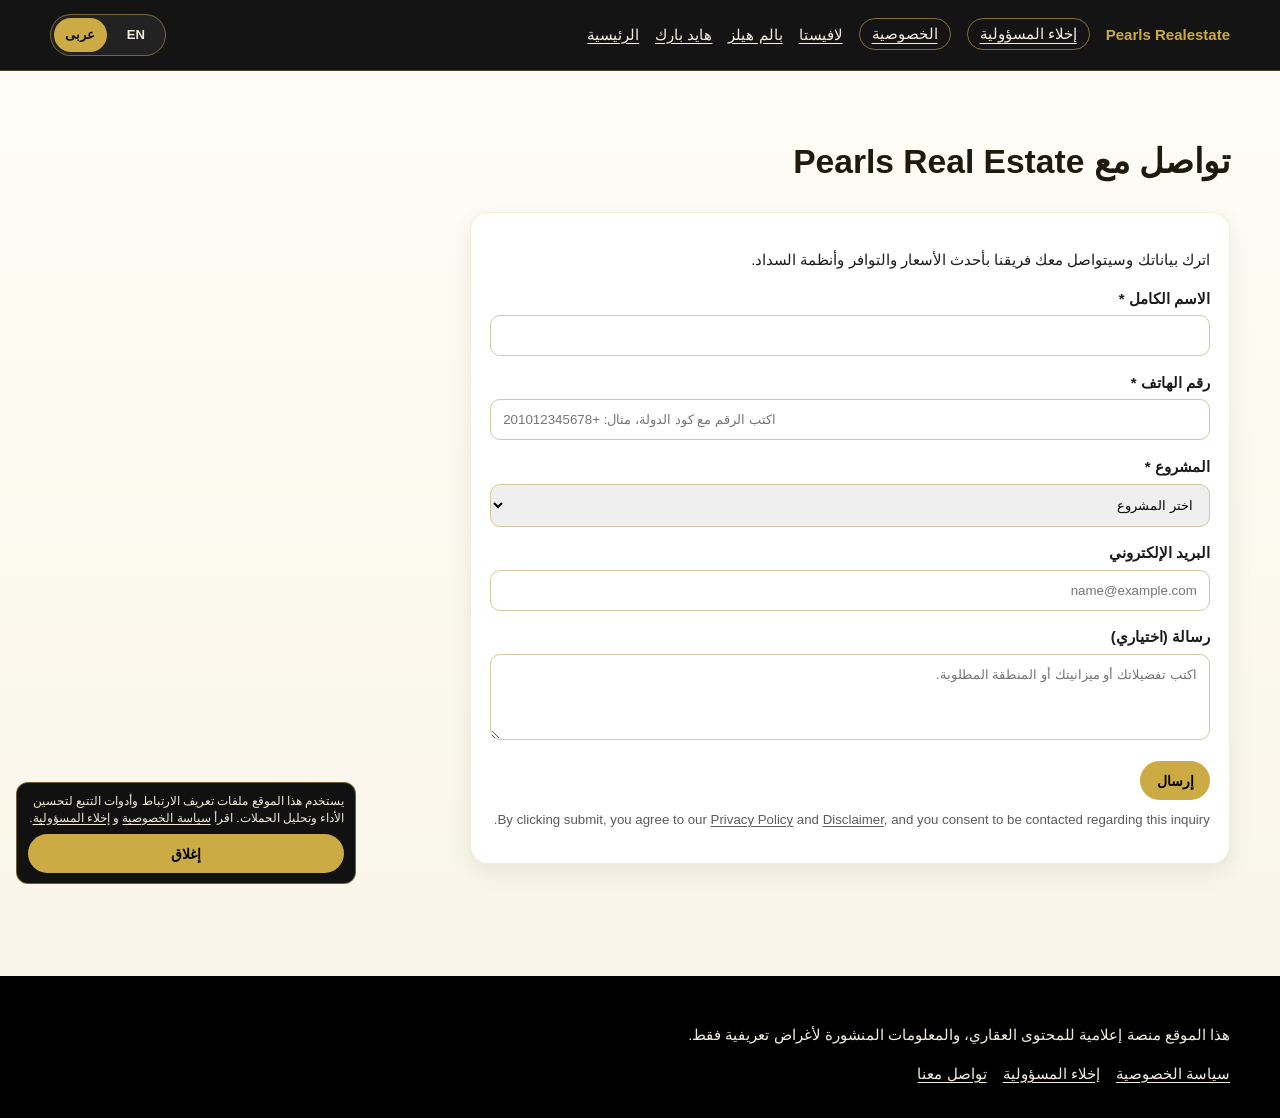
<file: contact.html>
﻿<!DOCTYPE html>
<html lang="en" dir="ltr">
<head>
  <!-- Google Tag Manager -->
  <script>(function(w,d,s,l,i){w[l]=w[l]||[];w[l].push({'gtm.start':
  new Date().getTime(),event:'gtm.js'});var f=d.getElementsByTagName(s)[0],
  j=d.createElement(s),dl=l!='dataLayer'?'&l='+l:'';j.async=true;j.src=
  'https://www.googletagmanager.com/gtm.js?id='+i+dl;f.parentNode.insertBefore(j,f);
  })(window,document,'script','dataLayer','GTM-562GPGBF');</script>
  <!-- End Google Tag Manager -->
  <meta charset="UTF-8">
  <meta name="viewport" content="width=device-width, initial-scale=1.0">
  <title>Contact - Pearls Realestate</title>
  <link rel="preconnect" href="https://fonts.googleapis.com">
  <link rel="preconnect" href="https://fonts.gstatic.com" crossorigin>
  <link href="https://fonts.googleapis.com/css2?family=Montserrat:wght@400;500;600;700;800&display=swap" rel="stylesheet">
  <link rel="stylesheet" href="css/style.css">
</head>
<body>
  <!-- Google Tag Manager (noscript) -->
  <noscript><iframe src="https://www.googletagmanager.com/ns.html?id=GTM-562GPGBF"
  height="0" width="0" style="display:none;visibility:hidden"></iframe></noscript>
  <!-- End Google Tag Manager (noscript) -->
  <header class="site-header">
    <div class="container header-inner">
      <a class="brand" href="index.html">Pearls Realestate</a>
      <button class="burger" type="button" aria-label="Toggle navigation" aria-expanded="false"><span></span><span></span><span></span></button>
      <nav class="main-nav">
        <ul>
          <li><a href="index.html">Home</a></li>
          <li><a href="hyde-park-compounds.html">Hyde Park</a></li>
          <li><a href="palm-hills-compounds.html">Palm Hills</a></li>
          <li><a href="la-vista-compounds.html">La Vista</a></li>
          <li><a class="legal-link" href="privacy.html">Privacy</a></li>
          <li><a class="legal-link" href="disclaimer.html">Disclaimer</a></li>
        </ul>
      </nav>
    </div>
  </header>

  <main class="section">
    <div class="container">
      <h1 class="section-title">Contact Pearls Realestate</h1>
      <div class="card" style="padding: 1.2rem; max-width: 760px;">
        <p>Leave your details and our team will contact you with the latest prices, availability, and payment plans.</p>
        <form class="js-lead-form" data-form-type="contact" data-redirect="thank-you.html" novalidate>
          <label for="contact-name">Full Name *</label>
          <input id="contact-name" name="name" type="text" required>

          <label for="contact-phone">Phone Number *</label>
          <input id="contact-phone" name="phone" type="tel" placeholder="Include country code, example: +201012345678" required>

          <label for="contact-project">Project *</label>
          <select id="contact-project" name="project" required>
            <option value="">Select project</option>
            <option value="Hyde Park Compounds">Hyde Park Compounds</option>
            <option value="Palm Hills East Compounds">Palm Hills East Compounds</option>
            <option value="Palm Hills West Compounds">Palm Hills West Compounds</option>
            <option value="Palm Hills North Coast Compounds">Palm Hills North Coast Compounds</option>
            <option value="La Vista Compounds">La Vista Compounds</option>
          </select>

          <label for="contact-email">Email</label>
          <input id="contact-email" name="email" type="email" placeholder="name@example.com">

          <label for="contact-message">Message (Optional)</label>
          <textarea id="contact-message" name="message" rows="4" placeholder="Share any preferences or budget details."></textarea>

          <button class="btn btn-primary" type="submit">Submit</button>
          <p class="js-form-response form-hint" aria-live="polite"></p>
          <p class="form-hint">By clicking submit, you agree to our <a href="privacy.html">Privacy Policy</a> and <a href="disclaimer.html">Disclaimer</a>, and you consent to be contacted regarding this inquiry.</p>
        </form>
      </div>
    </div>
  </main>

  <footer class="site-footer">
    <div class="container">
      <p>هذا الموقع منصة إعلامية للمحتوى العقاري، والمعلومات المنشورة لأغراض تعريفية فقط.</p>
      <div class="footer-links">
        <a href="privacy.html">Privacy Policy</a>
        <a href="disclaimer.html">Disclaimer</a>
        <a href="contact.html">Contact</a>
      </div>
    </div>
  </footer>

  <script>
    window.PEARLS_CONFIG = {
      formio: {
        contactEndpoint: ""
      }
    };
  </script>
  <script src="js/site.js?v=20260605-2"></script>
</body>
</html>
</file>
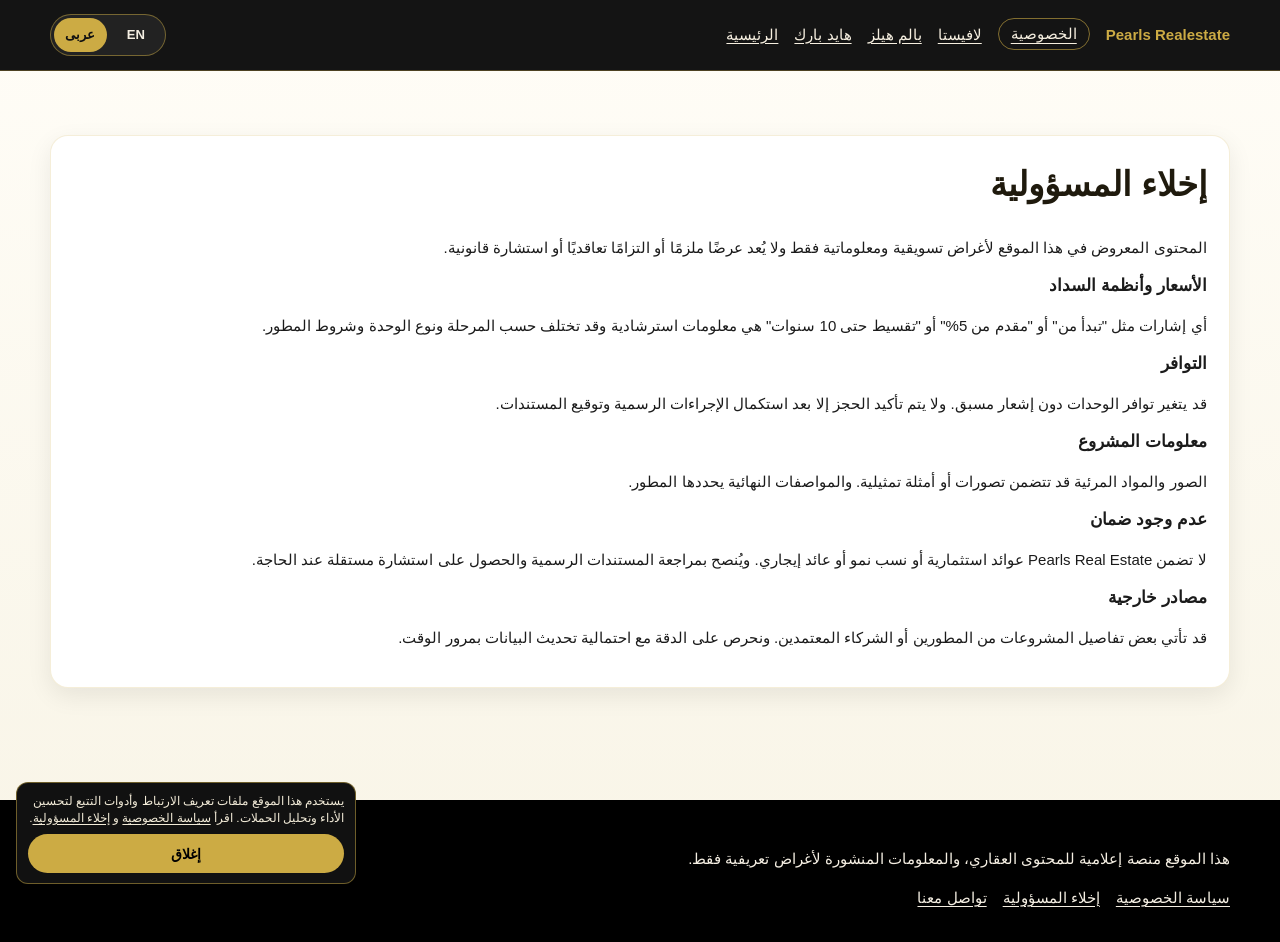
<file: disclaimer.html>
﻿<!DOCTYPE html>
<html lang="en" dir="ltr">
<head>
  <!-- Google Tag Manager -->
  <script>(function(w,d,s,l,i){w[l]=w[l]||[];w[l].push({'gtm.start':
  new Date().getTime(),event:'gtm.js'});var f=d.getElementsByTagName(s)[0],
  j=d.createElement(s),dl=l!='dataLayer'?'&l='+l:'';j.async=true;j.src=
  'https://www.googletagmanager.com/gtm.js?id='+i+dl;f.parentNode.insertBefore(j,f);
  })(window,document,'script','dataLayer','GTM-562GPGBF');</script>
  <!-- End Google Tag Manager -->
  <meta charset="UTF-8">
  <meta name="viewport" content="width=device-width, initial-scale=1.0">
  <title>Disclaimer - Pearls Realestate</title>
  <link rel="preconnect" href="https://fonts.googleapis.com">
  <link rel="preconnect" href="https://fonts.gstatic.com" crossorigin>
  <link href="https://fonts.googleapis.com/css2?family=Montserrat:wght@400;500;600;700;800&display=swap" rel="stylesheet">
  <link rel="stylesheet" href="css/style.css">
</head>
<body>
  <!-- Google Tag Manager (noscript) -->
  <noscript><iframe src="https://www.googletagmanager.com/ns.html?id=GTM-562GPGBF"
  height="0" width="0" style="display:none;visibility:hidden"></iframe></noscript>
  <!-- End Google Tag Manager (noscript) -->
  <header class="site-header">
    <div class="container header-inner">
      <a class="brand" href="index.html">Pearls Realestate</a>
      <button class="burger" type="button" aria-label="Toggle navigation" aria-expanded="false"><span></span><span></span><span></span></button>
      <nav class="main-nav">
        <ul>
          <li><a href="index.html">Home</a></li>
          <li><a href="hyde-park-compounds.html">Hyde Park</a></li>
          <li><a href="palm-hills-compounds.html">Palm Hills</a></li>
          <li><a href="la-vista-compounds.html">La Vista</a></li>
          <li><a class="legal-link" href="privacy.html">Privacy</a></li>
        </ul>
      </nav>
    </div>
  </header>

  <main class="section">
    <div class="container card" style="padding: 1.4rem;">
      <h1 class="section-title">Disclaimer</h1>
      <p>The content on this website is for marketing and informational purposes only and does not constitute a binding offer, contractual commitment, or legal advice.</p>
      <h3>Pricing and Payment Plans</h3>
      <p>Any references such as "starting from", "down payment from 5%", or "installments up to 10 years" are indicative and may vary by project phase, unit type, financing eligibility, and developer terms.</p>
      <h3>Availability</h3>
      <p>Unit availability can change without prior notice. Reservations are confirmed only after official booking procedures and signed documentation.</p>
      <h3>Project Information</h3>
      <p>Images and visual materials may include conceptual renders or representative examples. Final specifications are determined by the project developer.</p>
      <h3>No Guarantee</h3>
      <p>Pearls Realestate does not guarantee investment returns, appreciation rates, or rental yields. Buyers should review official documents and seek independent financial/legal advice where needed.</p>
      <h3>Third-Party Sources</h3>
      <p>Some project details may originate from developers or authorized partners. While we aim for accuracy, updates may occur over time.</p>
    </div>
  </main>

  <footer class="site-footer">
    <div class="container">
      <p>هذا الموقع منصة إعلامية للمحتوى العقاري، والمعلومات المنشورة لأغراض تعريفية فقط.</p>
      <div class="footer-links">
        <a href="privacy.html">Privacy Policy</a>
        <a href="disclaimer.html">Disclaimer</a>
        <a href="contact.html">Contact</a>
      </div>
    </div>
  </footer>
  <script src="js/site.js?v=20260605-2"></script>
</body>
</html>
</file>
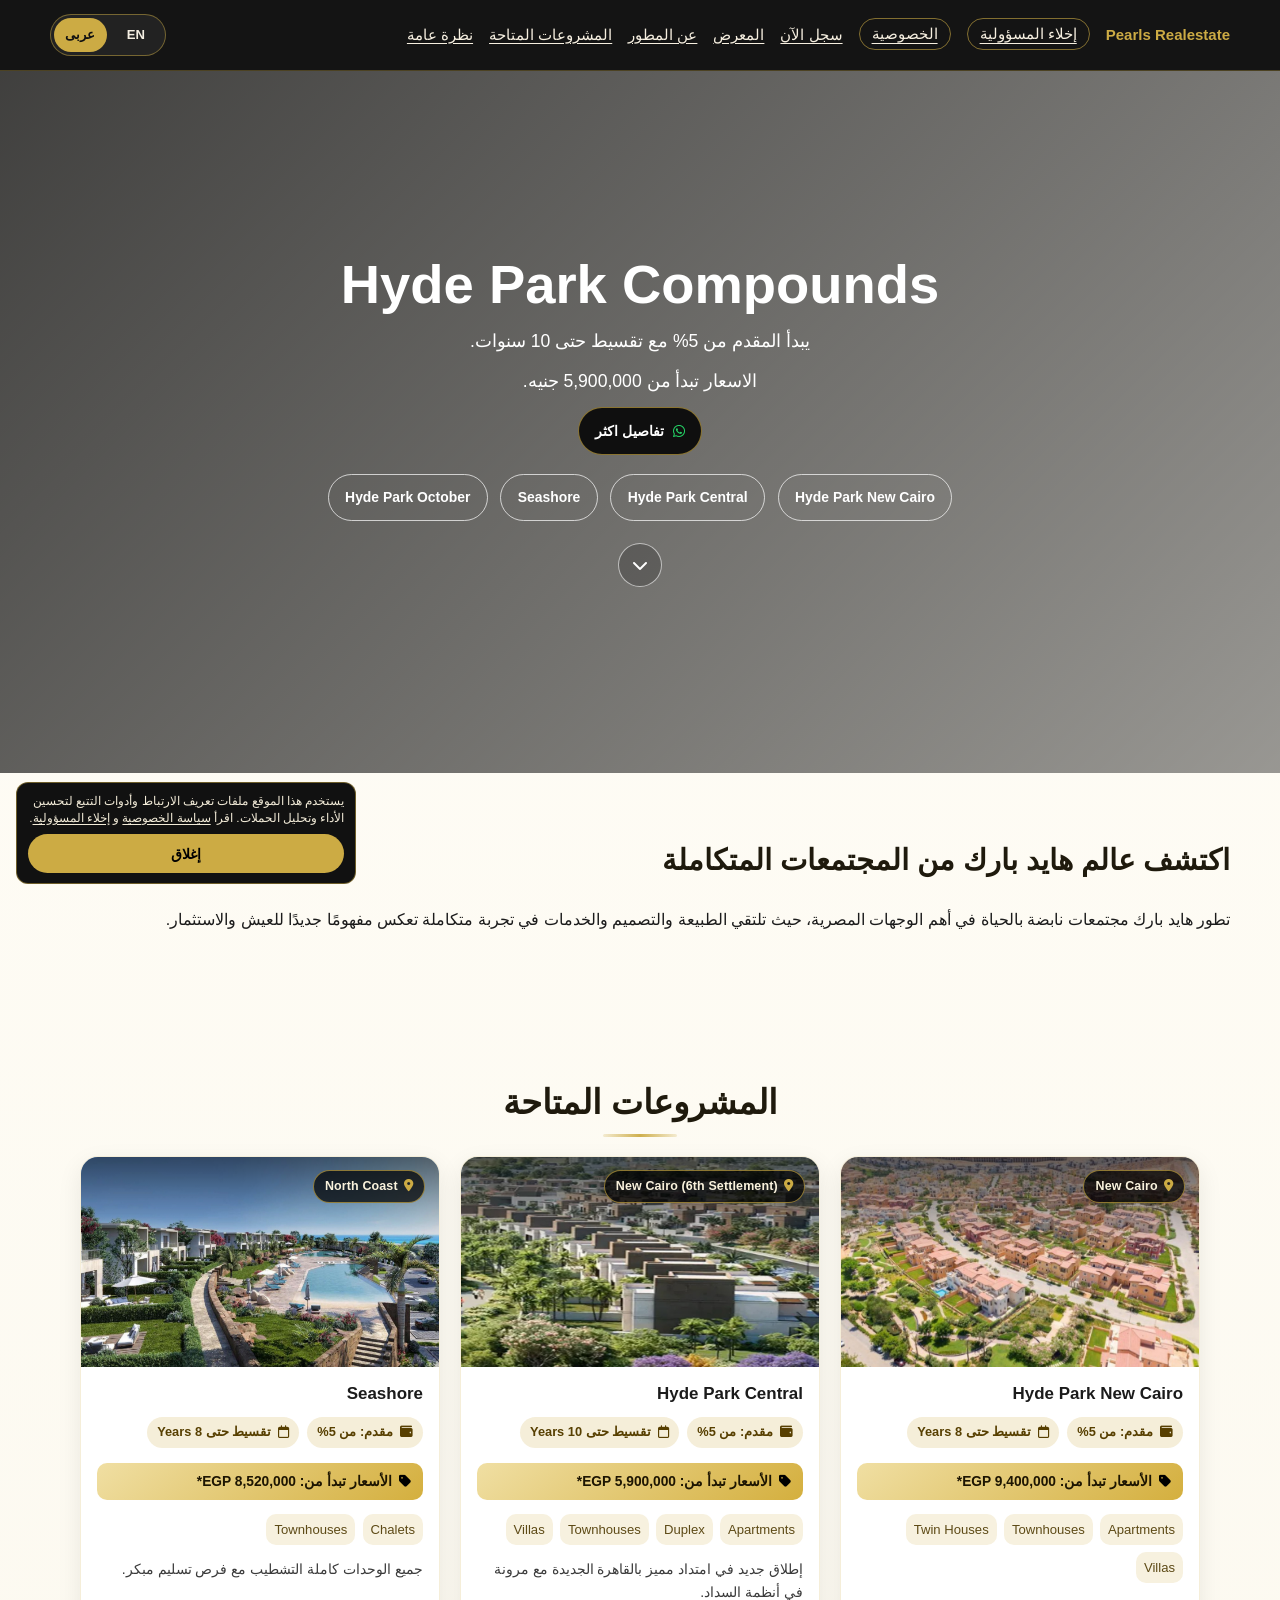
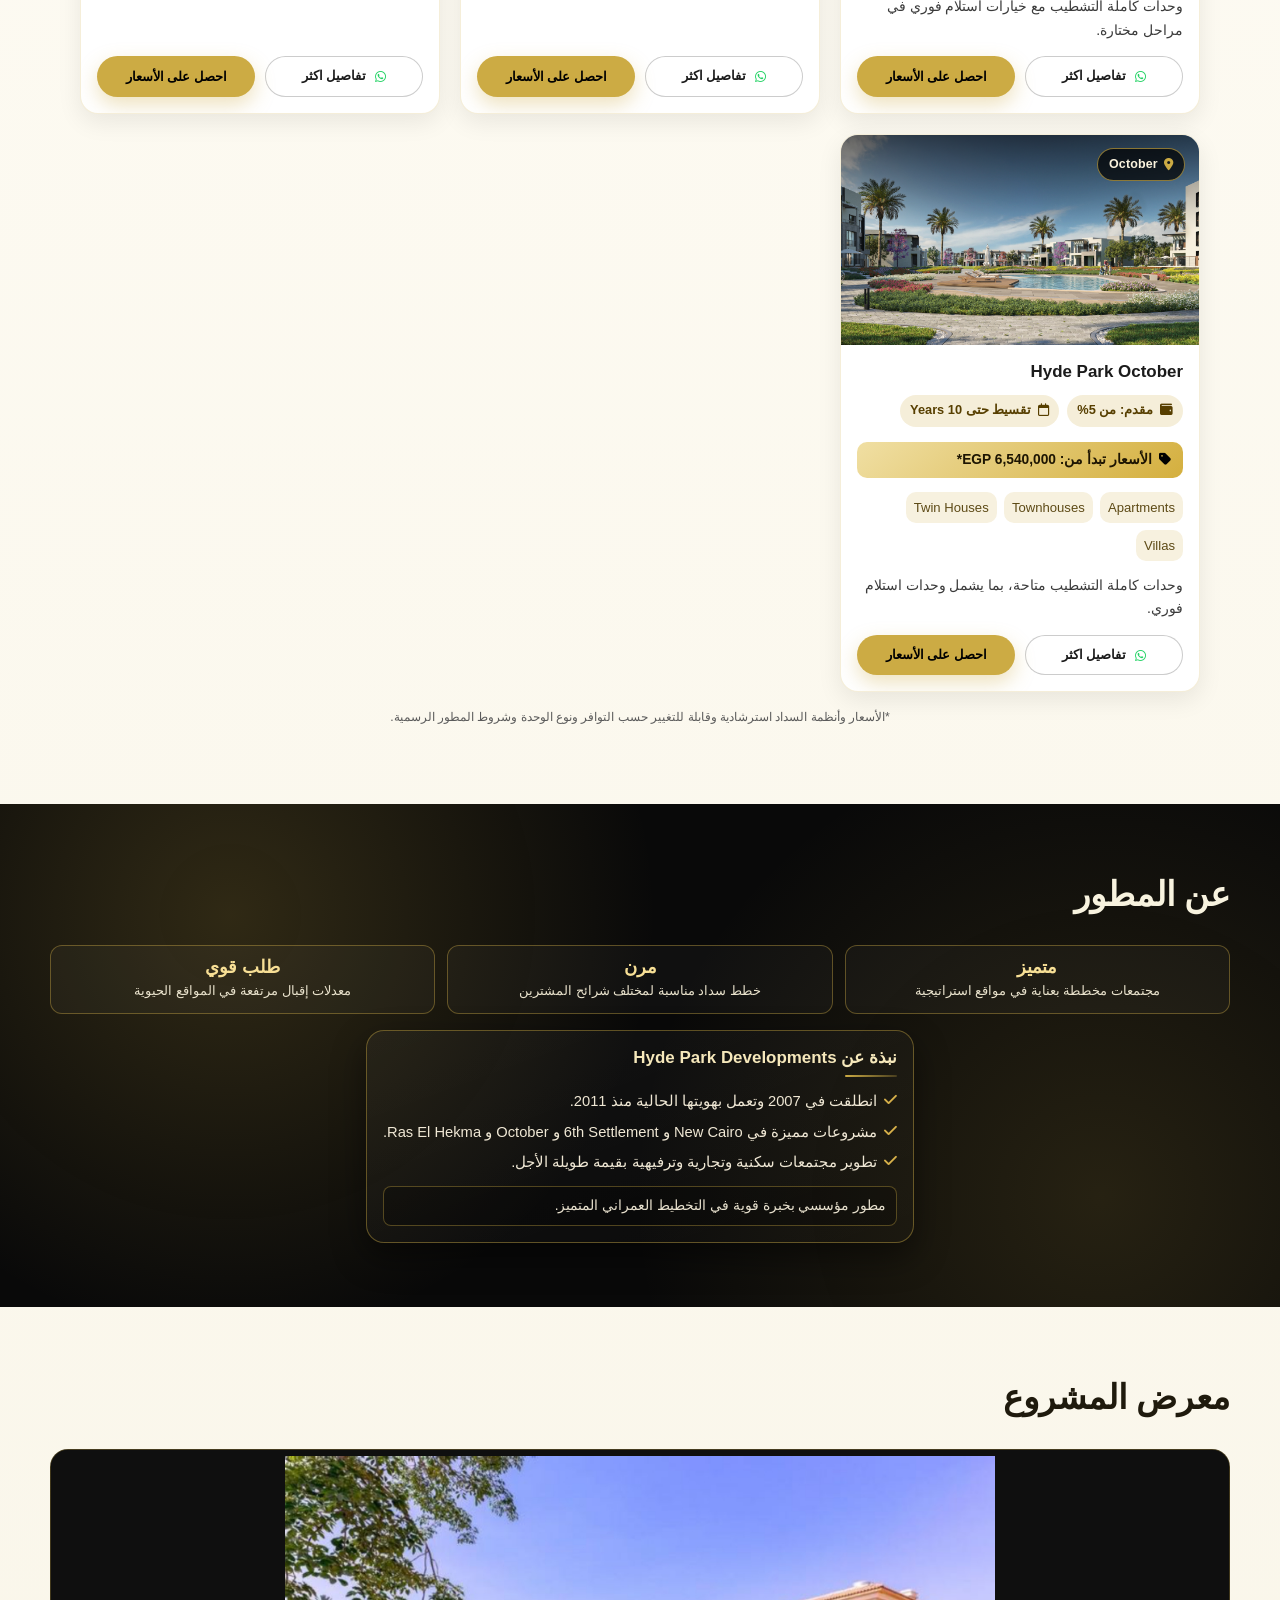
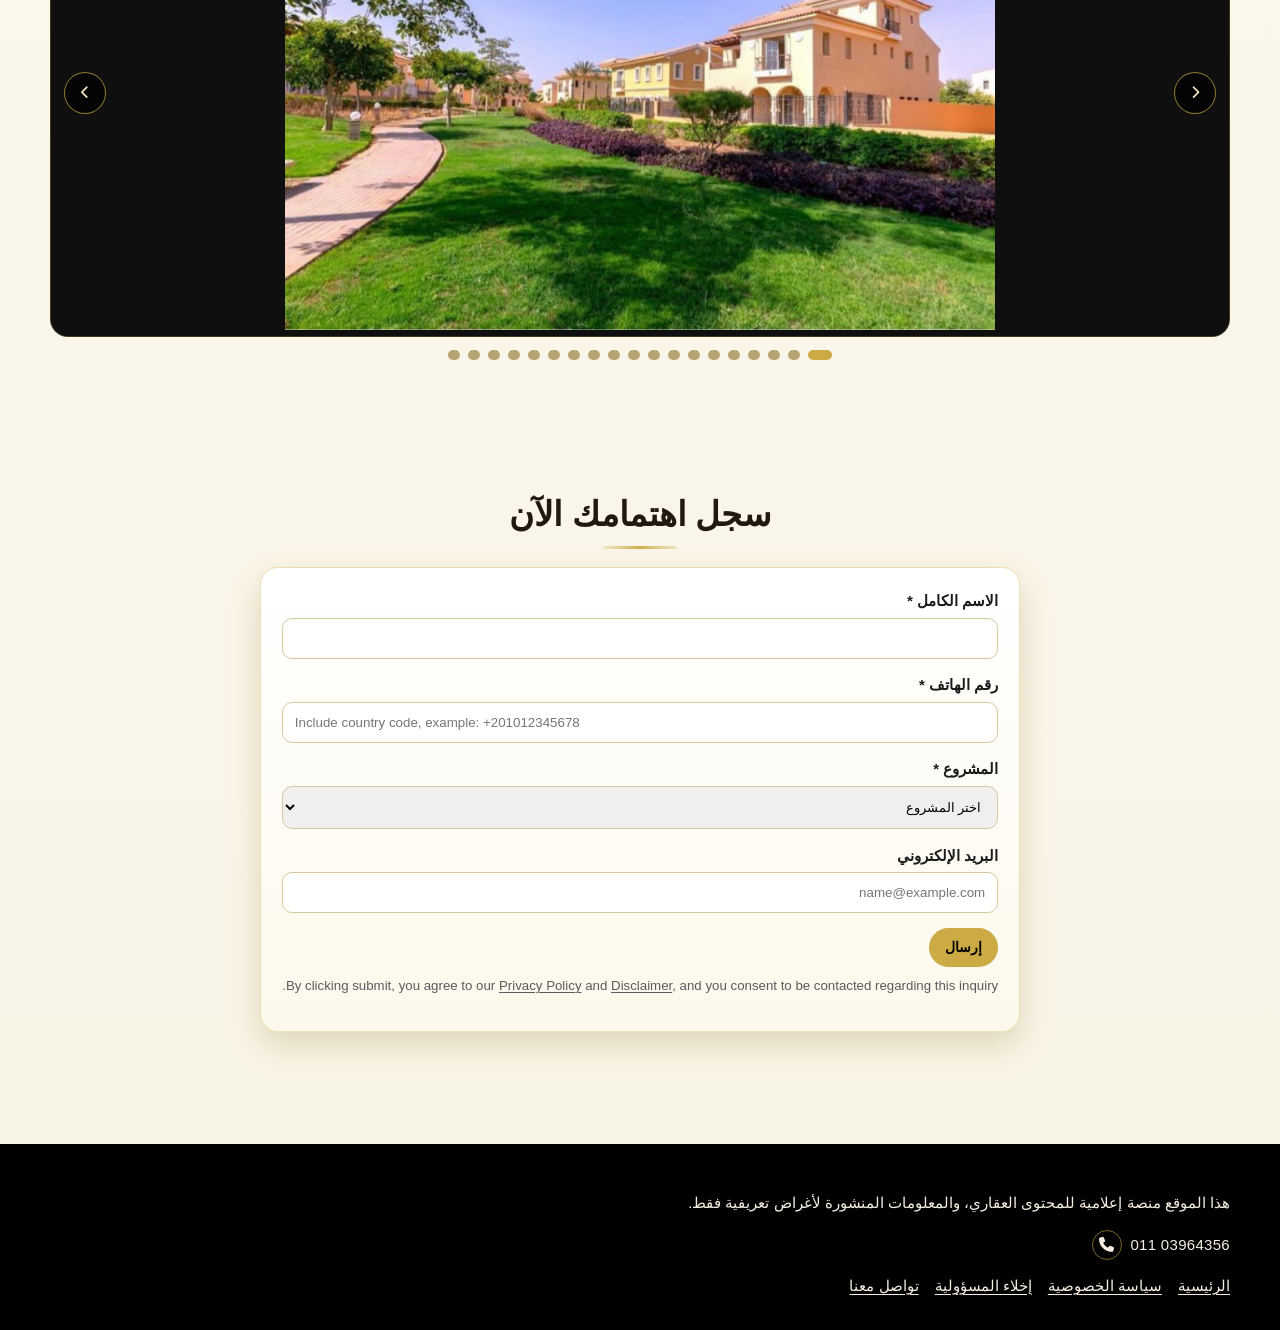
<file: hyde-park-compounds.html>
﻿<!DOCTYPE html>
<html lang="en" dir="ltr">
<head>
  <!-- Google Tag Manager -->
  <script>(function(w,d,s,l,i){w[l]=w[l]||[];w[l].push({'gtm.start':
  new Date().getTime(),event:'gtm.js'});var f=d.getElementsByTagName(s)[0],
  j=d.createElement(s),dl=l!='dataLayer'?'&l='+l:'';j.async=true;j.src=
  'https://www.googletagmanager.com/gtm.js?id='+i+dl;f.parentNode.insertBefore(j,f);
  })(window,document,'script','dataLayer','GTM-562GPGBF');</script>
  <!-- End Google Tag Manager -->
  <meta charset="UTF-8">
  <meta name="viewport" content="width=device-width, initial-scale=1.0">
  <title>Pearls Realestate - Hyde Park Compounds</title>
  <meta name="description" content="Hyde Park Compounds by Pearls Realestate. Down payment from 5% and installments up to 10 years.">
  <link rel="preconnect" href="https://fonts.googleapis.com">
  <link rel="preconnect" href="https://fonts.gstatic.com" crossorigin>
  <link href="https://fonts.googleapis.com/css2?family=Montserrat:wght@400;500;600;700;800&display=swap" rel="stylesheet">
  <link rel="stylesheet" href="https://cdnjs.cloudflare.com/ajax/libs/font-awesome/6.5.2/css/all.min.css">
  <link rel="stylesheet" href="css/style.css">
</head>
<body>
  <!-- Google Tag Manager (noscript) -->
  <noscript><iframe src="https://www.googletagmanager.com/ns.html?id=GTM-562GPGBF"
  height="0" width="0" style="display:none;visibility:hidden"></iframe></noscript>
  <!-- End Google Tag Manager (noscript) -->
  <header class="site-header">
    <div class="container header-inner">
      <a class="brand" href="index.html">Pearls Realestate</a>
      <button class="burger" type="button" aria-label="Toggle navigation" aria-expanded="false"><span></span><span></span><span></span></button>
      <nav class="main-nav" aria-label="Project navigation">
        <ul>
          <li><a href="#overview">Overview</a></li>
          <li><a href="#available-projects">Available Projects</a></li>
          <li><a href="#developer">Developer</a></li>
          <li><a href="#gallery">Gallery</a></li>
          <li><a href="#contact-form">Register</a></li>
          <li><a class="legal-link" href="privacy.html">Privacy</a></li>
          <li><a class="legal-link" href="disclaimer.html">Disclaimer</a></li>
        </ul>
      </nav>
    </div>
  </header>

  <main>
    <section class="hero" style="background: url('https://images.unsplash.com/photo-1600585154526-990dced4db0d?auto=format&fit=crop&w=1600&q=80') center/cover no-repeat;">
      <div class="hero-content">
        <h1>Hyde Park Compounds</h1>
        <p>Down payment starting from 5%, installments up to 10 years.</p>
        <p>Prices start from EGP 5,900,000.</p>
        <a class="btn btn-primary whatsapp-action js-whatsapp" data-project="Hyde Park Compounds" href="#"><i class="fa-brands fa-whatsapp"></i><span>More Info</span></a>
        <div class="cta-row">
          <a class="btn btn-secondary" href="#card-hyde-new-cairo">Hyde Park New Cairo</a>
          <a class="btn btn-secondary" href="#card-hyde-central">Hyde Park Central</a>
          <a class="btn btn-secondary" href="#card-seashore">Seashore</a>
          <a class="btn btn-secondary" href="#card-hyde-october">Hyde Park October</a>
        </div>
        <a class="hero-scroll-indicator" href="#overview" aria-label="Scroll to more content"><i class="fa-solid fa-chevron-down"></i></a>
      </div>
    </section>

    <section id="overview" class="section hyde-overview-copy">
      <div class="container">
        <h2 class="section-title">Discover Hyde Park's World of Integrated Communities</h2>
        <p>Hyde Park develops vibrant communities across Egypt's key destinations, where nature, design, and services come together in one integrated experience that reflects a new concept of living and investment.</p>
      </div>
    </section>

    <section id="available-projects" class="section">
      <div class="container">
        <h2 class="section-title">Available Projects</h2>
        <div class="grid grid-3 project-grid">
          <article class="card project-card" id="card-hyde-new-cairo">
            <span class="card-location"><i class="fa-solid fa-location-dot" aria-hidden="true"></i>New Cairo</span>
            <img class="card-media" src="assets/hydepark-newcairo-cardphoto.jpg" alt="Hyde Park New Cairo">
            <div class="card-body">
              <h3>Hyde Park New Cairo</h3>
              <div class="badge-row">
                <span class="badge badge-down"><i class="fa-solid fa-wallet" aria-hidden="true"></i>Down Payment: From 5%</span>
                <span class="badge badge-install"><i class="fa-regular fa-calendar" aria-hidden="true"></i>Installments: Up to 8 Years</span>
              </div>
              <p class="price-pill"><i class="fa-solid fa-tag" aria-hidden="true"></i>Prices start from: EGP 9,400,000*</p>
              <div class="unit-icons">
                <span class="unit-icon">Apartments</span>
                <span class="unit-icon">Townhouses</span>
                <span class="unit-icon">Twin Houses</span>
                <span class="unit-icon">Villas</span>
              </div>
              <p class="project-feature">Fully finished units available, with ready-to-move options in selected phases.</p>
              <div class="cta-row">
                <a class="btn btn-secondary whatsapp-action js-whatsapp" data-project="Hyde Park New Cairo" href="#"><i class="fa-brands fa-whatsapp"></i><span>More info</span></a>
                <button class="btn btn-primary" type="button" data-open-form data-project="Hyde Park New Cairo">Get Prices</button>
              </div>
            </div>
          </article>

          <article class="card project-card" id="card-hyde-central">
            <span class="card-location"><i class="fa-solid fa-location-dot" aria-hidden="true"></i>New Cairo (6th Settlement)</span>
            <img class="card-media" src="assets/hydepark-central-cardphoto.jpg" alt="Hyde Park Central">
            <div class="card-body">
              <h3>Hyde Park Central</h3>
              <div class="badge-row">
                <span class="badge badge-down"><i class="fa-solid fa-wallet" aria-hidden="true"></i>Down Payment: From 5%</span>
                <span class="badge badge-install"><i class="fa-regular fa-calendar" aria-hidden="true"></i>Installments: Up to 10 Years</span>
              </div>
              <p class="price-pill"><i class="fa-solid fa-tag" aria-hidden="true"></i>Prices start from: EGP 5,900,000*</p>
              <div class="unit-icons">
                <span class="unit-icon">Apartments</span>
                <span class="unit-icon">Duplex</span>
                <span class="unit-icon">Townhouses</span>
                <span class="unit-icon">Villas</span>
              </div>
              <p class="project-feature">New launch in a prime New Cairo extension with flexible payment planning.</p>
              <div class="cta-row">
                <a class="btn btn-secondary whatsapp-action js-whatsapp" data-project="Hyde Park Central" href="#"><i class="fa-brands fa-whatsapp"></i><span>More info</span></a>
                <button class="btn btn-primary" type="button" data-open-form data-project="Hyde Park Central">Get Prices</button>
              </div>
            </div>
          </article>

          <article class="card project-card" id="card-seashore">
            <span class="card-location"><i class="fa-solid fa-location-dot" aria-hidden="true"></i>North Coast</span>
            <img class="card-media" src="assets/seashore-cardphoto.jpg" alt="Seashore">
            <div class="card-body">
              <h3>Seashore</h3>
              <div class="badge-row">
                <span class="badge badge-down"><i class="fa-solid fa-wallet" aria-hidden="true"></i>Down Payment: From 5%</span>
                <span class="badge badge-install"><i class="fa-regular fa-calendar" aria-hidden="true"></i>Installments: Up to 8 Years</span>
              </div>
              <p class="price-pill"><i class="fa-solid fa-tag" aria-hidden="true"></i>Prices start from: EGP 8,520,000*</p>
              <div class="unit-icons">
                <span class="unit-icon">Chalets</span>
                <span class="unit-icon">Townhouses</span>
              </div>
              <p class="project-feature">All units are fully finished with early delivery opportunities.</p>
              <div class="cta-row">
                <a class="btn btn-secondary whatsapp-action js-whatsapp" data-project="Seashore" href="#"><i class="fa-brands fa-whatsapp"></i><span>More info</span></a>
                <button class="btn btn-primary" type="button" data-open-form data-project="Seashore">Get Prices</button>
              </div>
            </div>
          </article>

          <article class="card project-card" id="card-hyde-october">
            <span class="card-location"><i class="fa-solid fa-location-dot" aria-hidden="true"></i>October</span>
            <img class="card-media" src="assets/hydepark-october-cardphoto.png" alt="Hyde Park October">
            <div class="card-body">
              <h3>Hyde Park October</h3>
              <div class="badge-row">
                <span class="badge badge-down"><i class="fa-solid fa-wallet" aria-hidden="true"></i>Down Payment: From 5%</span>
                <span class="badge badge-install"><i class="fa-regular fa-calendar" aria-hidden="true"></i>Installments: Up to 10 Years</span>
              </div>
              <p class="price-pill"><i class="fa-solid fa-tag" aria-hidden="true"></i>Prices start from: EGP 6,540,000*</p>
              <div class="unit-icons">
                <span class="unit-icon">Apartments</span>
                <span class="unit-icon">Townhouses</span>
                <span class="unit-icon">Twin Houses</span>
                <span class="unit-icon">Villas</span>
              </div>
              <p class="project-feature">Fully finished units available, including ready-to-move inventory options.</p>
              <div class="cta-row">
                <a class="btn btn-secondary whatsapp-action js-whatsapp" data-project="Hyde Park October" href="#"><i class="fa-brands fa-whatsapp"></i><span>More info</span></a>
                <button class="btn btn-primary" type="button" data-open-form data-project="Hyde Park October">Get Prices</button>
              </div>
            </div>
          </article>
        </div>
        <p class="form-hint">*Prices and payment plans are indicative and subject to change based on availability, unit type, and official developer terms.</p>
      </div>
    </section>

    <section id="developer" class="section developer-section">
      <div class="container">
        <h2 class="section-title">Developer Overview</h2>
        <div class="developer-kpis">
          <div class="developer-kpi"><strong>Premium</strong><span>Landmark communities in top-growth cities</span></div>
          <div class="developer-kpi"><strong>Flexible</strong><span>Payment plans built for real buyers</span></div>
          <div class="developer-kpi"><strong>High Demand</strong><span>Strong uptake in prime destinations</span></div>
        </div>
        <div class="grid developer-grid">
          <article class="card developer-card">
            <div class="card-body">
              <h3>About Hyde Park Developments</h3>
              <ul class="developer-points">
                <li><i class="fa-solid fa-check"></i><span>Launched in 2007 and operating as Hyde Park Developments since 2011.</span></li>
                <li><i class="fa-solid fa-check"></i><span>Signature communities in New Cairo, 6th Settlement, October, and Ras El Hekma.</span></li>
                <li><i class="fa-solid fa-check"></i><span>Residential, business, and leisure destinations designed for long-term value.</span></li>
              </ul>
              <p class="developer-trust">Institutionally backed developer with premium master-planning quality.</p>
            </div>
          </article>
        </div>
      </div>
    </section>

    <section id="gallery" class="section">
      <div class="container">
        <h2 class="section-title">Project Gallery</h2>
        <div class="carousel" aria-label="Project gallery carousel">
          <div class="carousel-track">
            <img src="assets/hydepark-gallery-1.jpg" alt="Hyde Park gallery image 1">
            <img src="assets/hydepark-gallery-2.jpg" alt="Hyde Park gallery image 2">
            <img src="assets/hydepark-gallery-3.jpg" alt="Hyde Park gallery image 3">
            <img src="assets/hydepark-gallery-4.jpg" alt="Hyde Park gallery image 4">
            <img src="assets/hydepark-central-gallery-1.jpg" alt="Hyde Park Central gallery image 1">
            <img src="assets/hydepark-central-gallery-2.jpg" alt="Hyde Park Central gallery image 2">
            <img src="assets/hydepark-central-gallery-3.jpg" alt="Hyde Park Central gallery image 3">
            <img src="assets/hydepark-october-gallery-1.jpg" alt="Hyde Park October gallery image 1">
            <img src="assets/hydepark-october-gallery-2.jpg" alt="Hyde Park October gallery image 2">
            <img src="assets/hydepark-october-gallery-3.jpg" alt="Hyde Park October gallery image 3">
            <img src="assets/hydepark-october-gallery-4.jpg" alt="Hyde Park October gallery image 4">
            <img src="assets/hydepark-october-gallery-5.png" alt="Hyde Park October gallery image 5">
            <img src="assets/hydepark-october-gallery-6.png" alt="Hyde Park October gallery image 6">
            <img src="assets/seashore- gallery- 1.jpg" alt="Seashore gallery image 1">
            <img src="assets/seashore- gallery- 2.jpg" alt="Seashore gallery image 2">
            <img src="assets/seashore- gallery- 3.jpg" alt="Seashore gallery image 3">
            <img src="assets/seashore- gallery- 4.jpg" alt="Seashore gallery image 4">
            <img src="assets/seashore- gallery-5.jpg" alt="Seashore gallery image 5">
            <img src="assets/seashore- gallery- 6.webp" alt="Seashore gallery image 6">
          </div>
        </div>
        <div class="carousel-dots" aria-label="Gallery navigation"></div>
      </div>
    </section>

    <section id="contact-form" class="section">
      <div class="container">
        <h2 class="section-title form-section-title">Register Your Interest</h2>
        <div class="lead-form-card">
          <form class="js-lead-form" data-form-type="bottom" data-redirect="thank-you.html" novalidate>
            <label for="bottom-name">Full Name *</label>
            <input id="bottom-name" name="name" type="text" required>

            <label for="bottom-phone">Phone Number *</label>
            <input id="bottom-phone" name="phone" type="tel" placeholder="Include country code, example: +201012345678" required>

            <label for="bottom-project">Project *</label>
            <select id="bottom-project" name="project" required>
              <option value="">Select project</option>
              <option value="Hyde Park New Cairo">Hyde Park New Cairo</option>
              <option value="Hyde Park Central">Hyde Park Central</option>
              <option value="Seashore">Seashore</option>
              <option value="Hyde Park October">Hyde Park October</option>
            </select>

            <label for="bottom-email">Email</label>
            <input id="bottom-email" name="email" type="email" placeholder="name@example.com">

            <button class="btn btn-primary" type="submit">Submit</button>
            <p class="js-form-response form-hint" aria-live="polite"></p>
            <p class="form-hint">By clicking submit, you agree to our <a href="privacy.html">Privacy Policy</a> and <a href="disclaimer.html">Disclaimer</a>, and you consent to be contacted regarding this inquiry.</p>
          </form>
        </div>
      </div>
    </section>
  </main>

  <div class="modal" id="leadModal" aria-hidden="true">
    <div class="modal-panel">
      <button type="button" class="modal-close" aria-label="Close" data-close-modal>&times;</button>
      <h3>Leave your contact details to receive prices and payment plans</h3>
      <form class="js-lead-form" data-form-type="popup" data-redirect="thank-you.html" novalidate>
        <label for="popup-name">Full Name *</label>
        <input id="popup-name" name="name" type="text" required>

        <label for="popup-phone">Phone Number *</label>
        <input id="popup-phone" name="phone" type="tel" placeholder="Include country code, example: +201012345678" required>

        <label for="popup-email">Email</label>
        <input id="popup-email" name="email" type="email" placeholder="name@example.com">

        <label for="popup-project">Project</label>
        <input id="popup-project" name="project" type="text" readonly>

        <label for="popup-message">Message (Optional)</label>
        <textarea id="popup-message" name="message" rows="4" placeholder="Share your preferred budget, area, or unit type."></textarea>

        <button class="btn btn-primary" type="submit">Send Request</button>
        <p class="js-form-response form-hint" aria-live="polite"></p>
        <p class="form-hint">By clicking submit, you agree to our <a href="privacy.html">Privacy Policy</a> and <a href="disclaimer.html">Disclaimer</a>, and you consent to be contacted regarding this inquiry.</p>
      </form>
    </div>
  </div>

  <footer class="site-footer">
    <div class="container">
      <p>هذا الموقع منصة إعلامية للمحتوى العقاري، والمعلومات المنشورة لأغراض تعريفية فقط.</p>
      <div class="project-footer-contact" aria-label="Project contact number">
        <span class="project-phone-text">011 03964356</span>
        <a class="project-call-icon" href="tel:+201103964356" aria-label="Call Hyde Park sales"><i class="fa-solid fa-phone"></i></a>
      </div>
      <div class="footer-links">
        <a href="index.html">Home</a>
        <a href="privacy.html">Privacy Policy</a>
        <a href="disclaimer.html">Disclaimer</a>
        <a href="contact.html">Contact</a>
      </div>
    </div>
  </footer>

  <script>
    window.PEARLS_CONFIG = {
      whatsappPhone: "201103964356",
      callPhone: "201103964356",
      mobileStickyEnabled: true,
      formio: {
        popupEndpoint: "",
        bottomEndpoint: ""
      }
    };
  </script>
  <script src="js/site.js?v=20260605-2"></script>
</body>
</html>
</file>
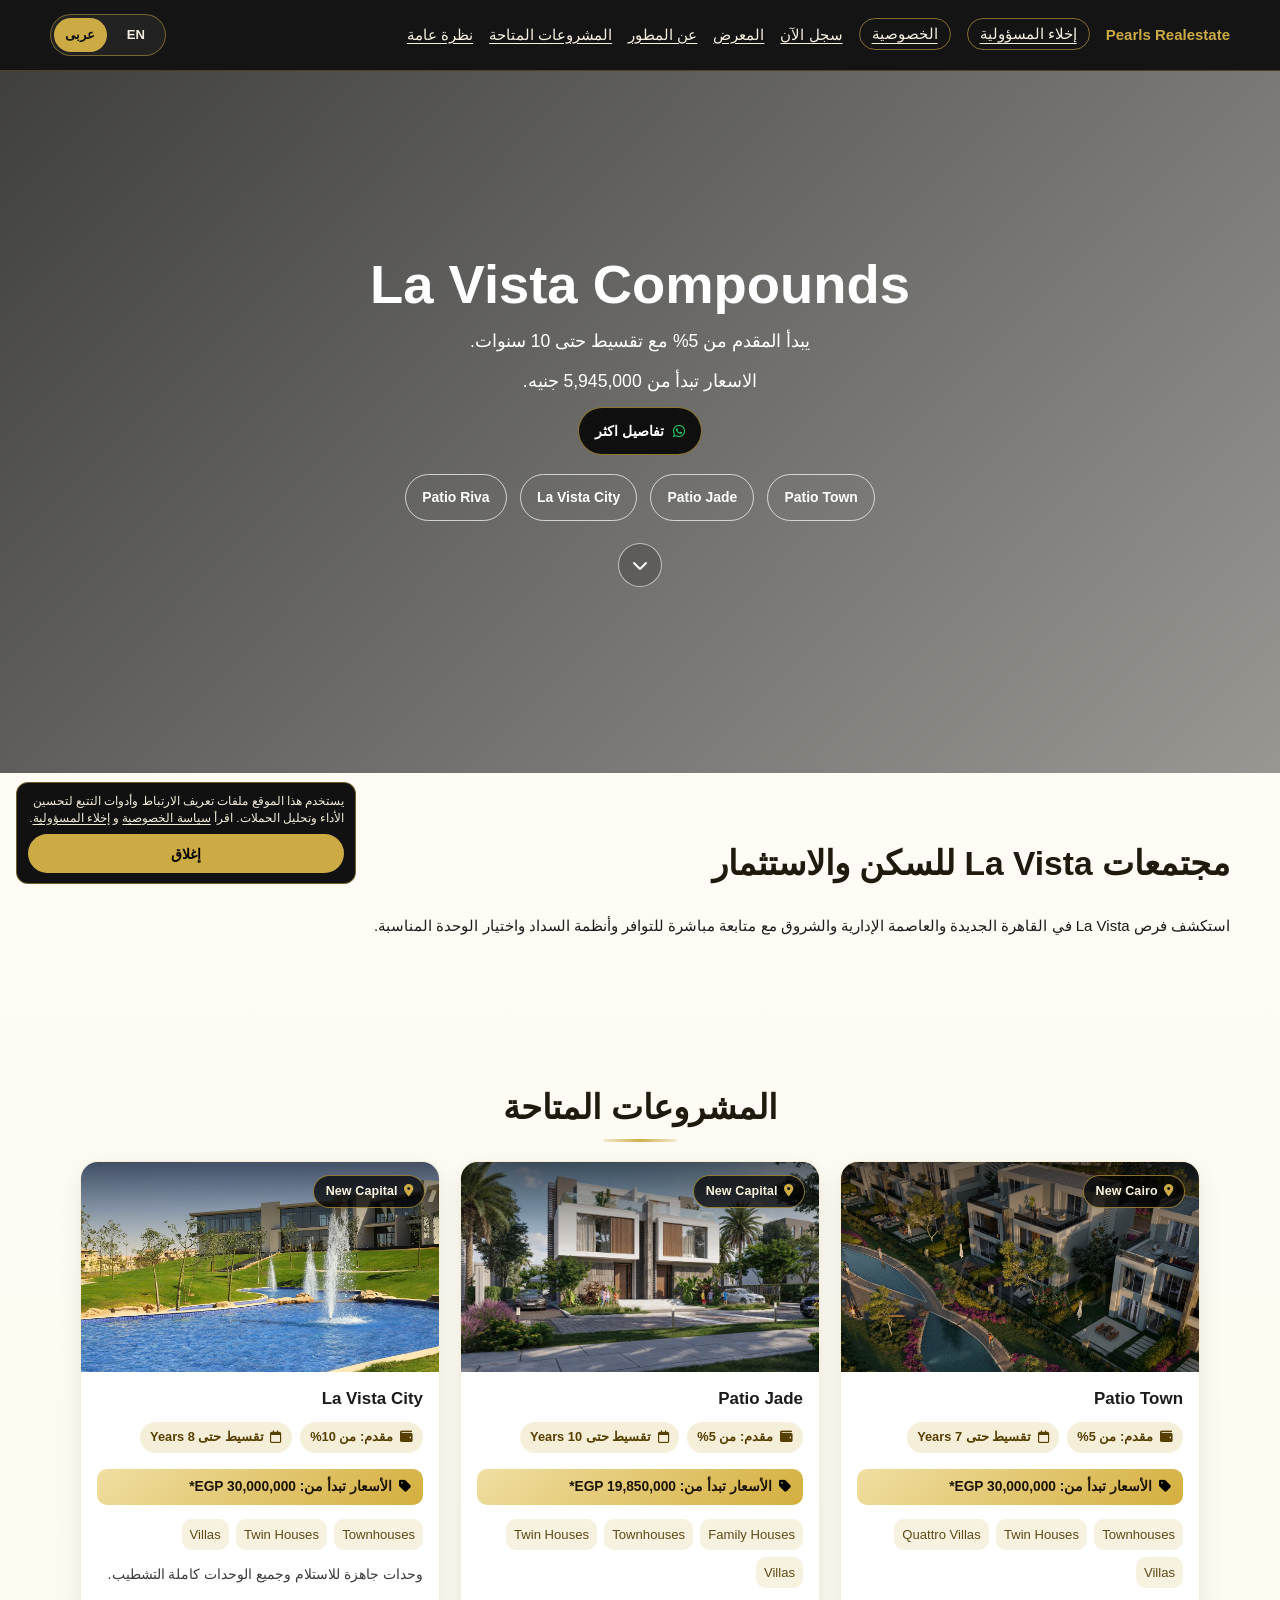
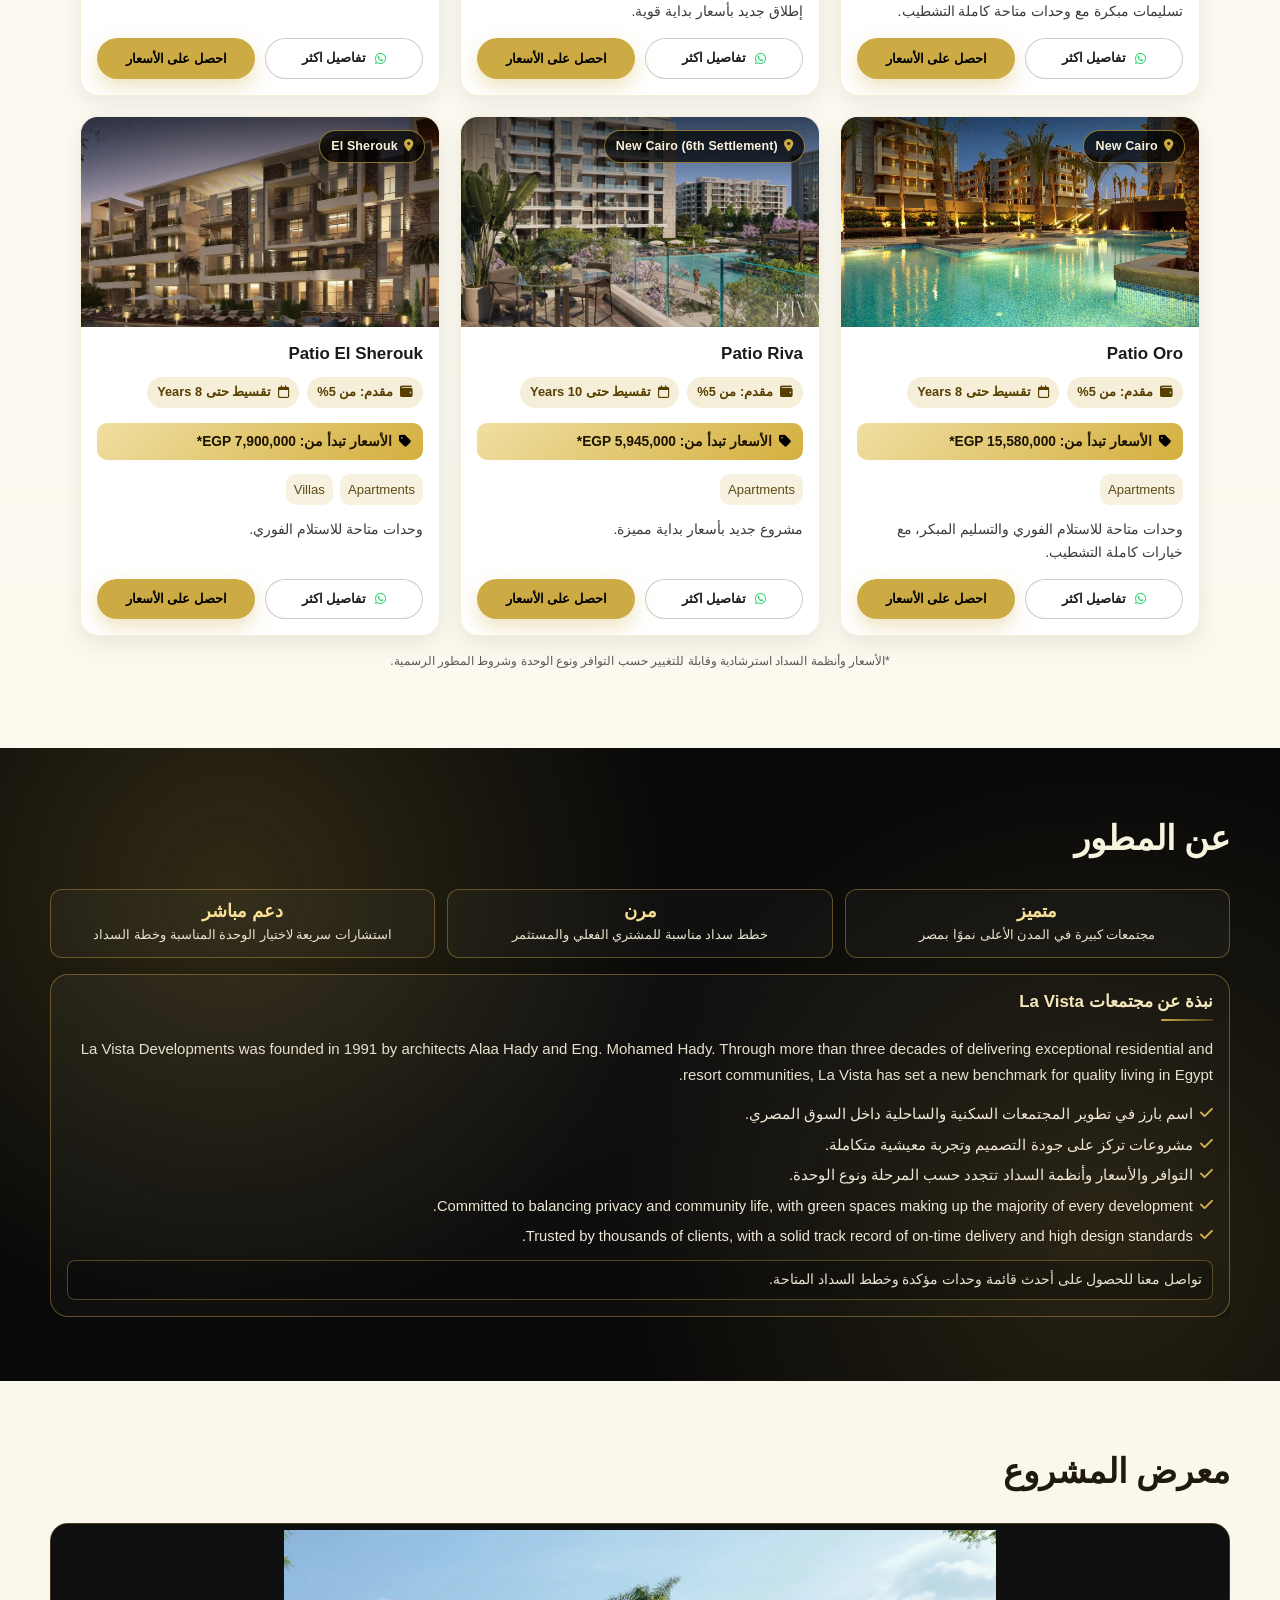
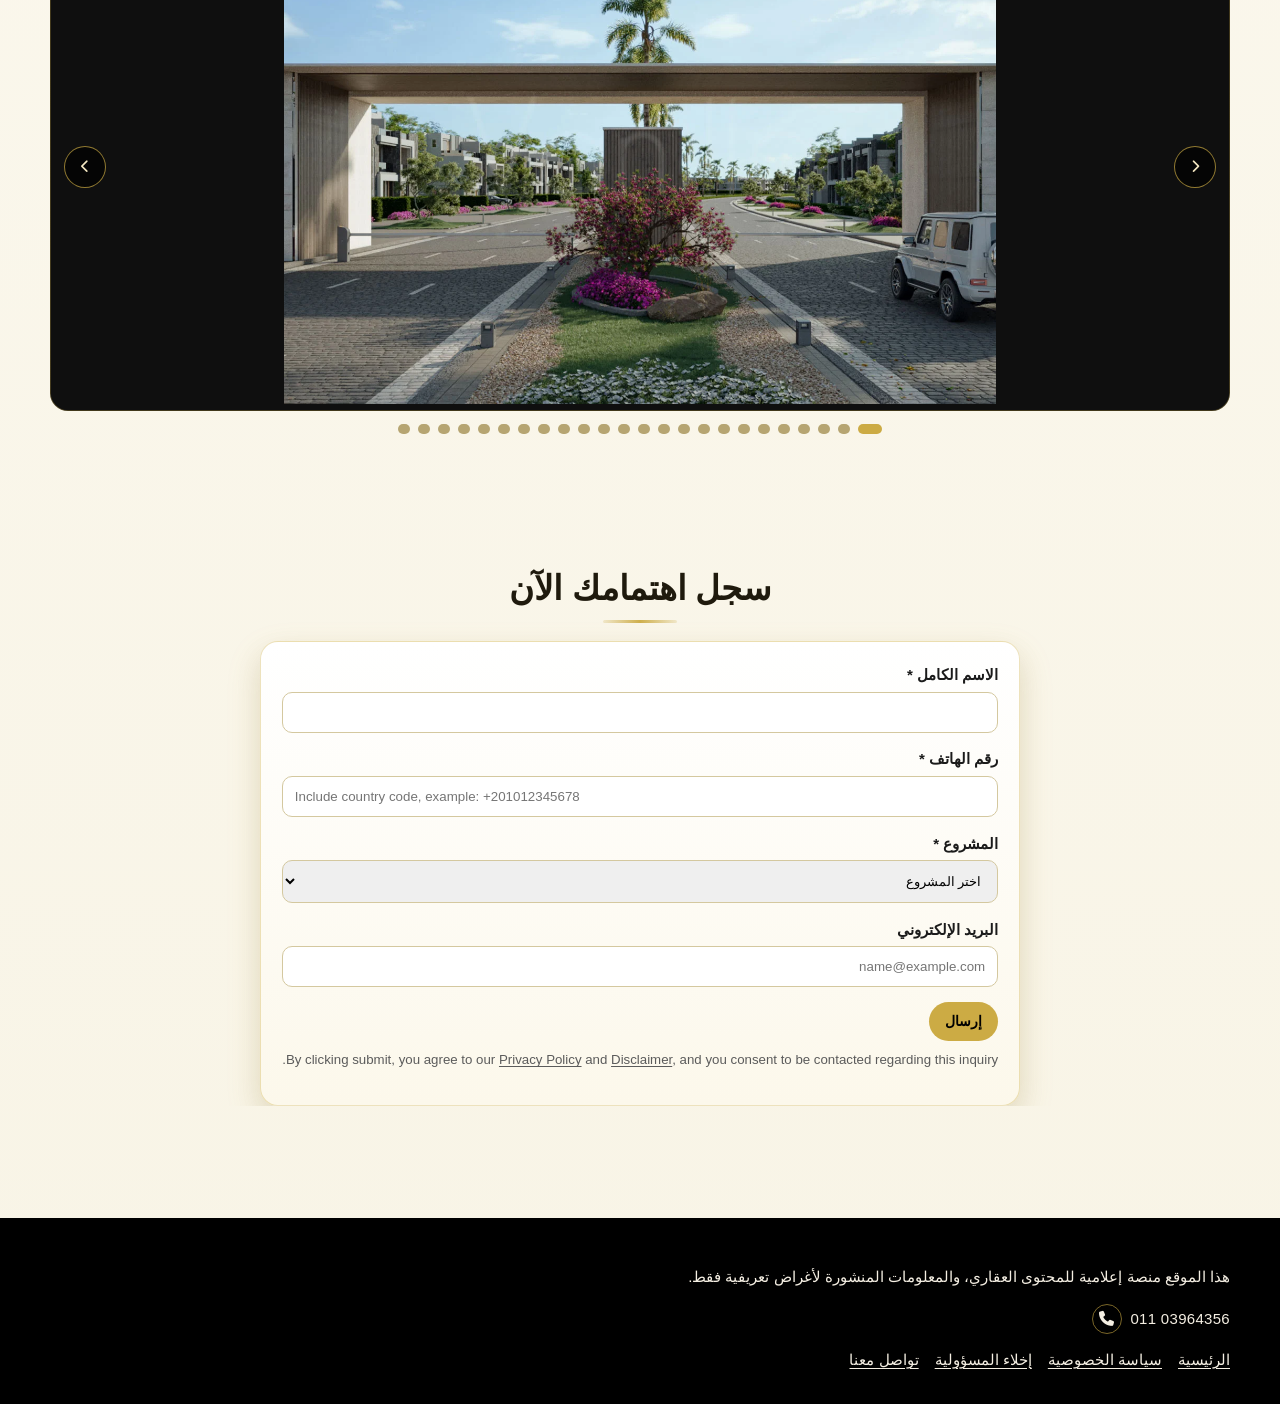
<file: la-vista-compounds.html>
<!DOCTYPE html>
<html lang="en" dir="ltr">
<head>
  <!-- Google Tag Manager -->
  <script>(function(w,d,s,l,i){w[l]=w[l]||[];w[l].push({'gtm.start':
  new Date().getTime(),event:'gtm.js'});var f=d.getElementsByTagName(s)[0],
  j=d.createElement(s),dl=l!='dataLayer'?'&l='+l:'';j.async=true;j.src=
  'https://www.googletagmanager.com/gtm.js?id='+i+dl;f.parentNode.insertBefore(j,f);
  })(window,document,'script','dataLayer','GTM-562GPGBF');</script>
  <!-- End Google Tag Manager -->
  <meta charset="UTF-8">
  <meta name="viewport" content="width=device-width, initial-scale=1.0">
  <title>Pearls Realestate - La Vista Compounds</title>
  <meta name="description" content="La Vista compounds by Pearls Realestate with direct support for current prices and payment plans.">
  <link rel="preconnect" href="https://fonts.googleapis.com">
  <link rel="preconnect" href="https://fonts.gstatic.com" crossorigin>
  <link href="https://fonts.googleapis.com/css2?family=Montserrat:wght@400;500;600;700;800&display=swap" rel="stylesheet">
  <link rel="stylesheet" href="https://cdnjs.cloudflare.com/ajax/libs/font-awesome/6.5.2/css/all.min.css">
  <link rel="stylesheet" href="css/style.css">
</head>
<body>
  <!-- Google Tag Manager (noscript) -->
  <noscript><iframe src="https://www.googletagmanager.com/ns.html?id=GTM-562GPGBF"
  height="0" width="0" style="display:none;visibility:hidden"></iframe></noscript>
  <!-- End Google Tag Manager (noscript) -->
  <header class="site-header">
    <div class="container header-inner">
      <a class="brand" href="index.html">Pearls Realestate</a>
      <button class="burger" type="button" aria-label="Toggle navigation" aria-expanded="false"><span></span><span></span><span></span></button>
      <nav class="main-nav" aria-label="Project navigation">
        <ul>
          <li><a href="#overview">Overview</a></li>
          <li><a href="#available-projects">Available Projects</a></li>
          <li><a href="#developer">Developer</a></li>
          <li><a href="#gallery">Gallery</a></li>
          <li><a href="#contact-form">Register</a></li>
          <li><a class="legal-link" href="privacy.html">Privacy</a></li>
          <li><a class="legal-link" href="disclaimer.html">Disclaimer</a></li>
        </ul>
      </nav>
    </div>
  </header>

  <main>
    <section class="hero" style="background: url('https://images.unsplash.com/photo-1512918728675-ed5a9ecdebfd?auto=format&fit=crop&w=1600&q=80') center/cover no-repeat;">
      <div class="hero-content">
        <h1>La Vista Compounds</h1>
        <p>Down payment starts from 5%, with installments up to 10 years.</p>
        <p>Prices start from EGP 5,945,000.</p>
        <a class="btn btn-primary whatsapp-action js-whatsapp" data-project="La Vista Compounds" href="#"><i class="fa-brands fa-whatsapp"></i><span>More Info</span></a>
        <div class="cta-row">
          <a class="btn btn-secondary" href="#card-patio-town">Patio Town</a>
          <a class="btn btn-secondary" href="#card-patio-jade">Patio Jade</a>
          <a class="btn btn-secondary" href="#card-la-vista-city">La Vista City</a>
          <a class="btn btn-secondary" href="#card-patio-riva">Patio Riva</a>
        </div>
        <a class="hero-scroll-indicator" href="#overview" aria-label="Scroll to more content"><i class="fa-solid fa-chevron-down"></i></a>
      </div>
    </section>

    <section id="overview" class="section">
      <div class="container">
        <h2 class="section-title">La Vista Communities for Living and Investment</h2>
        <p>Explore La Vista opportunities in New Cairo, New Capital, 6th Settlement, and El Sherouk with direct guidance on payment plans, unit types, and ready-to-move options.</p>
      </div>
    </section>

    <section id="available-projects" class="section">
      <div class="container">
        <h2 class="section-title">Available Projects</h2>
        <div class="grid grid-3 project-grid">
          <article class="card project-card" id="card-patio-town">
            <span class="card-location"><i class="fa-solid fa-location-dot" aria-hidden="true"></i>New Cairo</span>
            <img class="card-media" src="assets/Patio%20Town-%20card%20photo.webp" alt="Patio Town">
            <div class="card-body">
              <h3>Patio Town</h3>
              <div class="badge-row">
                <span class="badge badge-down"><i class="fa-solid fa-wallet" aria-hidden="true"></i>Down Payment: From 5%</span>
                <span class="badge badge-install"><i class="fa-regular fa-calendar" aria-hidden="true"></i>Installments: Up to 7 Years</span>
              </div>
              <p class="price-pill"><i class="fa-solid fa-tag" aria-hidden="true"></i>Prices start from: EGP 30,000,000*</p>
              <div class="unit-icons">
                <span class="unit-icon">Townhouses</span>
                <span class="unit-icon">Twin Houses</span>
                <span class="unit-icon">Quattro Villas</span>
                <span class="unit-icon">Villas</span>
              </div>
              <p class="project-feature">Early delivery and available units fully finished.</p>
              <div class="cta-row">
                <a class="btn btn-secondary whatsapp-action js-whatsapp" data-project="Patio Town" href="#"><i class="fa-brands fa-whatsapp"></i><span>More info</span></a>
                <button class="btn btn-primary" type="button" data-open-form data-project="Patio Town">Get Prices</button>
              </div>
            </div>
          </article>

          <article class="card project-card" id="card-patio-jade">
            <span class="card-location"><i class="fa-solid fa-location-dot" aria-hidden="true"></i>New Capital</span>
            <img class="card-media" src="assets/patio%20jade.jpg" alt="Patio Jade">
            <div class="card-body">
              <h3>Patio Jade</h3>
              <div class="badge-row">
                <span class="badge badge-down"><i class="fa-solid fa-wallet" aria-hidden="true"></i>Down Payment: From 5%</span>
                <span class="badge badge-install"><i class="fa-regular fa-calendar" aria-hidden="true"></i>Installments: Up to 10 Years</span>
              </div>
              <p class="price-pill"><i class="fa-solid fa-tag" aria-hidden="true"></i>Prices start from: EGP 19,850,000*</p>
              <div class="unit-icons">
                <span class="unit-icon">Family Houses</span>
                <span class="unit-icon">Townhouses</span>
                <span class="unit-icon">Twin Houses</span>
                <span class="unit-icon">Villas</span>
              </div>
              <p class="project-feature">New launch with attractive starting prices.</p>
              <div class="cta-row">
                <a class="btn btn-secondary whatsapp-action js-whatsapp" data-project="Patio Jade" href="#"><i class="fa-brands fa-whatsapp"></i><span>More info</span></a>
                <button class="btn btn-primary" type="button" data-open-form data-project="Patio Jade">Get Prices</button>
              </div>
            </div>
          </article>

          <article class="card project-card" id="card-la-vista-city">
            <span class="card-location"><i class="fa-solid fa-location-dot" aria-hidden="true"></i>New Capital</span>
            <img class="card-media" src="assets/la%20vista%20city%20(1).webp" alt="La Vista City">
            <div class="card-body">
              <h3>La Vista City</h3>
              <div class="badge-row">
                <span class="badge badge-down"><i class="fa-solid fa-wallet" aria-hidden="true"></i>Down Payment: From 10%</span>
                <span class="badge badge-install"><i class="fa-regular fa-calendar" aria-hidden="true"></i>Installments: Up to 8 Years</span>
              </div>
              <p class="price-pill"><i class="fa-solid fa-tag" aria-hidden="true"></i>Prices start from: EGP 30,000,000*</p>
              <div class="unit-icons">
                <span class="unit-icon">Townhouses</span>
                <span class="unit-icon">Twin Houses</span>
                <span class="unit-icon">Villas</span>
              </div>
              <p class="project-feature">Ready to move inventory and all units fully finished.</p>
              <div class="cta-row">
                <a class="btn btn-secondary whatsapp-action js-whatsapp" data-project="La Vista City" href="#"><i class="fa-brands fa-whatsapp"></i><span>More info</span></a>
                <button class="btn btn-primary" type="button" data-open-form data-project="La Vista City">Get Prices</button>
              </div>
            </div>
          </article>

          <article class="card project-card" id="card-patio-oro">
            <span class="card-location"><i class="fa-solid fa-location-dot" aria-hidden="true"></i>New Cairo</span>
            <img class="card-media" src="assets/Patio%20oro%20(1).webp" alt="Patio Oro">
            <div class="card-body">
              <h3>Patio Oro</h3>
              <div class="badge-row">
                <span class="badge badge-down"><i class="fa-solid fa-wallet" aria-hidden="true"></i>Down Payment: From 5%</span>
                <span class="badge badge-install"><i class="fa-regular fa-calendar" aria-hidden="true"></i>Installments: Up to 8 Years</span>
              </div>
              <p class="price-pill"><i class="fa-solid fa-tag" aria-hidden="true"></i>Prices start from: EGP 15,580,000*</p>
              <div class="unit-icons">
                <span class="unit-icon">Apartments</span>
              </div>
              <p class="project-feature">Available units ready to move and early delivery, with fully finished options.</p>
              <div class="cta-row">
                <a class="btn btn-secondary whatsapp-action js-whatsapp" data-project="Patio Oro" href="#"><i class="fa-brands fa-whatsapp"></i><span>More info</span></a>
                <button class="btn btn-primary" type="button" data-open-form data-project="Patio Oro">Get Prices</button>
              </div>
            </div>
          </article>

          <article class="card project-card" id="card-patio-riva">
            <span class="card-location"><i class="fa-solid fa-location-dot" aria-hidden="true"></i>New Cairo (6th Settlement)</span>
            <img class="card-media" src="assets/patio%20riva1.jpg" alt="Patio Riva">
            <div class="card-body">
              <h3>Patio Riva</h3>
              <div class="badge-row">
                <span class="badge badge-down"><i class="fa-solid fa-wallet" aria-hidden="true"></i>Down Payment: From 5%</span>
                <span class="badge badge-install"><i class="fa-regular fa-calendar" aria-hidden="true"></i>Installments: Up to 10 Years</span>
              </div>
              <p class="price-pill"><i class="fa-solid fa-tag" aria-hidden="true"></i>Prices start from: EGP 5,945,000*</p>
              <div class="unit-icons">
                <span class="unit-icon">Apartments</span>
              </div>
              <p class="project-feature">New project with compelling starting price.</p>
              <div class="cta-row">
                <a class="btn btn-secondary whatsapp-action js-whatsapp" data-project="Patio Riva" href="#"><i class="fa-brands fa-whatsapp"></i><span>More info</span></a>
                <button class="btn btn-primary" type="button" data-open-form data-project="Patio Riva">Get Prices</button>
              </div>
            </div>
          </article>

          <article class="card project-card" id="card-patio-elsherouk">
            <span class="card-location"><i class="fa-solid fa-location-dot" aria-hidden="true"></i>El Sherouk</span>
            <img class="card-media" src="assets/Patio%20El%20Sherouk.jpg" alt="Patio El Sherouk">
            <div class="card-body">
              <h3>Patio El Sherouk</h3>
              <div class="badge-row">
                <span class="badge badge-down"><i class="fa-solid fa-wallet" aria-hidden="true"></i>Down Payment: From 5%</span>
                <span class="badge badge-install"><i class="fa-regular fa-calendar" aria-hidden="true"></i>Installments: Up to 8 Years</span>
              </div>
              <p class="price-pill"><i class="fa-solid fa-tag" aria-hidden="true"></i>Prices start from: EGP 7,900,000*</p>
              <div class="unit-icons">
                <span class="unit-icon">Apartments</span>
                <span class="unit-icon">Villas</span>
              </div>
              <p class="project-feature">Available units ready to move.</p>
              <div class="cta-row">
                <a class="btn btn-secondary whatsapp-action js-whatsapp" data-project="Patio El Sherouk" href="#"><i class="fa-brands fa-whatsapp"></i><span>More info</span></a>
                <button class="btn btn-primary" type="button" data-open-form data-project="Patio El Sherouk">Get Prices</button>
              </div>
            </div>
          </article>
        </div>
        <p class="form-hint">*Prices and payment plans are indicative and subject to change based on availability, unit type, and official developer terms.</p>
      </div>
    </section>

    <section id="developer" class="section developer-section">
      <div class="container">
        <h2 class="section-title">Developer Overview</h2>
        <div class="developer-kpis">
          <div class="developer-kpi"><strong>Est. 1991</strong><span>Over 30 years of delivering residential &amp; resort communities</span></div>
          <div class="developer-kpi"><strong>30+ Projects</strong><span>Across New Cairo, New Capital, North Coast, Ain Sokhna &amp; more</span></div>
          <div class="developer-kpi"><strong>In-House Design</strong><span>Dedicated team of architects and landscape designers</span></div>
        </div>
        <div class="grid developer-grid">
          <article class="card developer-card">
            <div class="card-body">
              <h3>About La Vista Developments</h3>
              <p style="margin-bottom:1rem;line-height:1.7;">La Vista Developments was founded in 1991 by architects Alaa Hady and Eng. Mohamed Hady. Through more than three decades of delivering exceptional residential and resort communities, La Vista has set a new benchmark for quality living in Egypt.</p>
              <ul class="developer-points">
                <li><i class="fa-solid fa-check"></i><span>Comprehensive approach: from vision and design to construction, finishing, and operation — all handled in-house.</span></li>
                <li><i class="fa-solid fa-check"></i><span>Present in New Cairo, New Capital, El Sherouk, 6th of October, Ain Sokhna, Ras El Hekma, North Coast, and Sheikh Zayed.</span></li>
                <li><i class="fa-solid fa-check"></i><span>Notable projects include La Vista City (910 acres, New Capital), El Patio Town, El Patio Oro, and La Vista Ray Ain Sokhna.</span></li>
                <li><i class="fa-solid fa-check"></i><span>Committed to balancing privacy and community life, with green spaces making up the majority of every development.</span></li>
                <li><i class="fa-solid fa-check"></i><span>Trusted by thousands of clients, with a solid track record of on-time delivery and high design standards.</span></li>
              </ul>
              <p class="developer-trust">Contact our team for the latest verified unit list and payment options.</p>
            </div>
          </article>
        </div>
      </div>
    </section>

    <section id="gallery" class="section">
      <div class="container">
        <h2 class="section-title">Project Gallery</h2>
        <div class="carousel" aria-label="Project gallery carousel">
          <div class="carousel-track">
            <img src="assets/Patio%20Town.webp" alt="Patio Town gallery image">
            <img src="assets/patio%20jade1.jpg" alt="Patio Jade gallery image">
            <img src="assets/la%20vista%20city%20(2).webp" alt="La Vista City gallery image">
            <img src="assets/Patio%20oro%20(2).webp" alt="Patio Oro gallery image">
            <img src="assets/patio%20riva2.jpg" alt="Patio Riva gallery image">
            <img src="assets/Patio%20El%20Sherouk1.jpg" alt="Patio El Sherouk gallery image">
            <img src="assets/Patio%20Town-1.webp" alt="Patio Town gallery image 2">
            <img src="assets/patio%20jade2.jpg" alt="Patio Jade gallery image 2">
            <img src="assets/la%20vista%20city%20(3).webp" alt="La Vista City gallery image 2">
            <img src="assets/la%20vista%20city%20(4).webp" alt="La Vista City gallery image 3">
            <img src="assets/la%20vista%20city%20(5).webp" alt="La Vista City gallery image 4">
            <img src="assets/la%20vista%20city%20(6).webp" alt="La Vista City gallery image 5">
            <img src="assets/la%20vista%20city%20(7).webp" alt="La Vista City gallery image 6">
            <img src="assets/la%20vista%20city%20(8).webp" alt="La Vista City gallery image 7">
            <img src="assets/la%20vista%20city%20(9).webp" alt="La Vista City gallery image 8">
            <img src="assets/la%20vista%20city%20(10).webp" alt="La Vista City gallery image 9">
            <img src="assets/la%20vista%20city%20(11).webp" alt="La Vista City gallery image 10">
            <img src="assets/la%20vista%20city%20(12).webp" alt="La Vista City gallery image 11">
            <img src="assets/Patio%20oro%20(3).webp" alt="Patio Oro gallery image 2">
            <img src="assets/Patio%20oro%20(4).webp" alt="Patio Oro gallery image 3">
            <img src="assets/Patio%20oro%20(5).webp" alt="Patio Oro gallery image 4">
            <img src="assets/Patio%20oro%20(6).webp" alt="Patio Oro gallery image 5">
            <img src="assets/Patio%20oro%20(7).webp" alt="Patio Oro gallery image 6">
            <img src="assets/Patio%20oro%20(8).webp" alt="Patio Oro gallery image 7">
          </div>
        </div>
        <div class="carousel-dots" aria-label="Gallery navigation"></div>
      </div>
    </section>

    <section id="contact-form" class="section">
      <div class="container">
        <h2 class="section-title form-section-title">Register Your Interest</h2>
        <div class="lead-form-card">
          <form class="js-lead-form" data-form-type="bottom" data-redirect="thank-you.html" novalidate>
            <label for="bottom-name">Full Name *</label>
            <input id="bottom-name" name="name" type="text" required>

            <label for="bottom-phone">Phone Number *</label>
            <input id="bottom-phone" name="phone" type="tel" placeholder="Include country code, example: +201012345678" required>

            <label for="bottom-project">Project *</label>
            <select id="bottom-project" name="project" required>
              <option value="">Select project</option>
              <option value="Patio Town">Patio Town</option>
              <option value="Patio Jade">Patio Jade</option>
              <option value="La Vista City">La Vista City</option>
              <option value="Patio Oro">Patio Oro</option>
              <option value="Patio Riva">Patio Riva</option>
              <option value="Patio El Sherouk">Patio El Sherouk</option>
            </select>

            <label for="bottom-email">Email</label>
            <input id="bottom-email" name="email" type="email" placeholder="name@example.com">

            <button class="btn btn-primary" type="submit">Submit</button>
            <p class="js-form-response form-hint" aria-live="polite"></p>
            <p class="form-hint">By clicking submit, you agree to our <a href="privacy.html">Privacy Policy</a> and <a href="disclaimer.html">Disclaimer</a>, and you consent to be contacted regarding this inquiry.</p>
          </form>
        </div>
      </div>
    </section>
  </main>

  <div class="modal" id="leadModal" aria-hidden="true">
    <div class="modal-panel">
      <button type="button" class="modal-close" aria-label="Close" data-close-modal>&times;</button>
      <h3>Leave your contact details to receive prices and payment plans</h3>
      <form class="js-lead-form" data-form-type="popup" data-redirect="thank-you.html" novalidate>
        <label for="popup-name">Full Name *</label>
        <input id="popup-name" name="name" type="text" required>

        <label for="popup-phone">Phone Number *</label>
        <input id="popup-phone" name="phone" type="tel" placeholder="Include country code, example: +201012345678" required>

        <label for="popup-email">Email</label>
        <input id="popup-email" name="email" type="email" placeholder="name@example.com">

        <label for="popup-project">Project</label>
        <input id="popup-project" name="project" type="text" readonly>

        <label for="popup-message">Message (Optional)</label>
        <textarea id="popup-message" name="message" rows="4" placeholder="Share your preferred budget, area, or unit type."></textarea>

        <button class="btn btn-primary" type="submit">Send Request</button>
        <p class="js-form-response form-hint" aria-live="polite"></p>
        <p class="form-hint">By clicking submit, you agree to our <a href="privacy.html">Privacy Policy</a> and <a href="disclaimer.html">Disclaimer</a>, and you consent to be contacted regarding this inquiry.</p>
      </form>
    </div>
  </div>

  <footer class="site-footer">
    <div class="container">
      <p>هذا الموقع منصة إعلامية للمحتوى العقاري، والمعلومات المنشورة لأغراض تعريفية فقط.</p>
      <div class="project-footer-contact" aria-label="Project contact number">
        <span class="project-phone-text">011 03964356</span>
        <a class="project-call-icon" href="tel:+201103964356" aria-label="Call La Vista sales"><i class="fa-solid fa-phone"></i></a>
      </div>
      <div class="footer-links">
        <a href="index.html">Home</a>
        <a href="privacy.html">Privacy Policy</a>
        <a href="disclaimer.html">Disclaimer</a>
        <a href="contact.html">Contact</a>
      </div>
    </div>
  </footer>

  <script>
    window.PEARLS_CONFIG = {
      whatsappPhone: "201103964356",
      callPhone: "201103964356",
      mobileStickyEnabled: true,
      formio: {
        popupEndpoint: "",
        bottomEndpoint: ""
      }
    };
  </script>
  <script src="js/site.js?v=20260605-2"></script>
</body>
</html>
</file>
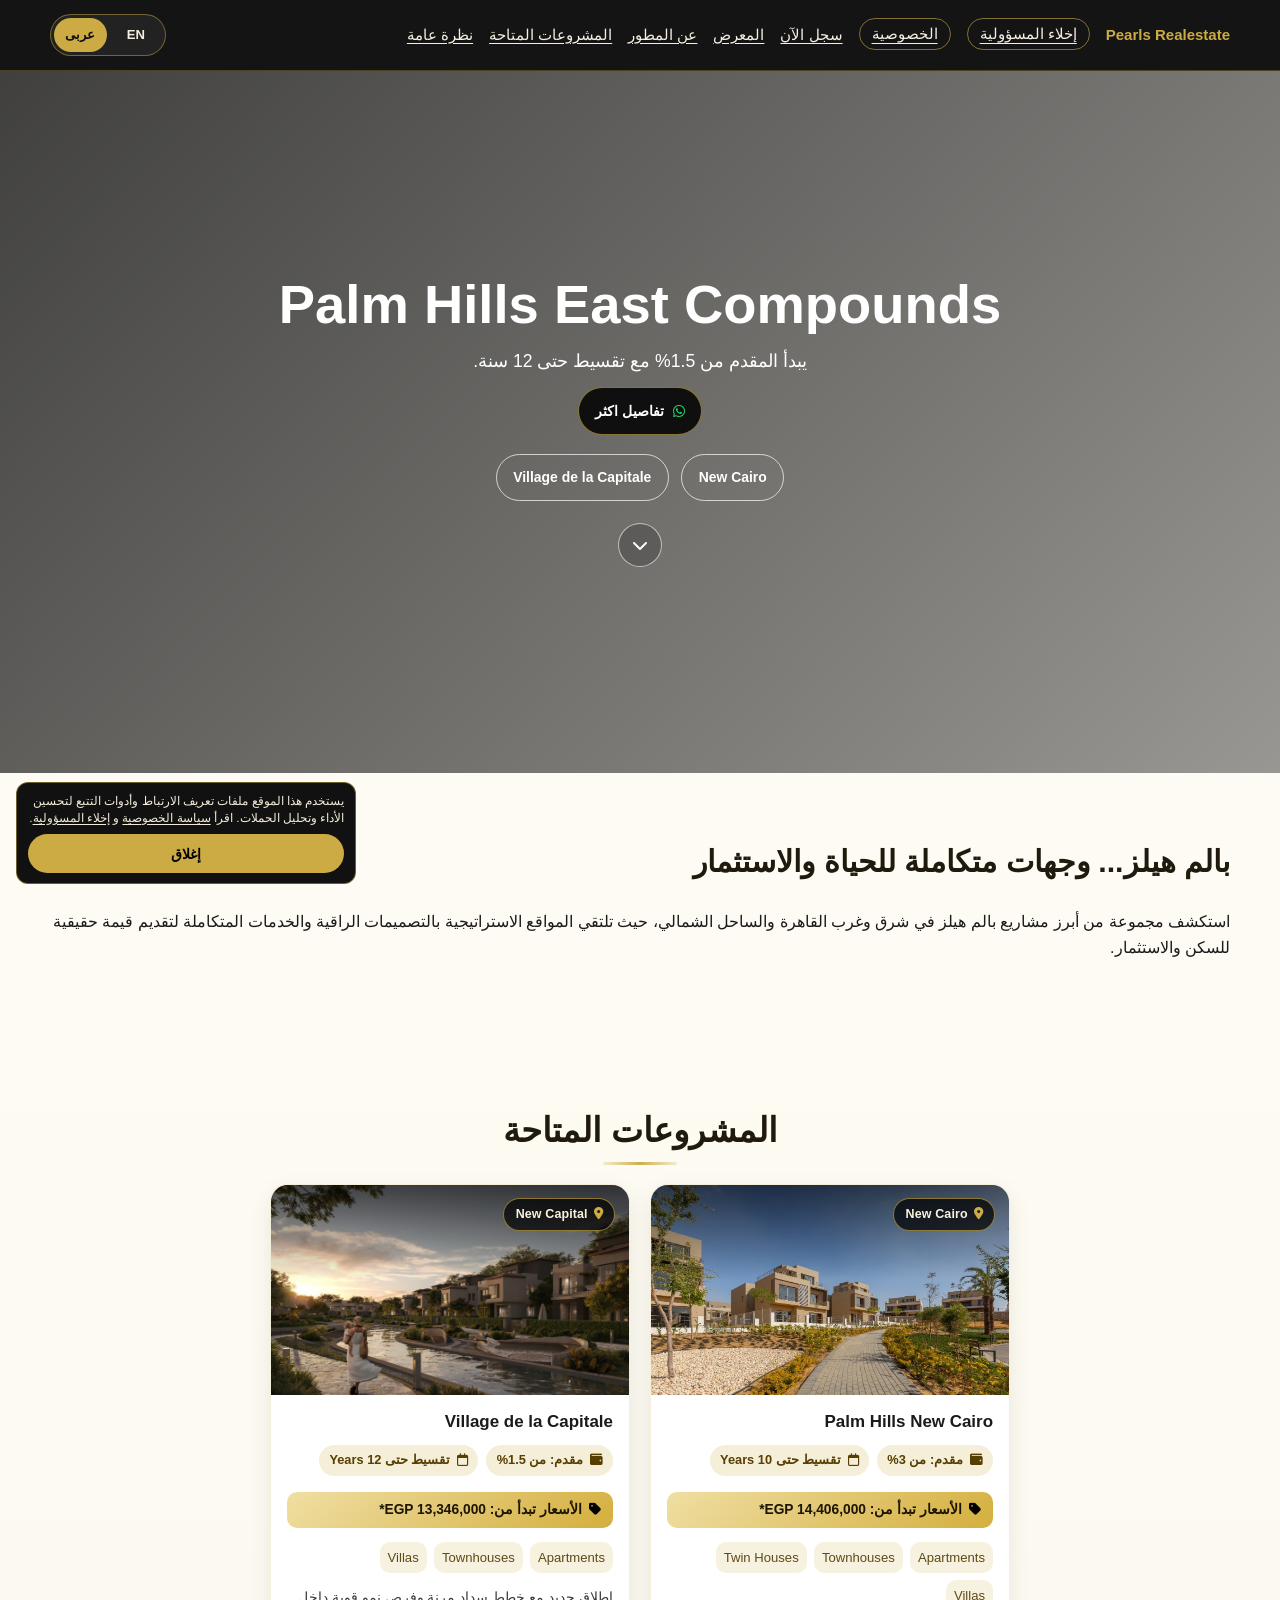
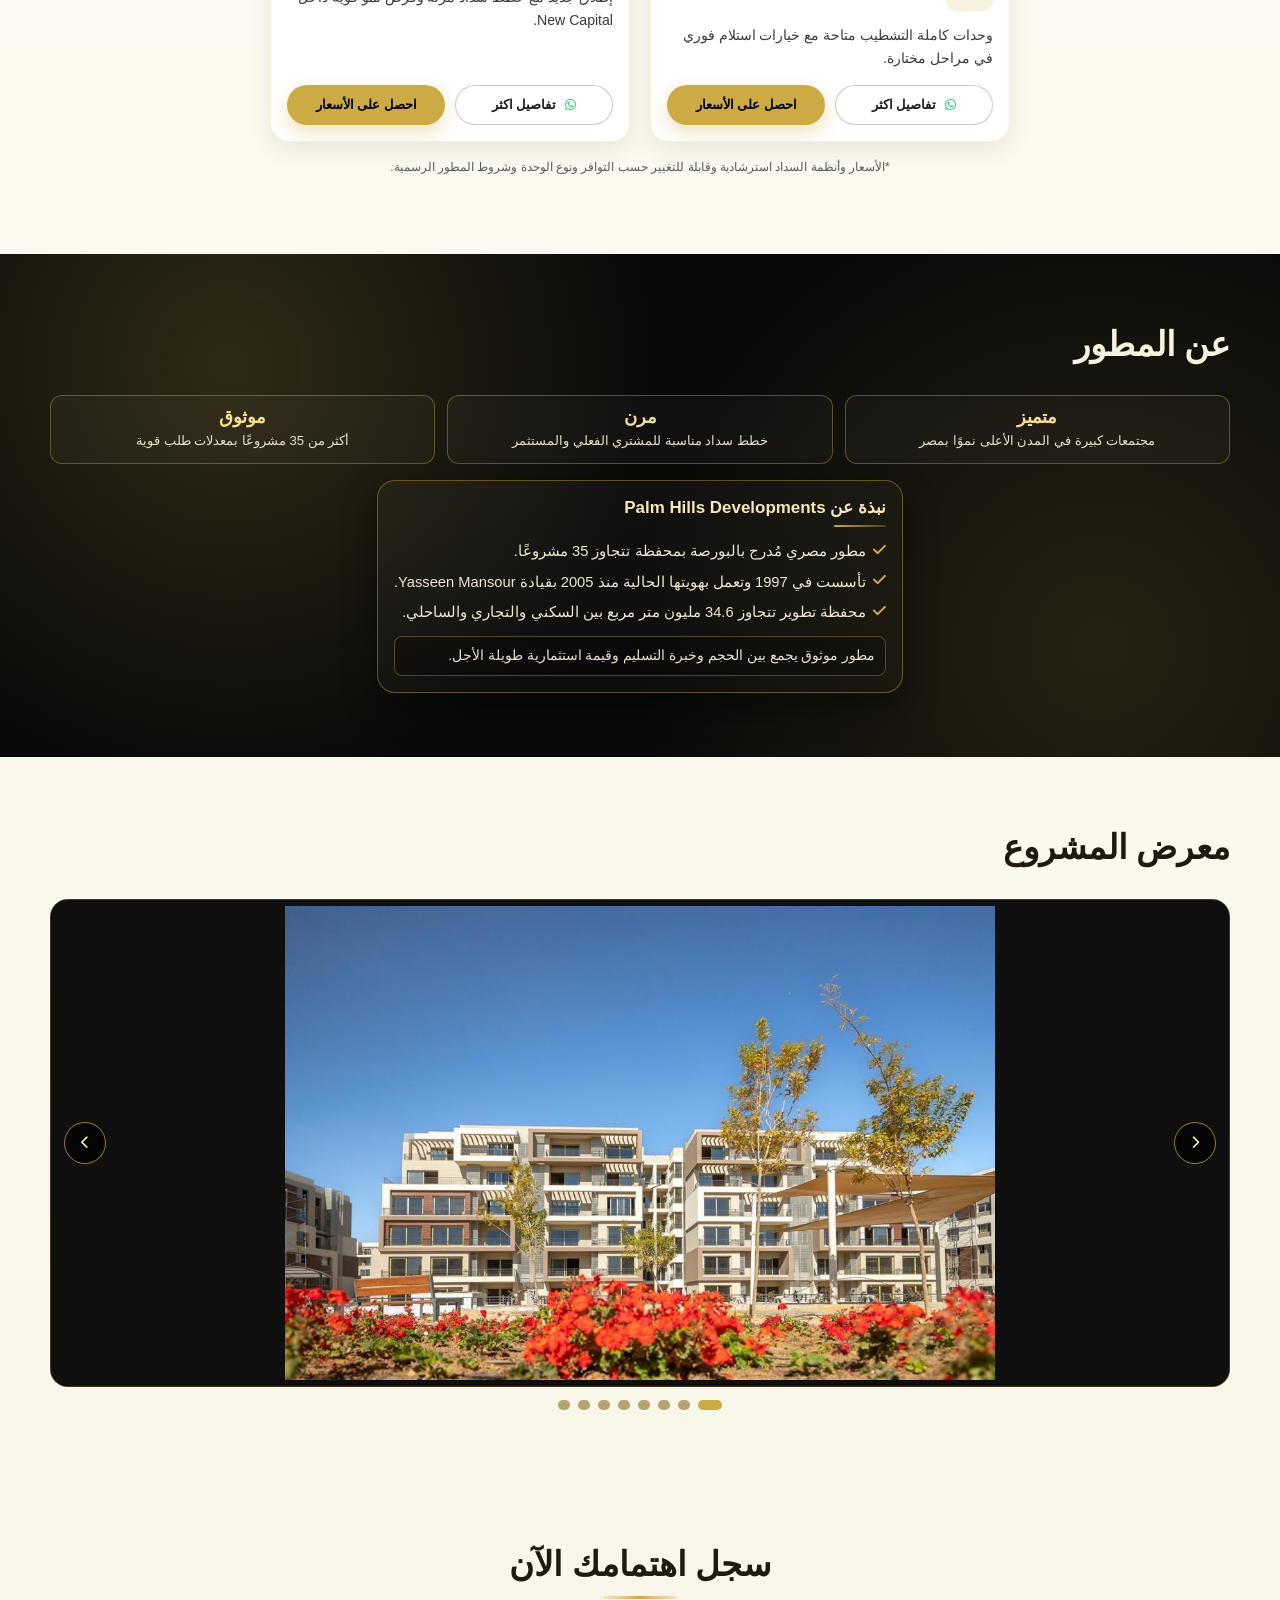
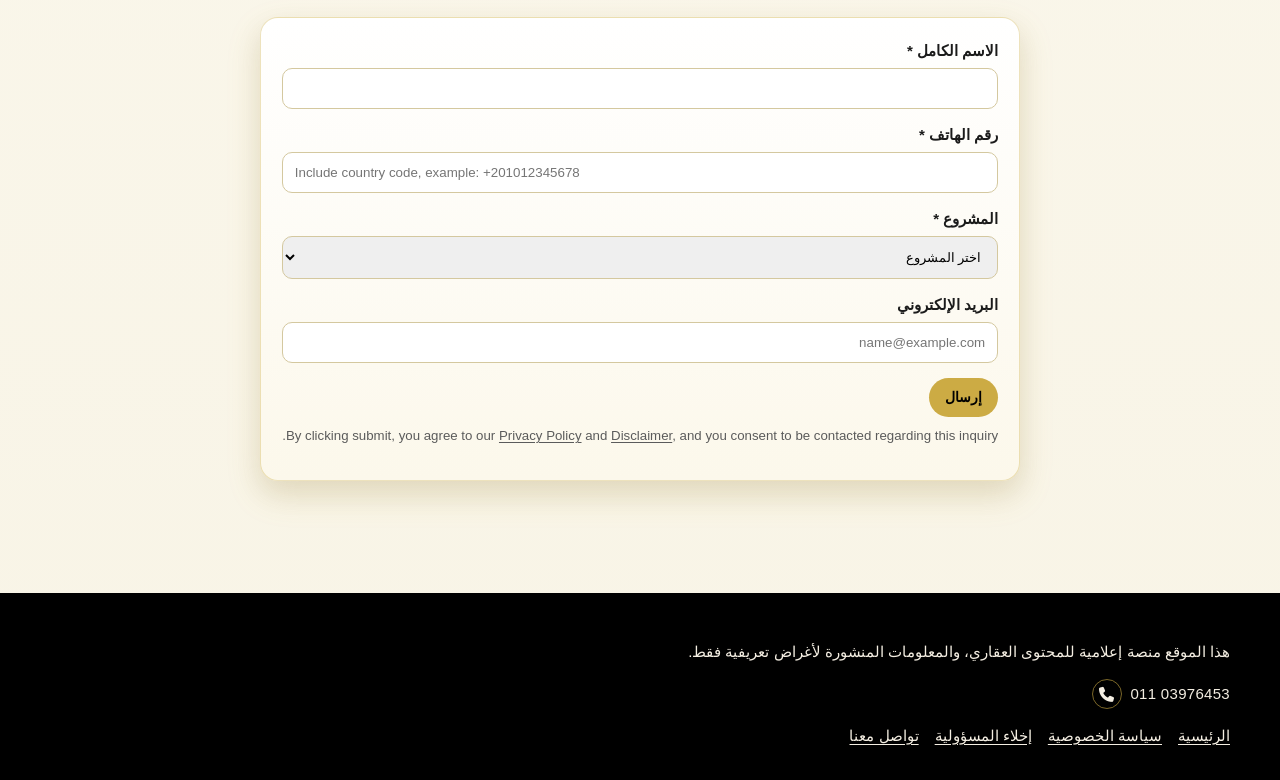
<file: palm-hills-compounds.html>
﻿<!DOCTYPE html>
<html lang="en" dir="ltr">
<head>
  <!-- Google Tag Manager -->
  <script>(function(w,d,s,l,i){w[l]=w[l]||[];w[l].push({'gtm.start':
  new Date().getTime(),event:'gtm.js'});var f=d.getElementsByTagName(s)[0],
  j=d.createElement(s),dl=l!='dataLayer'?'&l='+l:'';j.async=true;j.src=
  'https://www.googletagmanager.com/gtm.js?id='+i+dl;f.parentNode.insertBefore(j,f);
  })(window,document,'script','dataLayer','GTM-562GPGBF');</script>
  <!-- End Google Tag Manager -->
  <meta charset="UTF-8">
  <meta name="viewport" content="width=device-width, initial-scale=1.0">
  <title>Pearls Realestate - Palm Hills East Compounds</title>
  <meta name="description" content="Palm Hills East compounds by Pearls Realestate. Palm Hills New Cairo and Village de la Capitale with flexible payment plans.">
  <link rel="preconnect" href="https://fonts.googleapis.com">
  <link rel="preconnect" href="https://fonts.gstatic.com" crossorigin>
  <link href="https://fonts.googleapis.com/css2?family=Montserrat:wght@400;500;600;700;800&display=swap" rel="stylesheet">
  <link rel="stylesheet" href="https://cdnjs.cloudflare.com/ajax/libs/font-awesome/6.5.2/css/all.min.css">
  <link rel="stylesheet" href="css/style.css">
</head>
<body>
  <!-- Google Tag Manager (noscript) -->
  <noscript><iframe src="https://www.googletagmanager.com/ns.html?id=GTM-562GPGBF"
  height="0" width="0" style="display:none;visibility:hidden"></iframe></noscript>
  <!-- End Google Tag Manager (noscript) -->
  <header class="site-header">
    <div class="container header-inner">
      <a class="brand" href="index.html">Pearls Realestate</a>
      <button class="burger" type="button" aria-label="Toggle navigation" aria-expanded="false"><span></span><span></span><span></span></button>
      <nav class="main-nav" aria-label="Project navigation">
        <ul>
          <li><a href="#overview">Overview</a></li>
          <li><a href="#available-projects">Available Projects</a></li>
          <li><a href="#developer">Developer</a></li>
          <li><a href="#gallery">Gallery</a></li>
          <li><a href="#contact-form">Register</a></li>
          <li><a class="legal-link" href="privacy.html">Privacy</a></li>
          <li><a class="legal-link" href="disclaimer.html">Disclaimer</a></li>
        </ul>
      </nav>
    </div>
  </header>

  <main>
    <section class="hero" style="background: url('https://images.unsplash.com/photo-1613553507747-5f8d62ad5904?auto=format&fit=crop&w=1600&q=80') center/cover no-repeat;">
      <div class="hero-content">
        <h1>Palm Hills East Compounds</h1>
        <p>1.5% down payment, installments up to 12 years.</p>
        <p>Prices start from EGP 13,346,000.</p>
        <a class="btn btn-primary whatsapp-action js-whatsapp" data-project="Palm Hills East Compounds" href="#"><i class="fa-brands fa-whatsapp"></i><span>More Info</span></a>
        <div class="cta-row">
          <a class="btn btn-secondary" href="#card-new-cairo">New Cairo</a>
          <a class="btn btn-secondary" href="#card-village-capitale">Village de la Capitale</a>
        </div>
        <a class="hero-scroll-indicator" href="#overview" aria-label="Scroll to more content"><i class="fa-solid fa-chevron-down"></i></a>
      </div>
    </section>

    <section id="overview" class="section palm-overview-copy">
      <div class="container">
        <h2 class="section-title">Palm Hills... Integrated Destinations for Living and Investment</h2>
        <p>Explore a selection of Palm Hills flagship projects across East and West Cairo and the North Coast, where strategic locations, refined designs, and integrated services come together to deliver real value for living and investment.</p>
      </div>
    </section>

    <section id="available-projects" class="section">
      <div class="container">
        <h2 class="section-title">Available Projects</h2>
        <div class="grid grid-3 project-grid">
          <article class="card project-card" id="card-new-cairo">
            <span class="card-location"><i class="fa-solid fa-location-dot" aria-hidden="true"></i>New Cairo</span>
            <img class="card-media" src="assets/palmhills-newcairo-cardphoto.jpg" alt="Palm Hills New Cairo">
            <div class="card-body">
              <h3>Palm Hills New Cairo</h3>
              <div class="badge-row">
                <span class="badge badge-down"><i class="fa-solid fa-wallet" aria-hidden="true"></i>Down Payment: From 3%</span>
                <span class="badge badge-install"><i class="fa-regular fa-calendar" aria-hidden="true"></i>Installments: Up to 10 Years</span>
              </div>
              <p class="price-pill"><i class="fa-solid fa-tag" aria-hidden="true"></i>Prices start from: EGP 14,406,000*</p>
              <div class="unit-icons">
                <span class="unit-icon">Apartments</span>
                <span class="unit-icon">Townhouses</span>
                <span class="unit-icon">Twin Houses</span>
                <span class="unit-icon">Villas</span>
              </div>
              <p class="project-feature">Fully finished units available, with ready-to-move options in selected phases.</p>
              <div class="cta-row">
                <a class="btn btn-secondary whatsapp-action js-whatsapp" data-project="Palm Hills New Cairo" href="#"><i class="fa-brands fa-whatsapp"></i><span>More info</span></a>
                <button class="btn btn-primary" type="button" data-open-form data-project="Palm Hills New Cairo">Get Prices</button>
              </div>
            </div>
          </article>

          <article class="card project-card" id="card-village-capitale">
            <span class="card-location"><i class="fa-solid fa-location-dot" aria-hidden="true"></i>New Capital</span>
            <img class="card-media" src="assets/Village de la Capitale-cardphoto.jpg" alt="Village de la Capitale">
            <div class="card-body">
              <h3>Village de la Capitale</h3>
              <div class="badge-row">
                <span class="badge badge-down"><i class="fa-solid fa-wallet" aria-hidden="true"></i>Down Payment: From 1.5%</span>
                <span class="badge badge-install"><i class="fa-regular fa-calendar" aria-hidden="true"></i>Installments: Up to 12 Years</span>
              </div>
              <p class="price-pill"><i class="fa-solid fa-tag" aria-hidden="true"></i>Prices start from: EGP 13,346,000*</p>
              <div class="unit-icons">
                <span class="unit-icon">Apartments</span>
                <span class="unit-icon">Townhouses</span>
                <span class="unit-icon">Villas</span>
              </div>
              <p class="project-feature">New launch with flexible payment plans and strong long-term upside in the New Capital.</p>
              <div class="cta-row">
                <a class="btn btn-secondary whatsapp-action js-whatsapp" data-project="Village de la Capitale" href="#"><i class="fa-brands fa-whatsapp"></i><span>More info</span></a>
                <button class="btn btn-primary" type="button" data-open-form data-project="Village de la Capitale">Get Prices</button>
              </div>
            </div>
          </article>
        </div>
        <p class="form-hint">*Prices and payment plans are indicative and subject to change based on availability, unit type, and official developer terms.</p>
      </div>
    </section>

    <section id="developer" class="section developer-section">
      <div class="container">
        <h2 class="section-title">Developer Overview</h2>
        <div class="developer-kpis">
          <div class="developer-kpi"><strong>Premium</strong><span>Large-scale communities in Egypt's highest-growth urban zones</span></div>
          <div class="developer-kpi"><strong>Flexible</strong><span>Payment plans tailored for real buyers and long-term investors</span></div>
          <div class="developer-kpi"><strong>Proven</strong><span>35+ projects with strong demand and proven market absorption</span></div>
        </div>
        <div class="grid developer-grid">
          <article class="card developer-card">
            <div class="card-body">
              <h3>About Palm Hills Developments</h3>
              <ul class="developer-points">
                <li><i class="fa-solid fa-check"></i><span>Publicly listed Egyptian developer with 35+ projects across key destinations.</span></li>
                <li><i class="fa-solid fa-check"></i><span>Founded in 1997 and established as Palm Hills in 2005, led by Yasseen Mansour.</span></li>
                <li><i class="fa-solid fa-check"></i><span>Portfolio spans over 34.6 million sqm across residential, commercial, and coastal developments.</span></li>
              </ul>
              <p class="developer-trust">A trusted developer combining scale, delivery track record, and long-term value creation.</p>
            </div>
          </article>
        </div>
      </div>
    </section>

    <section id="gallery" class="section">
      <div class="container">
        <h2 class="section-title">Project Gallery</h2>
        <div class="carousel" aria-label="Project gallery carousel">
          <div class="carousel-track">
            <img src="assets/palmhills-newcairo-gallery-1.jpg" alt="Palm Hills New Cairo gallery image 1">
            <img src="assets/palmhills-newcairo-gallery-2.jpg" alt="Palm Hills New Cairo gallery image 2">
            <img src="assets/palmhills-newcairo-gallery-3.jpg" alt="Palm Hills New Cairo gallery image 3">
            <img src="assets/palmhills-newcairo-gallery-4.jpg" alt="Palm Hills New Cairo gallery image 4">
            <img src="assets/Village de la Capitale-Gallery-1.jpeg" alt="Village de la Capitale gallery image 1">
            <img src="assets/Village de la Capitale-gallery-2.jpg" alt="Village de la Capitale gallery image 2">
            <img src="assets/Village de la Capitale-gallery-4.jpg" alt="Village de la Capitale gallery image 4">
            <img src="assets/Village de la Capitale-gallery-5.jpg" alt="Village de la Capitale gallery image 5">
          </div>
        </div>
        <div class="carousel-dots" aria-label="Gallery navigation"></div>
      </div>
    </section>

    <section id="contact-form" class="section">
      <div class="container">
        <h2 class="section-title form-section-title">Register Your Interest</h2>
        <div class="lead-form-card">
          <form class="js-lead-form" data-form-type="bottom" data-redirect="thank-you.html" novalidate>
            <label for="bottom-name">Full Name *</label>
            <input id="bottom-name" name="name" type="text" required>

            <label for="bottom-phone">Phone Number *</label>
            <input id="bottom-phone" name="phone" type="tel" placeholder="Include country code, example: +201012345678" required>

            <label for="bottom-project">Project *</label>
            <select id="bottom-project" name="project" required>
              <option value="">Select project</option>
              <option value="Palm Hills New Cairo">Palm Hills New Cairo</option>
              <option value="Village de la Capitale">Village de la Capitale</option>
            </select>

            <label for="bottom-email">Email</label>
            <input id="bottom-email" name="email" type="email" placeholder="name@example.com">

            <button class="btn btn-primary" type="submit">Submit</button>
            <p class="js-form-response form-hint" aria-live="polite"></p>
            <p class="form-hint">By clicking submit, you agree to our <a href="privacy.html">Privacy Policy</a> and <a href="disclaimer.html">Disclaimer</a>, and you consent to be contacted regarding this inquiry.</p>
          </form>
        </div>
      </div>
    </section>
  </main>

  <div class="modal" id="leadModal" aria-hidden="true">
    <div class="modal-panel">
      <button type="button" class="modal-close" aria-label="Close" data-close-modal>&times;</button>
      <h3>Leave your contact details to receive prices and payment plans</h3>
      <form class="js-lead-form" data-form-type="popup" data-redirect="thank-you.html" novalidate>
        <label for="popup-name">Full Name *</label>
        <input id="popup-name" name="name" type="text" required>

        <label for="popup-phone">Phone Number *</label>
        <input id="popup-phone" name="phone" type="tel" placeholder="Include country code, example: +201012345678" required>

        <label for="popup-email">Email</label>
        <input id="popup-email" name="email" type="email" placeholder="name@example.com">

        <label for="popup-project">Project</label>
        <input id="popup-project" name="project" type="text" readonly>

        <label for="popup-message">Message (Optional)</label>
        <textarea id="popup-message" name="message" rows="4" placeholder="Share your preferred budget, area, or unit type."></textarea>

        <button class="btn btn-primary" type="submit">Send Request</button>
        <p class="js-form-response form-hint" aria-live="polite"></p>
        <p class="form-hint">By clicking submit, you agree to our <a href="privacy.html">Privacy Policy</a> and <a href="disclaimer.html">Disclaimer</a>, and you consent to be contacted regarding this inquiry.</p>
      </form>
    </div>
  </div>

  <footer class="site-footer">
    <div class="container">
      <p>هذا الموقع منصة إعلامية للمحتوى العقاري، والمعلومات المنشورة لأغراض تعريفية فقط.</p>
      <div class="project-footer-contact" aria-label="Project contact number">
        <span class="project-phone-text">011 03976453</span>
        <a class="project-call-icon" href="tel:+201103976453" aria-label="Call Palm Hills sales"><i class="fa-solid fa-phone"></i></a>
      </div>
      <div class="footer-links">
        <a href="index.html">Home</a>
        <a href="privacy.html">Privacy Policy</a>
        <a href="disclaimer.html">Disclaimer</a>
        <a href="contact.html">Contact</a>
      </div>
    </div>
  </footer>

  <script>
    window.PEARLS_CONFIG = {
      whatsappPhone: "201103976453",
      callPhone: "201103976453",
      mobileStickyEnabled: true,
      formio: {
        popupEndpoint: "",
        bottomEndpoint: ""
      }
    };
  </script>
  <script src="js/site.js?v=20260605-2"></script>
</body>
</html>
</file>
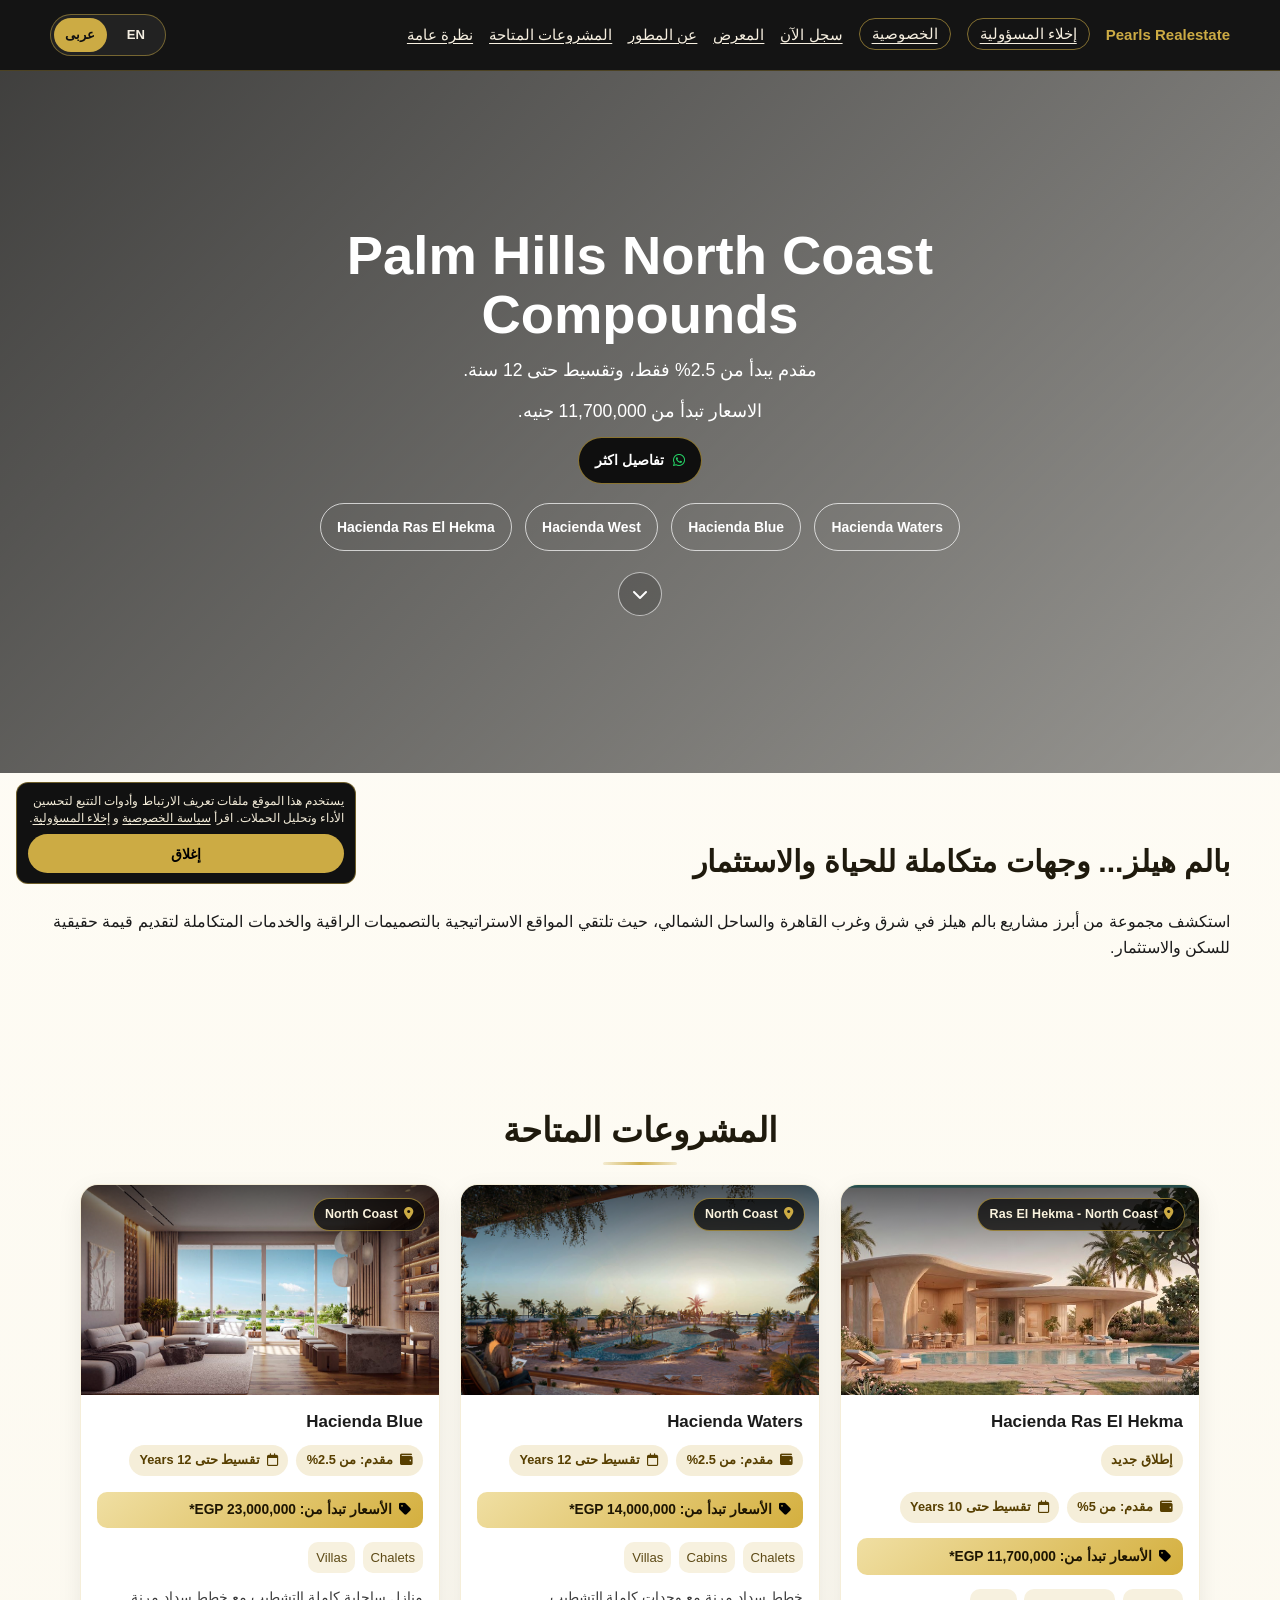
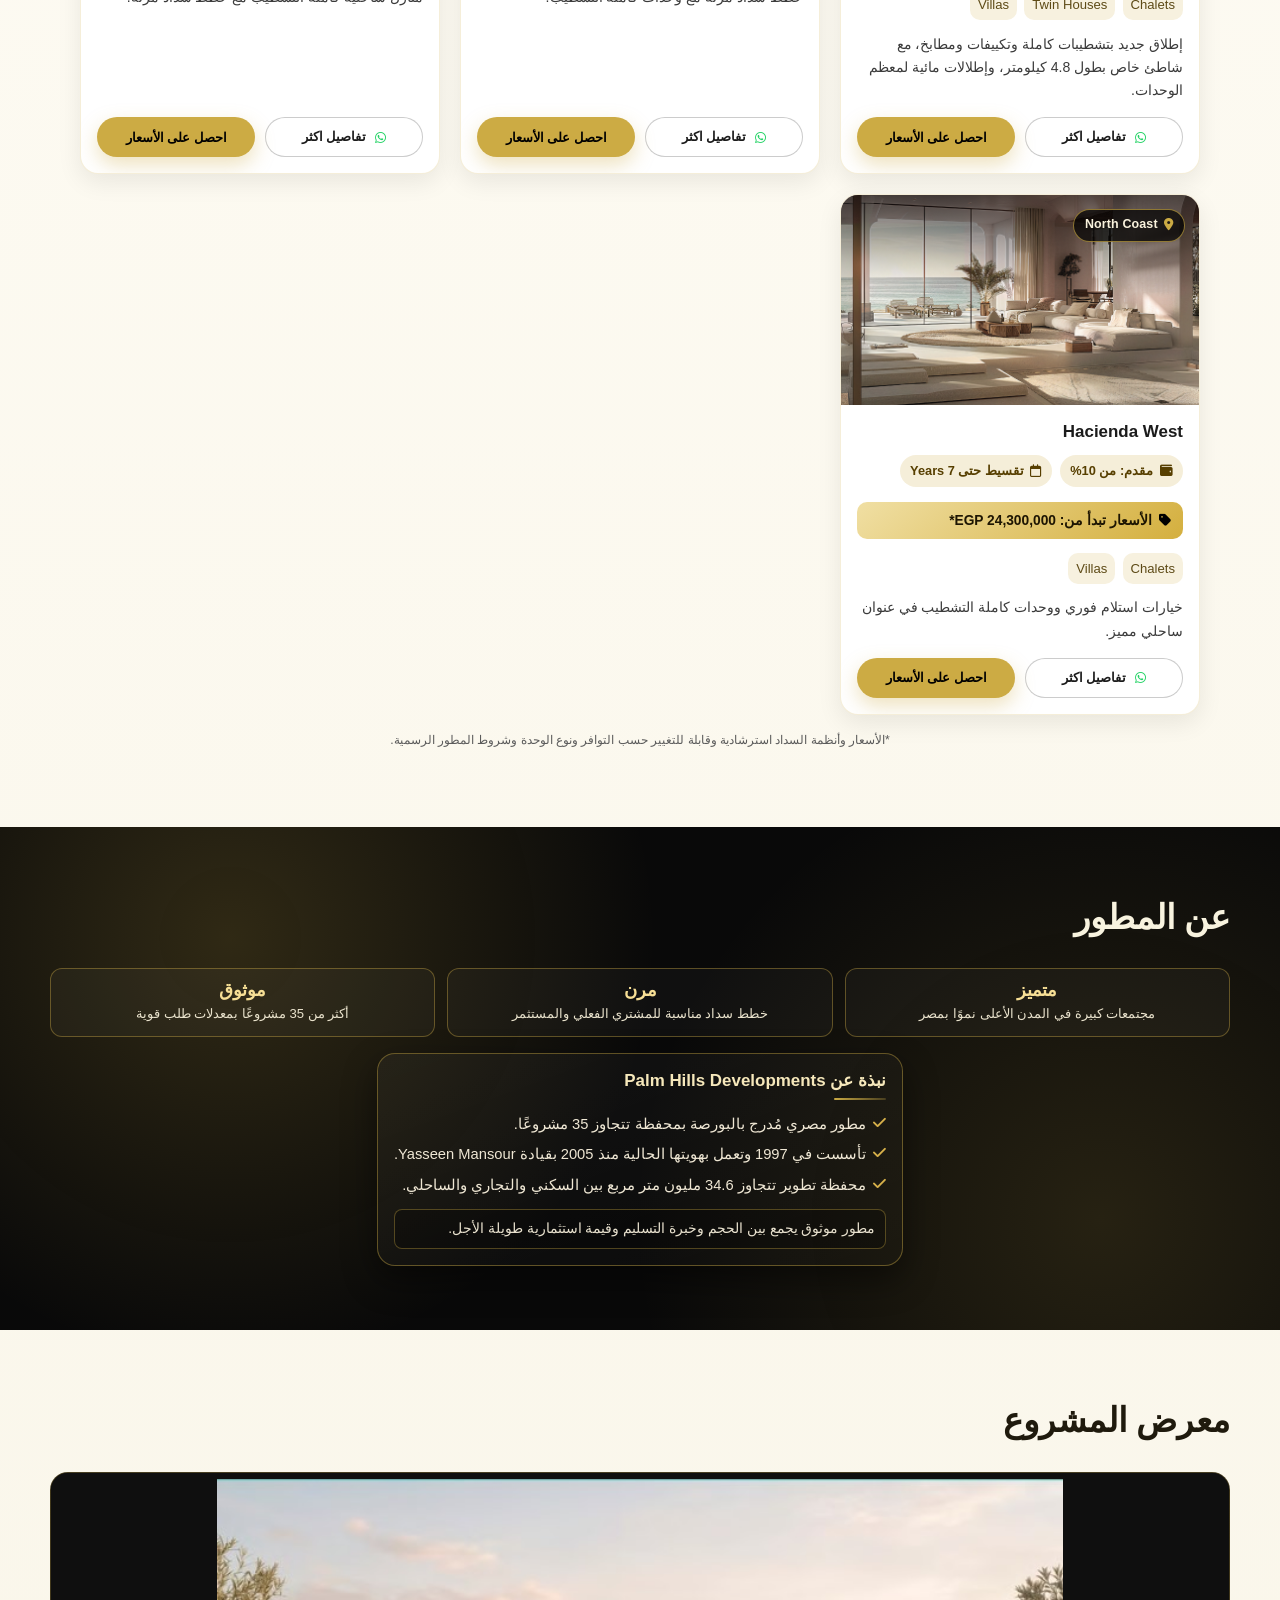
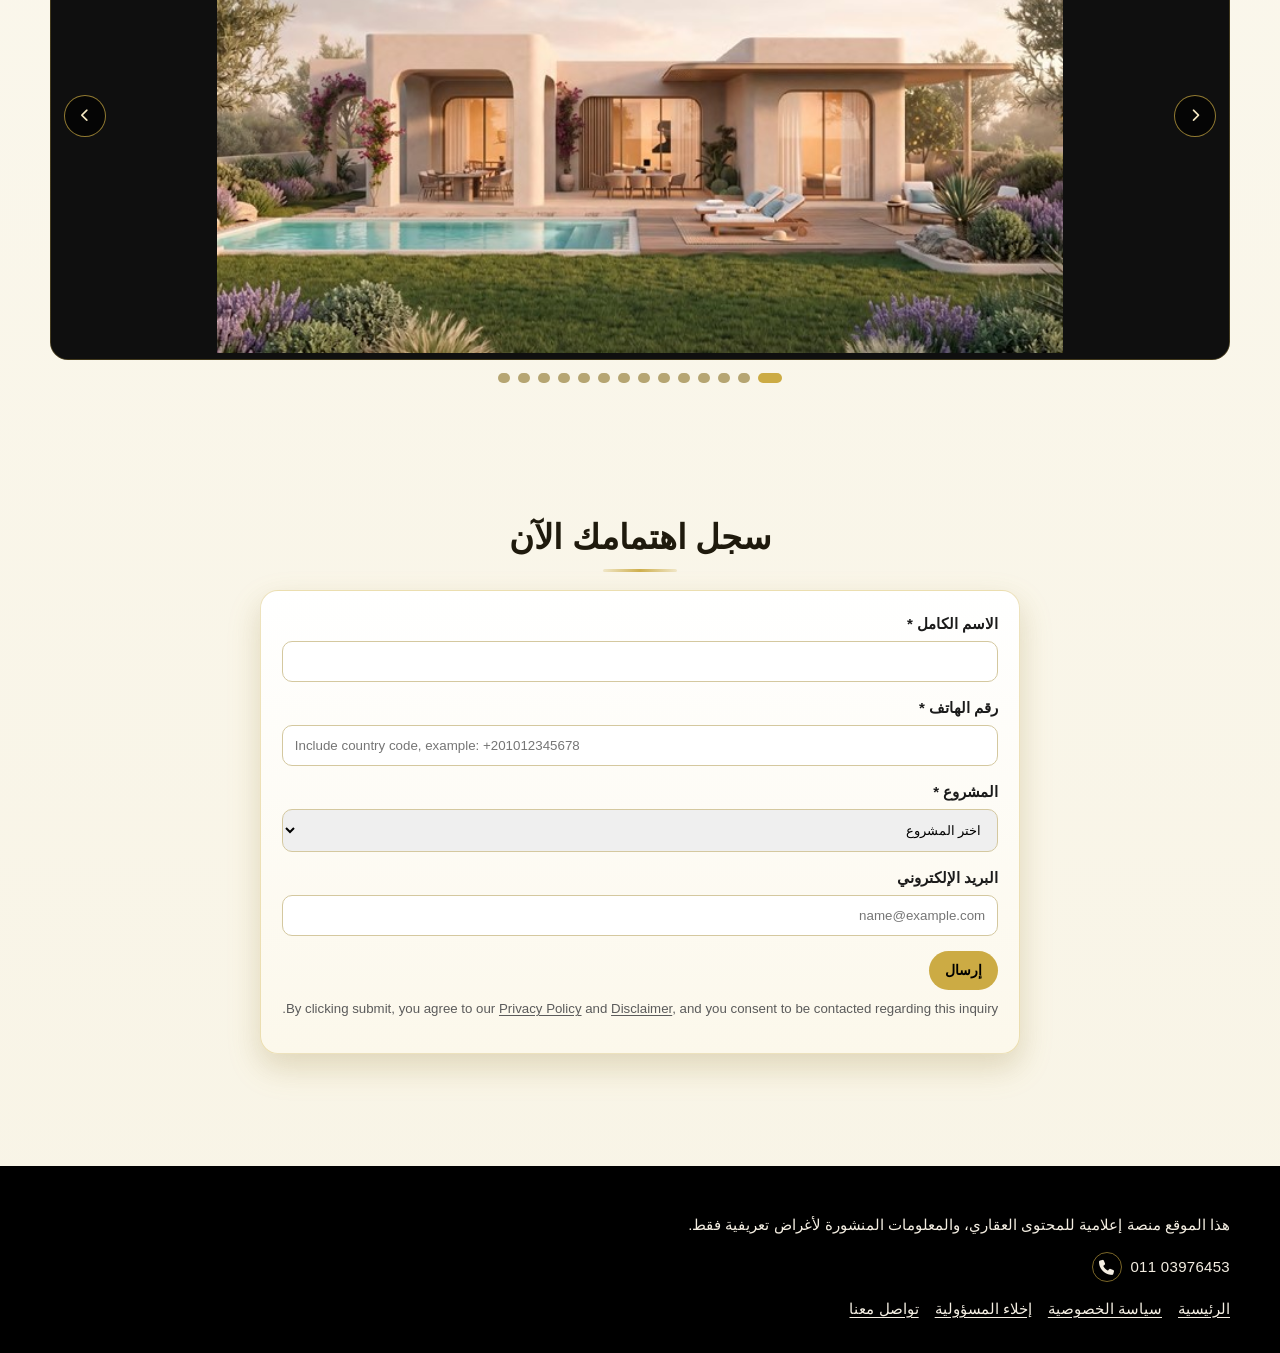
<file: palm-hills-sahel-compounds.html>
﻿<!DOCTYPE html>
<html lang="en" dir="ltr">
<head>
  <!-- Google Tag Manager -->
  <script>(function(w,d,s,l,i){w[l]=w[l]||[];w[l].push({'gtm.start':
  new Date().getTime(),event:'gtm.js'});var f=d.getElementsByTagName(s)[0],
  j=d.createElement(s),dl=l!='dataLayer'?'&l='+l:'';j.async=true;j.src=
  'https://www.googletagmanager.com/gtm.js?id='+i+dl;f.parentNode.insertBefore(j,f);
  })(window,document,'script','dataLayer','GTM-562GPGBF');</script>
  <!-- End Google Tag Manager -->
  <meta charset="UTF-8">
  <meta name="viewport" content="width=device-width, initial-scale=1.0">
  <title>Pearls Realestate - Palm Hills North Coast Compounds</title>
  <meta name="description" content="Palm Hills North Coast projects by Pearls Realestate. Hacienda Waters, Hacienda Blue, Hacienda West, and Hacienda Ras El Hekma.">
  <link rel="preconnect" href="https://fonts.googleapis.com">
  <link rel="preconnect" href="https://fonts.gstatic.com" crossorigin>
  <link href="https://fonts.googleapis.com/css2?family=Montserrat:wght@400;500;600;700;800&display=swap" rel="stylesheet">
  <link rel="stylesheet" href="https://cdnjs.cloudflare.com/ajax/libs/font-awesome/6.5.2/css/all.min.css">
  <link rel="stylesheet" href="css/style.css">
</head>
<body>
  <!-- Google Tag Manager (noscript) -->
  <noscript><iframe src="https://www.googletagmanager.com/ns.html?id=GTM-562GPGBF"
  height="0" width="0" style="display:none;visibility:hidden"></iframe></noscript>
  <!-- End Google Tag Manager (noscript) -->
  <header class="site-header">
    <div class="container header-inner">
      <a class="brand" href="index.html">Pearls Realestate</a>
      <button class="burger" type="button" aria-label="Toggle navigation" aria-expanded="false"><span></span><span></span><span></span></button>
      <nav class="main-nav" aria-label="Project navigation">
        <ul>
          <li><a href="#overview">Overview</a></li>
          <li><a href="#available-projects">Available Projects</a></li>
          <li><a href="#developer">Developer</a></li>
          <li><a href="#gallery">Gallery</a></li>
          <li><a href="#contact-form">Register</a></li>
          <li><a class="legal-link" href="privacy.html">Privacy</a></li>
          <li><a class="legal-link" href="disclaimer.html">Disclaimer</a></li>
        </ul>
      </nav>
    </div>
  </header>

  <main>
    <section class="hero" style="background: url('https://images.unsplash.com/photo-1507525428034-b723cf961d3e?auto=format&fit=crop&w=1600&q=80') center/cover no-repeat;">
      <div class="hero-content">
        <h1>Palm Hills North Coast Compounds</h1>
        <p>2.5% down payment, installments up to 12 years.</p>
        <p>Prices start from EGP 11,700,000.</p>
        <a class="btn btn-primary whatsapp-action js-whatsapp" data-project="Palm Hills North Coast Compounds" href="#"><i class="fa-brands fa-whatsapp"></i><span>More Info</span></a>
        <div class="cta-row">
          <a class="btn btn-secondary" href="#card-hacienda-waters">Hacienda Waters</a>
          <a class="btn btn-secondary" href="#card-hacienda-blue">Hacienda Blue</a>
          <a class="btn btn-secondary" href="#card-hacienda-west">Hacienda West</a>
          <a class="btn btn-secondary" href="#card-hacienda-raselhekma">Hacienda Ras El Hekma</a>
        </div>
        <a class="hero-scroll-indicator" href="#overview" aria-label="Scroll to more content"><i class="fa-solid fa-chevron-down"></i></a>
      </div>
    </section>

    <section id="overview" class="section palm-overview-copy">
      <div class="container">
        <h2 class="section-title">Palm Hills... Integrated Destinations for Living and Investment</h2>
        <p>Explore a selection of Palm Hills flagship projects across East and West Cairo and the North Coast, where strategic locations, refined designs, and integrated services come together to deliver real value for living and investment.</p>
      </div>
    </section>

    <section id="available-projects" class="section">
      <div class="container">
        <h2 class="section-title">Available Projects</h2>
        <div class="grid grid-3 project-grid">
          <article class="card project-card" id="card-hacienda-raselhekma">
            <span class="card-location"><i class="fa-solid fa-location-dot" aria-hidden="true"></i>Ras El Hekma - North Coast</span>
            <img class="card-media" src="assets/hacienda-ras al hekma- cardphoto.jpg" alt="Hacienda Ras El Hekma">
            <div class="card-body">
              <h3>Hacienda Ras El Hekma</h3>
              <div class="badge-row">
                <span class="badge badge-down">New Launch</span>
              </div>
              <div class="badge-row">
                <span class="badge badge-down"><i class="fa-solid fa-wallet" aria-hidden="true"></i>Down Payment: From 5%</span>
                <span class="badge badge-install"><i class="fa-regular fa-calendar" aria-hidden="true"></i>Installments: Up to 10 Years</span>
              </div>
              <p class="price-pill"><i class="fa-solid fa-tag" aria-hidden="true"></i>Prices start from: EGP 11,700,000*</p>
              <div class="unit-icons">
                <span class="unit-icon">Chalets</span>
                <span class="unit-icon">Twin Houses</span>
                <span class="unit-icon">Villas</span>
              </div>
              <p class="project-feature">New launch with full finishing, ACs and kitchen cabinets, a private 4.8 km beach, and water views from most units.</p>
              <div class="cta-row">
                <a class="btn btn-secondary whatsapp-action js-whatsapp" data-project="Hacienda Ras El Hekma" href="#"><i class="fa-brands fa-whatsapp"></i><span>More info</span></a>
                <button class="btn btn-primary" type="button" data-open-form data-project="Hacienda Ras El Hekma">Get Prices</button>
              </div>
            </div>
          </article>

          <article class="card project-card" id="card-hacienda-waters">
            <span class="card-location"><i class="fa-solid fa-location-dot" aria-hidden="true"></i>North Coast</span>
            <img class="card-media" src="assets/Hacienda -water- cardphoto.png" alt="Hacienda Waters">
            <div class="card-body">
              <h3>Hacienda Waters</h3>
              <div class="badge-row">
                <span class="badge badge-down"><i class="fa-solid fa-wallet" aria-hidden="true"></i>Down Payment: From 2.5%</span>
                <span class="badge badge-install"><i class="fa-regular fa-calendar" aria-hidden="true"></i>Installments: Up to 12 Years</span>
              </div>
              <p class="price-pill"><i class="fa-solid fa-tag" aria-hidden="true"></i>Prices start from: EGP 14,000,000*</p>
              <div class="unit-icons">
                <span class="unit-icon">Chalets</span>
                <span class="unit-icon">Cabins</span>
                <span class="unit-icon">Villas</span>
              </div>
              <p class="project-feature">Flexible payment plans with all units fully finished.</p>
              <div class="cta-row">
                <a class="btn btn-secondary whatsapp-action js-whatsapp" data-project="Hacienda Waters" href="#"><i class="fa-brands fa-whatsapp"></i><span>More info</span></a>
                <button class="btn btn-primary" type="button" data-open-form data-project="Hacienda Waters">Get Prices</button>
              </div>
            </div>
          </article>

          <article class="card project-card" id="card-hacienda-blue">
            <span class="card-location"><i class="fa-solid fa-location-dot" aria-hidden="true"></i>North Coast</span>
            <img class="card-media" src="assets/hacienda - gallery -8.png" alt="Hacienda Blue">
            <div class="card-body">
              <h3>Hacienda Blue</h3>
              <div class="badge-row">
                <span class="badge badge-down"><i class="fa-solid fa-wallet" aria-hidden="true"></i>Down Payment: From 2.5%</span>
                <span class="badge badge-install"><i class="fa-regular fa-calendar" aria-hidden="true"></i>Installments: Up to 12 Years</span>
              </div>
              <p class="price-pill"><i class="fa-solid fa-tag" aria-hidden="true"></i>Prices start from: EGP 23,000,000*</p>
              <div class="unit-icons">
                <span class="unit-icon">Chalets</span>
                <span class="unit-icon">Villas</span>
              </div>
              <p class="project-feature">Fully finished coastal homes with flexible payment plans.</p>
              <div class="cta-row">
                <a class="btn btn-secondary whatsapp-action js-whatsapp" data-project="Hacienda Blue" href="#"><i class="fa-brands fa-whatsapp"></i><span>More info</span></a>
                <button class="btn btn-primary" type="button" data-open-form data-project="Hacienda Blue">Get Prices</button>
              </div>
            </div>
          </article>

          <article class="card project-card" id="card-hacienda-west">
            <span class="card-location"><i class="fa-solid fa-location-dot" aria-hidden="true"></i>North Coast</span>
            <img class="card-media" src="assets/hacienda- west - cardphoto.png" alt="Hacienda West">
            <div class="card-body">
              <h3>Hacienda West</h3>
              <div class="badge-row">
                <span class="badge badge-down"><i class="fa-solid fa-wallet" aria-hidden="true"></i>Down Payment: From 10%</span>
                <span class="badge badge-install"><i class="fa-regular fa-calendar" aria-hidden="true"></i>Installments: Up to 7 Years</span>
              </div>
              <p class="price-pill"><i class="fa-solid fa-tag" aria-hidden="true"></i>Prices start from: EGP 24,300,000*</p>
              <div class="unit-icons">
                <span class="unit-icon">Chalets</span>
                <span class="unit-icon">Villas</span>
              </div>
              <p class="project-feature">Ready-to-move options and fully finished units in a premium coastal address.</p>
              <div class="cta-row">
                <a class="btn btn-secondary whatsapp-action js-whatsapp" data-project="Hacienda West" href="#"><i class="fa-brands fa-whatsapp"></i><span>More info</span></a>
                <button class="btn btn-primary" type="button" data-open-form data-project="Hacienda West">Get Prices</button>
              </div>
            </div>
          </article>
        </div>
        <p class="form-hint">*Prices and payment plans are indicative and subject to change based on availability, unit type, and official developer terms.</p>
      </div>
    </section>

    <section id="developer" class="section developer-section">
      <div class="container">
        <h2 class="section-title">Developer Overview</h2>
        <div class="developer-kpis">
          <div class="developer-kpi"><strong>Premium</strong><span>Large-scale communities in Egypt's highest-growth urban zones</span></div>
          <div class="developer-kpi"><strong>Flexible</strong><span>Payment plans tailored for real buyers and long-term investors</span></div>
          <div class="developer-kpi"><strong>Proven</strong><span>35+ projects with strong demand and proven market absorption</span></div>
        </div>
        <div class="grid developer-grid">
          <article class="card developer-card">
            <div class="card-body">
              <h3>About Palm Hills Developments</h3>
              <ul class="developer-points">
                <li><i class="fa-solid fa-check"></i><span>Publicly listed Egyptian developer with 35+ projects across key destinations.</span></li>
                <li><i class="fa-solid fa-check"></i><span>Founded in 1997 and established as Palm Hills in 2005, led by Yasseen Mansour.</span></li>
                <li><i class="fa-solid fa-check"></i><span>Portfolio spans over 34.6 million sqm across residential, commercial, and coastal developments.</span></li>
              </ul>
              <p class="developer-trust">A trusted developer combining scale, delivery track record, and long-term value creation.</p>
            </div>
          </article>
        </div>
      </div>
    </section>

    <section id="gallery" class="section">
      <div class="container">
        <h2 class="section-title">Project Gallery</h2>
        <div class="carousel" aria-label="Project gallery carousel">
          <div class="carousel-track">
            <img src="assets/hacienda-ras al hekma- gallery - 1.jpg" alt="Hacienda Ras El Hekma gallery image 1">
            <img src="assets/hacienda-ras al hekma- gallery - 2.jpg" alt="Hacienda Ras El Hekma gallery image 2">
            <img src="assets/hacienda-ras al hekma- gallery - 3.jpg" alt="Hacienda Ras El Hekma gallery image 3">
            <img src="assets/hacienda-ras al hekma- gallery - 4.jpg" alt="Hacienda Ras El Hekma gallery image 4">
            <img src="assets/hacienda- gallery-1.png" alt="Hacienda gallery image 1">
            <img src="assets/hacienda- gallery-2.png" alt="Hacienda gallery image 2">
            <img src="assets/hacienda- gallery-3.png" alt="Hacienda gallery image 3">
            <img src="assets/hacienda- gallery-5.png" alt="Hacienda gallery image 5">
            <img src="assets/hacienda- gallery-6.png" alt="Hacienda gallery image 6">
            <img src="assets/hacienda - gallery -7.jpg" alt="Hacienda gallery image 7">
            <img src="assets/hacienda - gallery -8.png" alt="Hacienda gallery image 8">
            <img src="assets/hacienda - gallery -9.png" alt="Hacienda gallery image 9">
            <img src="assets/hacienda - gallery -10.png" alt="Hacienda gallery image 10">
            <img src="assets/hacienda - gallery -11.jpg" alt="Hacienda gallery image 11">
          </div>
        </div>
        <div class="carousel-dots" aria-label="Gallery navigation"></div>
      </div>
    </section>

    <section id="contact-form" class="section">
      <div class="container">
        <h2 class="section-title form-section-title">Register Your Interest</h2>
        <div class="lead-form-card">
          <form class="js-lead-form" data-form-type="bottom" data-redirect="thank-you.html" novalidate>
            <label for="bottom-name">Full Name *</label>
            <input id="bottom-name" name="name" type="text" required>

            <label for="bottom-phone">Phone Number *</label>
            <input id="bottom-phone" name="phone" type="tel" placeholder="Include country code, example: +201012345678" required>

            <label for="bottom-project">Project *</label>
            <select id="bottom-project" name="project" required>
              <option value="">Select project</option>
              <option value="Hacienda Waters">Hacienda Waters</option>
              <option value="Hacienda Blue">Hacienda Blue</option>
              <option value="Hacienda West">Hacienda West</option>
              <option value="Hacienda Ras El Hekma">Hacienda Ras El Hekma</option>
            </select>

            <label for="bottom-email">Email</label>
            <input id="bottom-email" name="email" type="email" placeholder="name@example.com">

            <button class="btn btn-primary" type="submit">Submit</button>
            <p class="js-form-response form-hint" aria-live="polite"></p>
            <p class="form-hint">By clicking submit, you agree to our <a href="privacy.html">Privacy Policy</a> and <a href="disclaimer.html">Disclaimer</a>, and you consent to be contacted regarding this inquiry.</p>
          </form>
        </div>
      </div>
    </section>
  </main>

  <div class="modal" id="leadModal" aria-hidden="true">
    <div class="modal-panel">
      <button type="button" class="modal-close" aria-label="Close" data-close-modal>&times;</button>
      <h3>Leave your contact details to receive prices and payment plans</h3>
      <form class="js-lead-form" data-form-type="popup" data-redirect="thank-you.html" novalidate>
        <label for="popup-name">Full Name *</label>
        <input id="popup-name" name="name" type="text" required>

        <label for="popup-phone">Phone Number *</label>
        <input id="popup-phone" name="phone" type="tel" placeholder="Include country code, example: +201012345678" required>

        <label for="popup-email">Email</label>
        <input id="popup-email" name="email" type="email" placeholder="name@example.com">

        <label for="popup-project">Project</label>
        <input id="popup-project" name="project" type="text" readonly>

        <label for="popup-message">Message (Optional)</label>
        <textarea id="popup-message" name="message" rows="4" placeholder="Share your preferred budget, area, or unit type."></textarea>

        <button class="btn btn-primary" type="submit">Send Request</button>
        <p class="js-form-response form-hint" aria-live="polite"></p>
        <p class="form-hint">By clicking submit, you agree to our <a href="privacy.html">Privacy Policy</a> and <a href="disclaimer.html">Disclaimer</a>, and you consent to be contacted regarding this inquiry.</p>
      </form>
    </div>
  </div>

  <footer class="site-footer">
    <div class="container">
      <p>هذا الموقع منصة إعلامية للمحتوى العقاري، والمعلومات المنشورة لأغراض تعريفية فقط.</p>
      <div class="project-footer-contact" aria-label="Project contact number">
        <span class="project-phone-text">011 03976453</span>
        <a class="project-call-icon" href="tel:+201103976453" aria-label="Call Palm Hills sales"><i class="fa-solid fa-phone"></i></a>
      </div>
      <div class="footer-links">
        <a href="index.html">Home</a>
        <a href="privacy.html">Privacy Policy</a>
        <a href="disclaimer.html">Disclaimer</a>
        <a href="contact.html">Contact</a>
      </div>
    </div>
  </footer>

  <script>
    window.PEARLS_CONFIG = {
      whatsappPhone: "201103976453",
      callPhone: "201103976453",
      mobileStickyEnabled: true,
      formio: {
        popupEndpoint: "",
        bottomEndpoint: ""
      }
    };
  </script>
  <script src="js/site.js?v=20260605-2"></script>
</body>
</html>
</file>
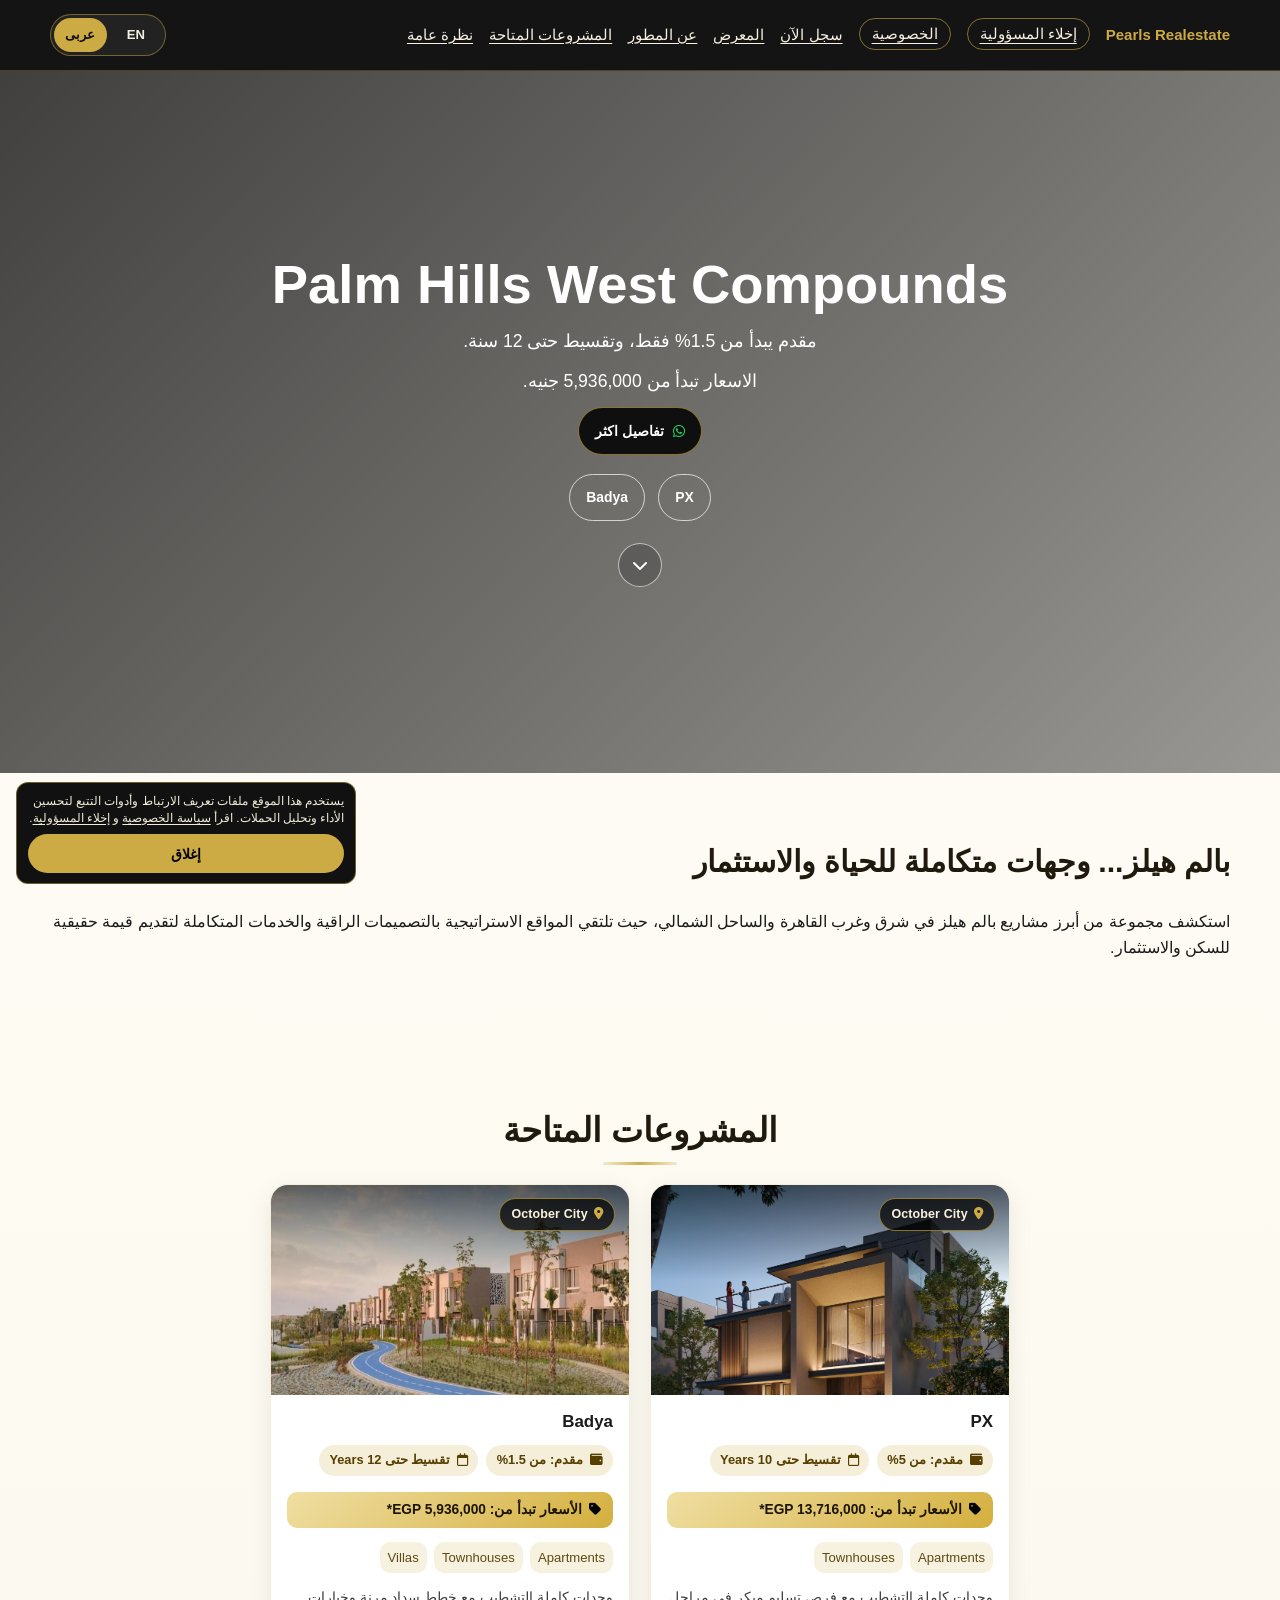
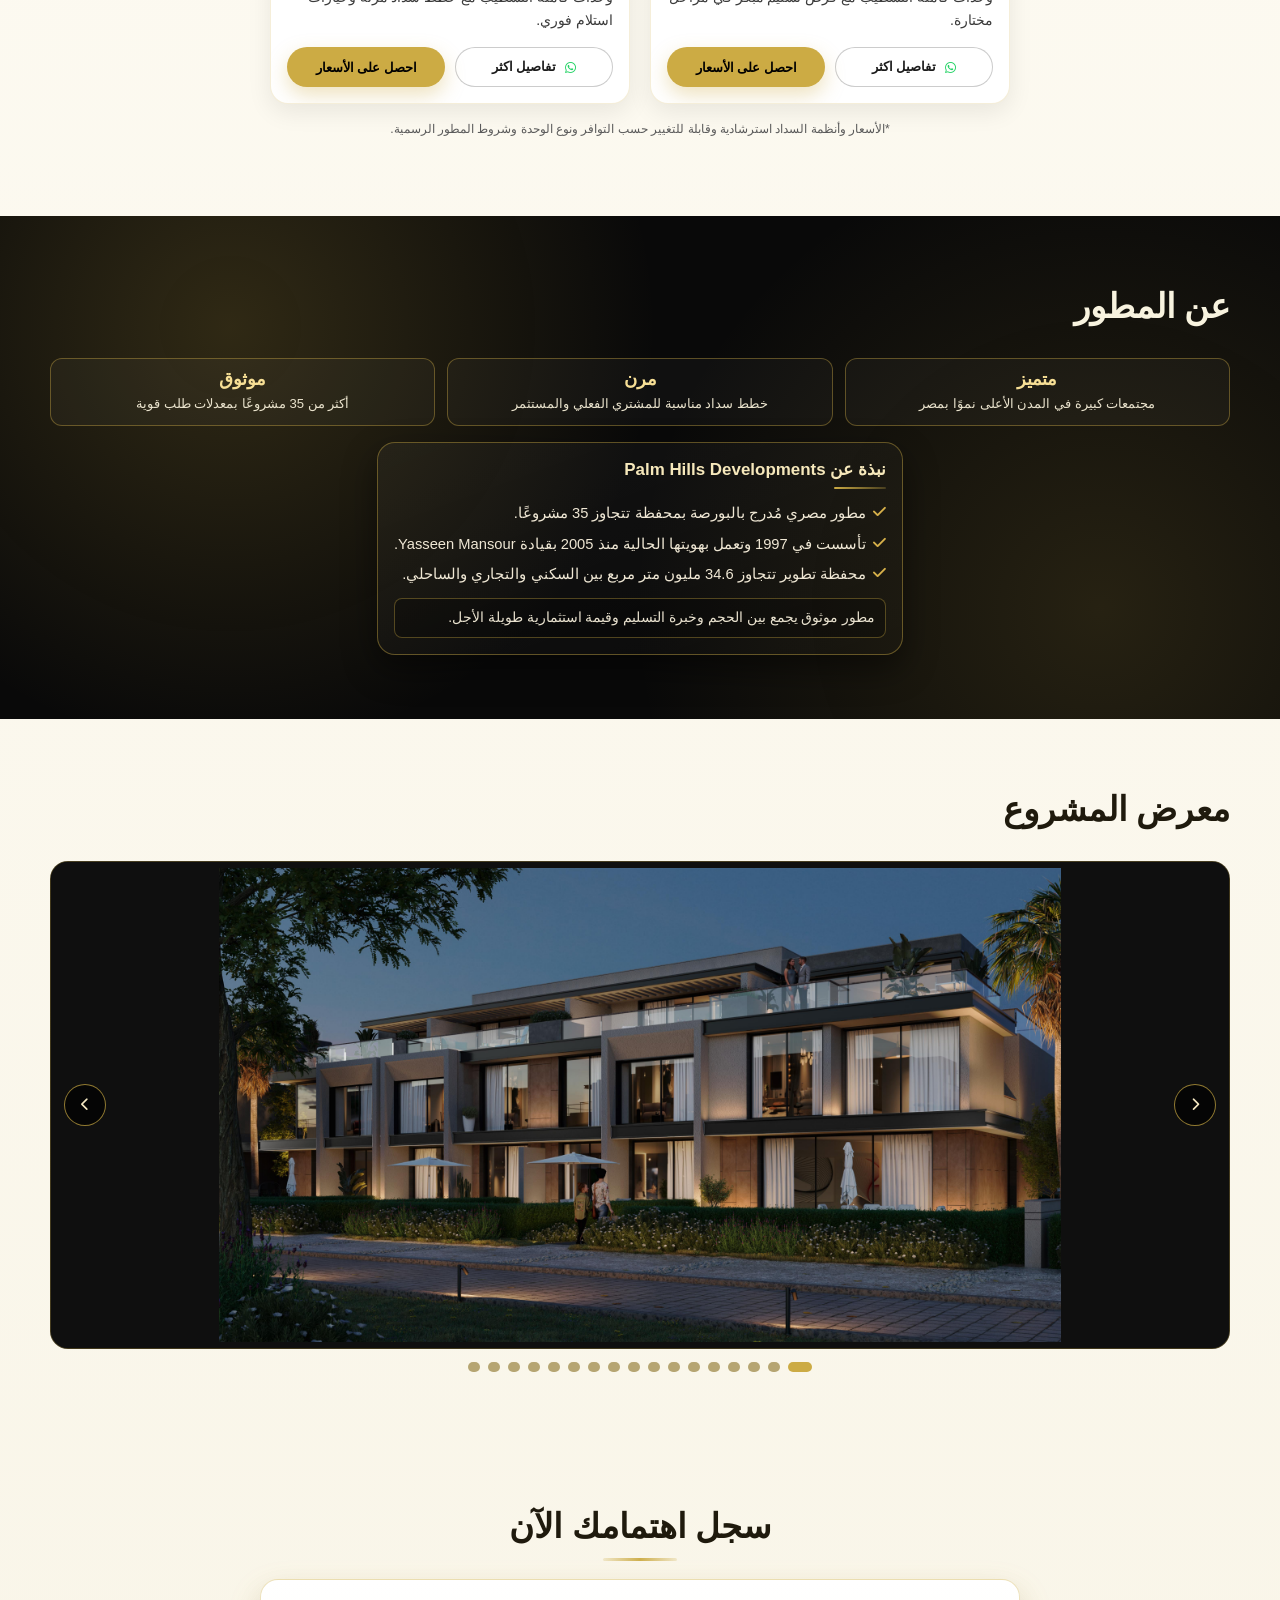
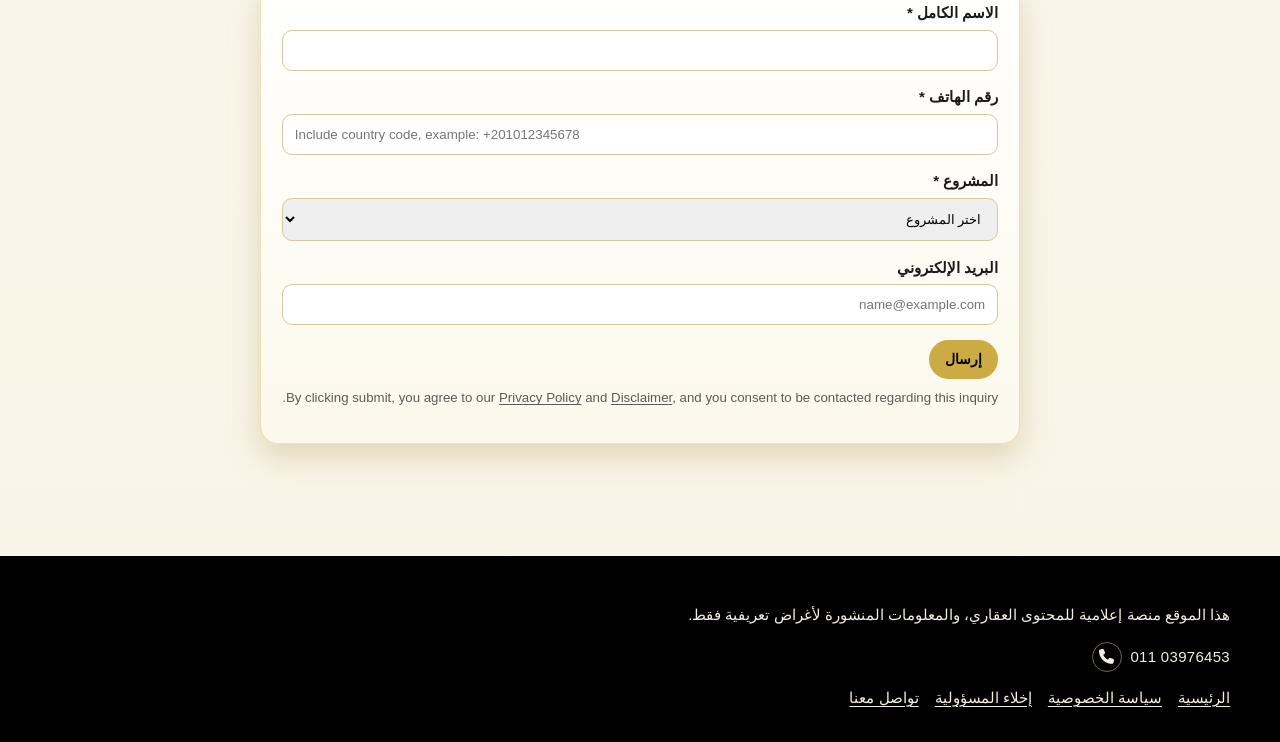
<file: palm-hills-west-compounds.html>
﻿<!DOCTYPE html>
<html lang="en" dir="ltr">
<head>
  <!-- Google Tag Manager -->
  <script>(function(w,d,s,l,i){w[l]=w[l]||[];w[l].push({'gtm.start':
  new Date().getTime(),event:'gtm.js'});var f=d.getElementsByTagName(s)[0],
  j=d.createElement(s),dl=l!='dataLayer'?'&l='+l:'';j.async=true;j.src=
  'https://www.googletagmanager.com/gtm.js?id='+i+dl;f.parentNode.insertBefore(j,f);
  })(window,document,'script','dataLayer','GTM-562GPGBF');</script>
  <!-- End Google Tag Manager -->
  <meta charset="UTF-8">
  <meta name="viewport" content="width=device-width, initial-scale=1.0">
  <title>Pearls Realestate - Palm Hills West Compounds</title>
  <meta name="description" content="Palm Hills West compounds by Pearls Realestate. PX and Badya in October with flexible payment plans.">
  <link rel="preconnect" href="https://fonts.googleapis.com">
  <link rel="preconnect" href="https://fonts.gstatic.com" crossorigin>
  <link href="https://fonts.googleapis.com/css2?family=Montserrat:wght@400;500;600;700;800&display=swap" rel="stylesheet">
  <link rel="stylesheet" href="https://cdnjs.cloudflare.com/ajax/libs/font-awesome/6.5.2/css/all.min.css">
  <link rel="stylesheet" href="css/style.css">
</head>
<body>
  <!-- Google Tag Manager (noscript) -->
  <noscript><iframe src="https://www.googletagmanager.com/ns.html?id=GTM-562GPGBF"
  height="0" width="0" style="display:none;visibility:hidden"></iframe></noscript>
  <!-- End Google Tag Manager (noscript) -->
  <header class="site-header">
    <div class="container header-inner">
      <a class="brand" href="index.html">Pearls Realestate</a>
      <button class="burger" type="button" aria-label="Toggle navigation" aria-expanded="false"><span></span><span></span><span></span></button>
      <nav class="main-nav" aria-label="Project navigation">
        <ul>
          <li><a href="#overview">Overview</a></li>
          <li><a href="#available-projects">Available Projects</a></li>
          <li><a href="#developer">Developer</a></li>
          <li><a href="#gallery">Gallery</a></li>
          <li><a href="#contact-form">Register</a></li>
          <li><a class="legal-link" href="privacy.html">Privacy</a></li>
          <li><a class="legal-link" href="disclaimer.html">Disclaimer</a></li>
        </ul>
      </nav>
    </div>
  </header>

  <main>
    <section class="hero" style="background: url('https://images.unsplash.com/photo-1600047509807-ba8f99d2cdde?auto=format&fit=crop&w=1600&q=80') center/cover no-repeat;">
      <div class="hero-content">
        <h1>Palm Hills West Compounds</h1>
        <p>1.5% down payment, installments up to 12 years.</p>
        <p>Prices start from EGP 5,936,000.</p>
        <a class="btn btn-primary whatsapp-action js-whatsapp" data-project="Palm Hills West Compounds" href="#"><i class="fa-brands fa-whatsapp"></i><span>More Info</span></a>
        <div class="cta-row">
          <a class="btn btn-secondary" href="#card-px">PX</a>
          <a class="btn btn-secondary" href="#card-badya">Badya</a>
        </div>
        <a class="hero-scroll-indicator" href="#overview" aria-label="Scroll to more content"><i class="fa-solid fa-chevron-down"></i></a>
      </div>
    </section>

    <section id="overview" class="section palm-overview-copy">
      <div class="container">
        <h2 class="section-title">Palm Hills... Integrated Destinations for Living and Investment</h2>
        <p>Explore a selection of Palm Hills flagship projects across East and West Cairo and the North Coast, where strategic locations, refined designs, and integrated services come together to deliver real value for living and investment.</p>
      </div>
    </section>

    <section id="available-projects" class="section">
      <div class="container">
        <h2 class="section-title">Available Projects</h2>
        <div class="grid grid-3 project-grid">
          <article class="card project-card" id="card-px">
            <span class="card-location"><i class="fa-solid fa-location-dot" aria-hidden="true"></i>October City</span>
            <img class="card-media" src="assets/px-cardphoto.jpeg" alt="PX">
            <div class="card-body">
              <h3>PX</h3>
              <div class="badge-row">
                <span class="badge badge-down"><i class="fa-solid fa-wallet" aria-hidden="true"></i>Down Payment: From 5%</span>
                <span class="badge badge-install"><i class="fa-regular fa-calendar" aria-hidden="true"></i>Installments: Up to 10 Years</span>
              </div>
              <p class="price-pill"><i class="fa-solid fa-tag" aria-hidden="true"></i>Prices start from: EGP 13,716,000*</p>
              <div class="unit-icons">
                <span class="unit-icon">Apartments</span>
                <span class="unit-icon">Townhouses</span>
              </div>
              <p class="project-feature">Fully finished units with early delivery opportunities in select phases.</p>
              <div class="cta-row">
                <a class="btn btn-secondary whatsapp-action js-whatsapp" data-project="PX" href="#"><i class="fa-brands fa-whatsapp"></i><span>More info</span></a>
                <button class="btn btn-primary" type="button" data-open-form data-project="PX">Get Prices</button>
              </div>
            </div>
          </article>

          <article class="card project-card" id="card-badya">
            <span class="card-location"><i class="fa-solid fa-location-dot" aria-hidden="true"></i>October City</span>
            <img class="card-media" src="assets/badya-cardphoto.jpg" alt="Badya">
            <div class="card-body">
              <h3>Badya</h3>
              <div class="badge-row">
                <span class="badge badge-down"><i class="fa-solid fa-wallet" aria-hidden="true"></i>Down Payment: From 1.5%</span>
                <span class="badge badge-install"><i class="fa-regular fa-calendar" aria-hidden="true"></i>Installments: Up to 12 Years</span>
              </div>
              <p class="price-pill"><i class="fa-solid fa-tag" aria-hidden="true"></i>Prices start from: EGP 5,936,000*</p>
              <div class="unit-icons">
                <span class="unit-icon">Apartments</span>
                <span class="unit-icon">Townhouses</span>
                <span class="unit-icon">Villas</span>
              </div>
              <p class="project-feature">Fully finished inventory with flexible payment plans and ready-to-move availability.</p>
              <div class="cta-row">
                <a class="btn btn-secondary whatsapp-action js-whatsapp" data-project="Badya" href="#"><i class="fa-brands fa-whatsapp"></i><span>More info</span></a>
                <button class="btn btn-primary" type="button" data-open-form data-project="Badya">Get Prices</button>
              </div>
            </div>
          </article>
        </div>
        <p class="form-hint">*Prices and payment plans are indicative and subject to change based on availability, unit type, and official developer terms.</p>
      </div>
    </section>

    <section id="developer" class="section developer-section">
      <div class="container">
        <h2 class="section-title">Developer Overview</h2>
        <div class="developer-kpis">
          <div class="developer-kpi"><strong>Premium</strong><span>Large-scale communities in Egypt's highest-growth urban zones</span></div>
          <div class="developer-kpi"><strong>Flexible</strong><span>Payment plans tailored for real buyers and long-term investors</span></div>
          <div class="developer-kpi"><strong>Proven</strong><span>35+ projects with strong demand and proven market absorption</span></div>
        </div>
        <div class="grid developer-grid">
          <article class="card developer-card">
            <div class="card-body">
              <h3>About Palm Hills Developments</h3>
              <ul class="developer-points">
                <li><i class="fa-solid fa-check"></i><span>Publicly listed Egyptian developer with 35+ projects across key destinations.</span></li>
                <li><i class="fa-solid fa-check"></i><span>Founded in 1997 and established as Palm Hills in 2005, led by Yasseen Mansour.</span></li>
                <li><i class="fa-solid fa-check"></i><span>Portfolio spans over 34.6 million sqm across residential, commercial, and coastal developments.</span></li>
              </ul>
              <p class="developer-trust">A trusted developer combining scale, delivery track record, and long-term value creation.</p>
            </div>
          </article>
        </div>
      </div>
    </section>

    <section id="gallery" class="section">
      <div class="container">
        <h2 class="section-title">Project Gallery</h2>
        <div class="carousel" aria-label="Project gallery carousel">
          <div class="carousel-track">
            <img src="assets/px-gallery-1.jpeg" alt="PX gallery image 1">
            <img src="assets/px-gallery-2.jpeg" alt="PX gallery image 2">
            <img src="assets/px-gallery-3.jpeg" alt="PX gallery image 3">
            <img src="assets/px-gallery-4.jpeg" alt="PX gallery image 4">
            <img src="assets/px-gallery-5.jpeg" alt="PX gallery image 5">
            <img src="assets/px-gallery-6.jpeg" alt="PX gallery image 6">
            <img src="assets/px-gallery-7.jpeg" alt="PX gallery image 7">
            <img src="assets/px-gallery-8.jpeg" alt="PX gallery image 8">
            <img src="assets/px-gallery-9.jpeg" alt="PX gallery image 9">
            <img src="assets/px-gallery-10.jpeg" alt="PX gallery image 10">
            <img src="assets/px-gallery-11.jpeg" alt="PX gallery image 11">
            <img src="assets/px-gallery-12.jpeg" alt="PX gallery image 12">
            <img src="assets/badya-gallery-1.jpg" alt="Badya gallery image 1">
            <img src="assets/badya-gallery-2.jpg" alt="Badya gallery image 2">
            <img src="assets/badya-gallery-3.jpg" alt="Badya gallery image 3">
            <img src="assets/badya-gallery-4.jpg" alt="Badya gallery image 4">
            <img src="assets/badya-gallery-5.jpg" alt="Badya gallery image 5">
          </div>
        </div>
        <div class="carousel-dots" aria-label="Gallery navigation"></div>
      </div>
    </section>

    <section id="contact-form" class="section">
      <div class="container">
        <h2 class="section-title form-section-title">Register Your Interest</h2>
        <div class="lead-form-card">
          <form class="js-lead-form" data-form-type="bottom" data-redirect="thank-you.html" novalidate>
            <label for="bottom-name">Full Name *</label>
            <input id="bottom-name" name="name" type="text" required>

            <label for="bottom-phone">Phone Number *</label>
            <input id="bottom-phone" name="phone" type="tel" placeholder="Include country code, example: +201012345678" required>

            <label for="bottom-project">Project *</label>
            <select id="bottom-project" name="project" required>
              <option value="">Select project</option>
              <option value="PX">PX</option>
              <option value="Badya">Badya</option>
            </select>

            <label for="bottom-email">Email</label>
            <input id="bottom-email" name="email" type="email" placeholder="name@example.com">

            <button class="btn btn-primary" type="submit">Submit</button>
            <p class="js-form-response form-hint" aria-live="polite"></p>
            <p class="form-hint">By clicking submit, you agree to our <a href="privacy.html">Privacy Policy</a> and <a href="disclaimer.html">Disclaimer</a>, and you consent to be contacted regarding this inquiry.</p>
          </form>
        </div>
      </div>
    </section>
  </main>

  <div class="modal" id="leadModal" aria-hidden="true">
    <div class="modal-panel">
      <button type="button" class="modal-close" aria-label="Close" data-close-modal>&times;</button>
      <h3>Leave your contact details to receive prices and payment plans</h3>
      <form class="js-lead-form" data-form-type="popup" data-redirect="thank-you.html" novalidate>
        <label for="popup-name">Full Name *</label>
        <input id="popup-name" name="name" type="text" required>

        <label for="popup-phone">Phone Number *</label>
        <input id="popup-phone" name="phone" type="tel" placeholder="Include country code, example: +201012345678" required>

        <label for="popup-email">Email</label>
        <input id="popup-email" name="email" type="email" placeholder="name@example.com">

        <label for="popup-project">Project</label>
        <input id="popup-project" name="project" type="text" readonly>

        <label for="popup-message">Message (Optional)</label>
        <textarea id="popup-message" name="message" rows="4" placeholder="Share your preferred budget, area, or unit type."></textarea>

        <button class="btn btn-primary" type="submit">Send Request</button>
        <p class="js-form-response form-hint" aria-live="polite"></p>
        <p class="form-hint">By clicking submit, you agree to our <a href="privacy.html">Privacy Policy</a> and <a href="disclaimer.html">Disclaimer</a>, and you consent to be contacted regarding this inquiry.</p>
      </form>
    </div>
  </div>

  <footer class="site-footer">
    <div class="container">
      <p>هذا الموقع منصة إعلامية للمحتوى العقاري، والمعلومات المنشورة لأغراض تعريفية فقط.</p>
      <div class="project-footer-contact" aria-label="Project contact number">
        <span class="project-phone-text">011 03976453</span>
        <a class="project-call-icon" href="tel:+201103976453" aria-label="Call Palm Hills sales"><i class="fa-solid fa-phone"></i></a>
      </div>
      <div class="footer-links">
        <a href="index.html">Home</a>
        <a href="privacy.html">Privacy Policy</a>
        <a href="disclaimer.html">Disclaimer</a>
        <a href="contact.html">Contact</a>
      </div>
    </div>
  </footer>

  <script>
    window.PEARLS_CONFIG = {
      whatsappPhone: "201103976453",
      callPhone: "201103976453",
      mobileStickyEnabled: true,
      formio: {
        popupEndpoint: "",
        bottomEndpoint: ""
      }
    };
  </script>
  <script src="js/site.js?v=20260605-2"></script>
</body>
</html>
</file>
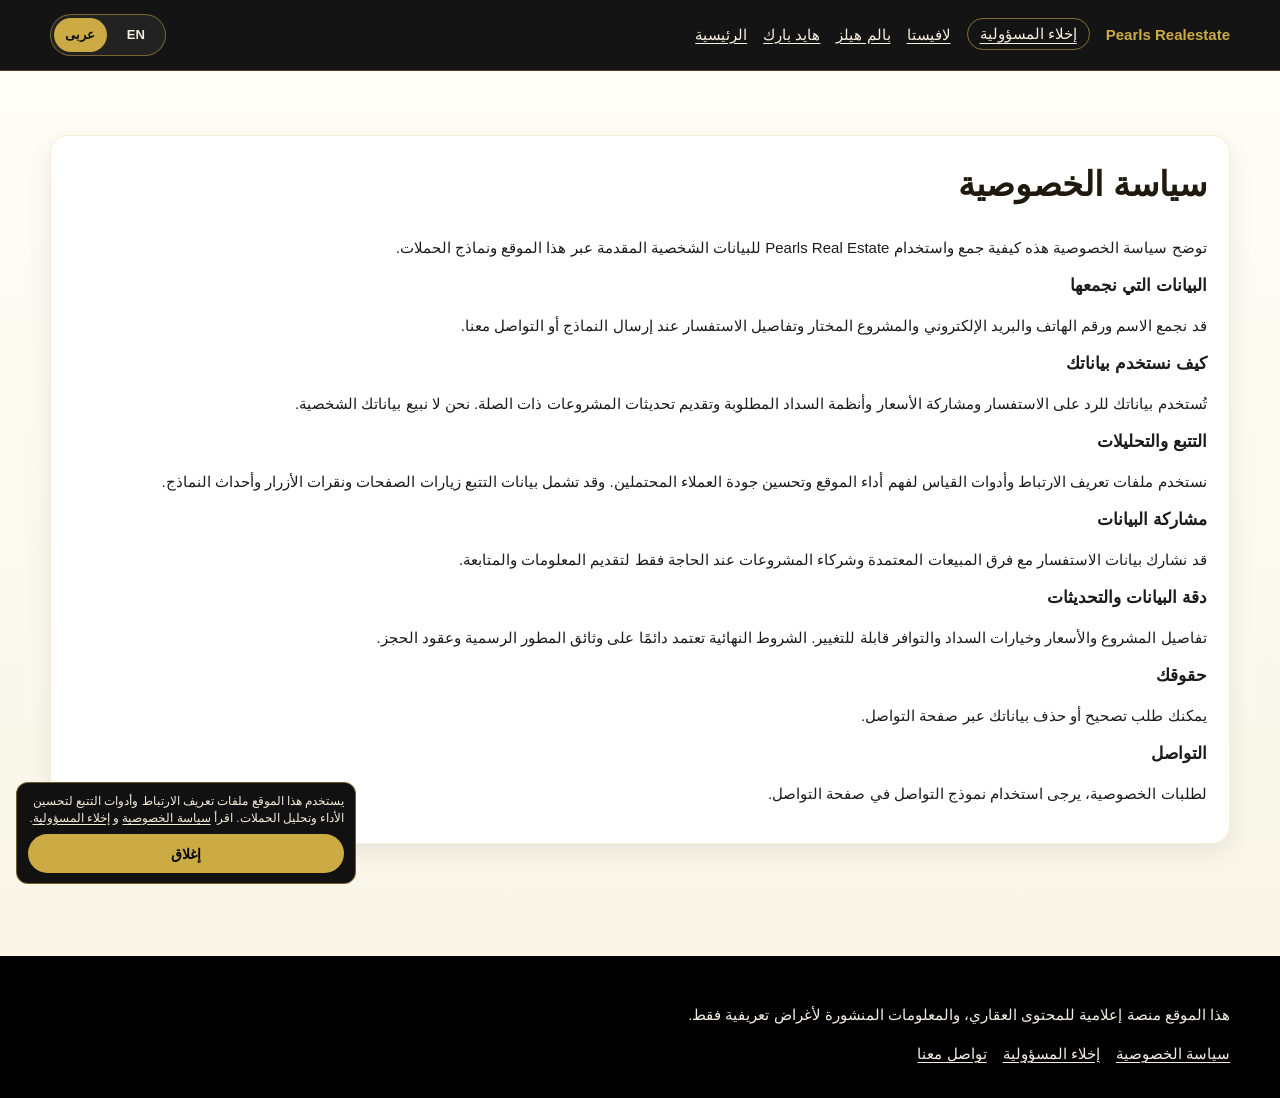
<file: privacy.html>
﻿<!DOCTYPE html>
<html lang="en" dir="ltr">
<head>
  <!-- Google Tag Manager -->
  <script>(function(w,d,s,l,i){w[l]=w[l]||[];w[l].push({'gtm.start':
  new Date().getTime(),event:'gtm.js'});var f=d.getElementsByTagName(s)[0],
  j=d.createElement(s),dl=l!='dataLayer'?'&l='+l:'';j.async=true;j.src=
  'https://www.googletagmanager.com/gtm.js?id='+i+dl;f.parentNode.insertBefore(j,f);
  })(window,document,'script','dataLayer','GTM-562GPGBF');</script>
  <!-- End Google Tag Manager -->
  <meta charset="UTF-8">
  <meta name="viewport" content="width=device-width, initial-scale=1.0">
  <title>Privacy Policy - Pearls Realestate</title>
  <link rel="preconnect" href="https://fonts.googleapis.com">
  <link rel="preconnect" href="https://fonts.gstatic.com" crossorigin>
  <link href="https://fonts.googleapis.com/css2?family=Montserrat:wght@400;500;600;700;800&display=swap" rel="stylesheet">
  <link rel="stylesheet" href="css/style.css">
</head>
<body>
  <!-- Google Tag Manager (noscript) -->
  <noscript><iframe src="https://www.googletagmanager.com/ns.html?id=GTM-562GPGBF"
  height="0" width="0" style="display:none;visibility:hidden"></iframe></noscript>
  <!-- End Google Tag Manager (noscript) -->
  <header class="site-header">
    <div class="container header-inner">
      <a class="brand" href="index.html">Pearls Realestate</a>
      <button class="burger" type="button" aria-label="Toggle navigation" aria-expanded="false"><span></span><span></span><span></span></button>
      <nav class="main-nav">
        <ul>
          <li><a href="index.html">Home</a></li>
          <li><a href="hyde-park-compounds.html">Hyde Park</a></li>
          <li><a href="palm-hills-compounds.html">Palm Hills</a></li>
          <li><a href="la-vista-compounds.html">La Vista</a></li>
          <li><a class="legal-link" href="disclaimer.html">Disclaimer</a></li>
        </ul>
      </nav>
    </div>
  </header>

  <main class="section">
    <div class="container card" style="padding: 1.4rem;">
      <h1 class="section-title">Privacy Policy</h1>
      <p>This Privacy Policy explains how Pearls Realestate collects and uses personal data submitted through this website and campaign forms.</p>
      <h3>Information We Collect</h3>
      <p>We may collect your name, phone number, email address, selected project, and inquiry details when you submit forms or contact us.</p>
      <h3>How We Use Your Data</h3>
      <p>Your data is used to respond to your inquiry, share requested prices and payment plans, and provide relevant project updates. We do not sell your personal data.</p>
      <h3>Campaign and Analytics Tracking</h3>
      <p>We use cookies and campaign measurement tools to understand website performance and improve lead quality. Tracking data may include page views, CTA clicks, and form events.</p>
      <h3>Data Sharing</h3>
      <p>We may share inquiry details with authorized sales teams and project partners only as needed to provide requested information and follow-up support.</p>
      <h3>Data Accuracy and Updates</h3>
      <p>Project details, prices, installment options, and availability can change. Final terms are always based on official developer documentation and reservation contracts.</p>
      <h3>Your Rights</h3>
      <p>You can request correction or deletion of your information by contacting us through the Contact page.</p>
      <h3>Contact</h3>
      <p>For privacy requests, please use the contact form on our Contact page.</p>
    </div>
  </main>

  <footer class="site-footer">
    <div class="container">
      <p>هذا الموقع منصة إعلامية للمحتوى العقاري، والمعلومات المنشورة لأغراض تعريفية فقط.</p>
      <div class="footer-links">
        <a href="privacy.html">Privacy Policy</a>
        <a href="disclaimer.html">Disclaimer</a>
        <a href="contact.html">Contact</a>
      </div>
    </div>
  </footer>
  <script src="js/site.js?v=20260605-2"></script>
</body>
</html>
</file>
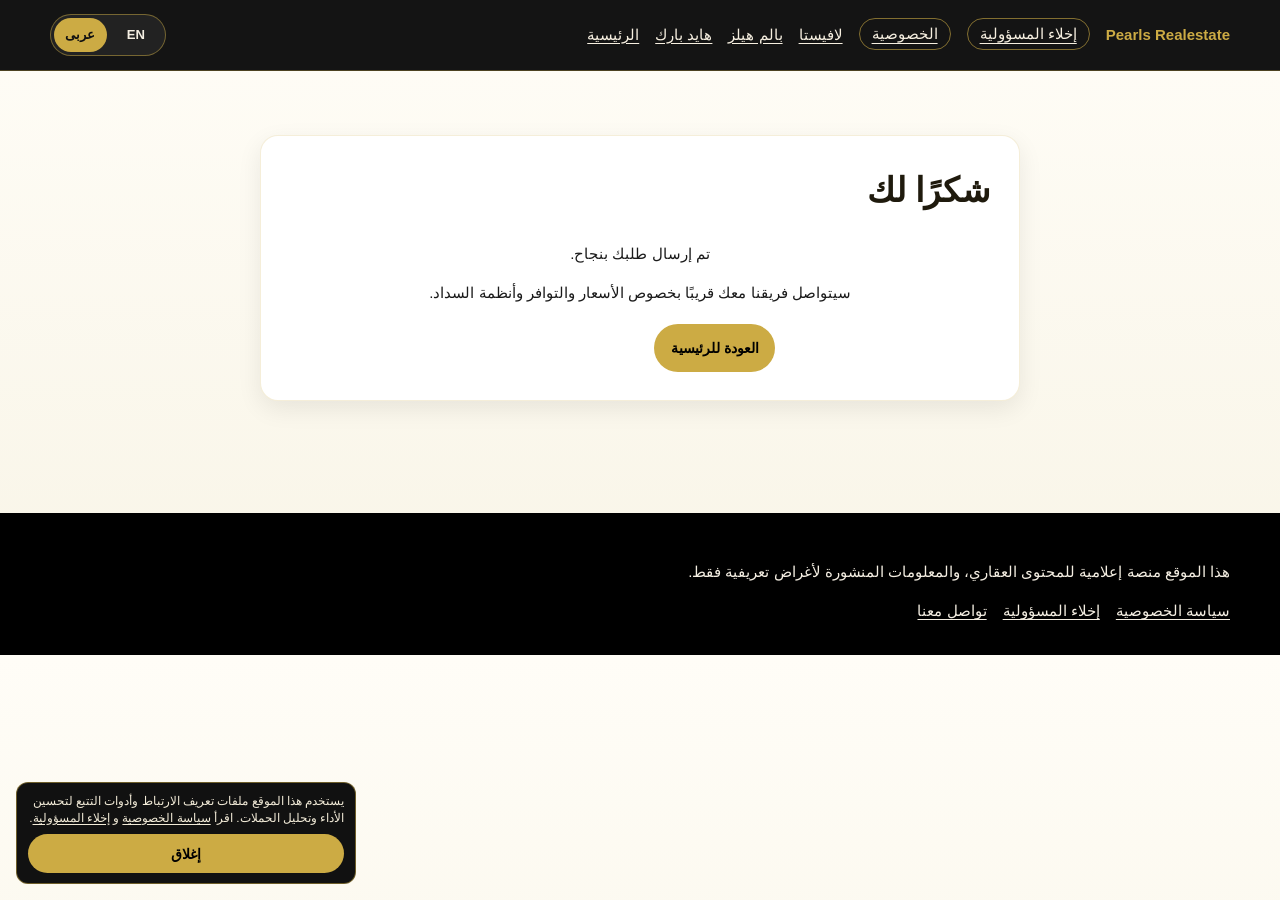
<file: thank-you.html>
﻿<!DOCTYPE html>
<html lang="en" dir="ltr">
<head>
  <!-- Google Tag Manager -->
  <script>(function(w,d,s,l,i){w[l]=w[l]||[];w[l].push({'gtm.start':
  new Date().getTime(),event:'gtm.js'});var f=d.getElementsByTagName(s)[0],
  j=d.createElement(s),dl=l!='dataLayer'?'&l='+l:'';j.async=true;j.src=
  'https://www.googletagmanager.com/gtm.js?id='+i+dl;f.parentNode.insertBefore(j,f);
  })(window,document,'script','dataLayer','GTM-562GPGBF');</script>
  <!-- End Google Tag Manager -->
  <meta charset="UTF-8">
  <meta name="viewport" content="width=device-width, initial-scale=1.0">
  <title>Thank You - Pearls Realestate</title>
  <link rel="preconnect" href="https://fonts.googleapis.com">
  <link rel="preconnect" href="https://fonts.gstatic.com" crossorigin>
  <link href="https://fonts.googleapis.com/css2?family=Montserrat:wght@400;500;600;700;800&display=swap" rel="stylesheet">
  <link rel="stylesheet" href="css/style.css">
</head>
<body>
  <!-- Google Tag Manager (noscript) -->
  <noscript><iframe src="https://www.googletagmanager.com/ns.html?id=GTM-562GPGBF"
  height="0" width="0" style="display:none;visibility:hidden"></iframe></noscript>
  <!-- End Google Tag Manager (noscript) -->
  <header class="site-header">
    <div class="container header-inner">
      <a class="brand" href="index.html">Pearls Realestate</a>
      <button class="burger" type="button" aria-label="Toggle navigation" aria-expanded="false"><span></span><span></span><span></span></button>
      <nav class="main-nav">
        <ul>
          <li><a href="index.html">Home</a></li>
          <li><a href="hyde-park-compounds.html">Hyde Park</a></li>
          <li><a href="palm-hills-compounds.html">Palm Hills</a></li>
          <li><a href="la-vista-compounds.html">La Vista</a></li>
          <li><a class="legal-link" href="privacy.html">Privacy</a></li>
          <li><a class="legal-link" href="disclaimer.html">Disclaimer</a></li>
        </ul>
      </nav>
    </div>
  </header>

  <main class="section">
    <div class="container">
      <div class="card" style="padding: 1.8rem; text-align: center; max-width: 760px; margin: 0 auto;">
        <h1 class="section-title">Thank You</h1>
        <p>Your request was submitted successfully.</p>
        <p>Our team will contact you shortly with prices, availability, and payment plan details.</p>
        <div class="cta-row">
          <a class="btn btn-primary" href="index.html">Back to Home</a>
          <a class="btn btn-secondary" href="contact.html">Submit Another Request</a>
        </div>
      </div>
    </div>
  </main>

  <footer class="site-footer">
    <div class="container">
      <p>هذا الموقع منصة إعلامية للمحتوى العقاري، والمعلومات المنشورة لأغراض تعريفية فقط.</p>
      <div class="footer-links">
        <a href="privacy.html">Privacy Policy</a>
        <a href="disclaimer.html">Disclaimer</a>
        <a href="contact.html">Contact</a>
      </div>
    </div>
  </footer>

  <script src="js/site.js?v=20260605-2"></script>
</body>
</html>
</file>
<file: css/style.css>
:root {
  --color-gold: #ccab44;
  --color-black: #000000;
  --color-white: #ffffff;
  --color-soft: #f7f4ea;
  --color-text: #1b1b1b;
  --color-muted: #5b5b5b;
  --max-width: 1180px;
  --radius-lg: 18px;
  --radius-md: 12px;
  --shadow-lg: 0 16px 40px rgba(0, 0, 0, 0.2);
  --shadow-sm: 0 8px 24px rgba(0, 0, 0, 0.08);
}

* {
  box-sizing: border-box;
}

html,
body {
  margin: 0;
  padding: 0;
  overflow-x: hidden;
}

body {
  font-family: "Montserrat", "Segoe UI", sans-serif;
  color: var(--color-text);
  background: linear-gradient(180deg, #fffdf7 0%, #f8f4e6 100%);
  line-height: 1.6;
  font-size: 15px;
}

a {
  color: inherit;
  text-decoration: none;
}

.container {
  width: min(100% - 2rem, var(--max-width));
  margin-inline: auto;
}

.site-header {
  position: sticky;
  top: 0;
  z-index: 1000;
  background: rgba(0, 0, 0, 0.92);
  backdrop-filter: blur(8px);
  border-bottom: 1px solid rgba(204, 171, 68, 0.3);
  transition: transform 0.28s ease;
}

.site-header.header-hidden {
  transform: translateY(-100%);
}

.header-inner {
  display: flex;
  align-items: center;
  justify-content: space-between;
  gap: 1rem;
  padding: 0.85rem 0;
}

.brand {
  color: var(--color-gold);
  font-weight: 700;
  letter-spacing: 0.04em;
}

.main-nav ul {
  display: flex;
  gap: 1rem;
  align-items: center;
  list-style: none;
  margin: 0;
  padding: 0;
  color: #f6efe0;
}

.main-nav a:hover {
  color: var(--color-gold);
}

.main-nav a,
.footer-links a,
.form-hint a,
.cookie-banner a {
  text-decoration: underline;
  text-underline-offset: 0.18em;
}

.main-nav a:hover,
.footer-links a:hover,
.form-hint a:hover,
.cookie-banner a:hover {
  text-decoration-thickness: 2px;
}

.legal-link {
  padding: 0.4rem 0.75rem;
  border: 1px solid rgba(204, 171, 68, 0.6);
  border-radius: 999px;
}

.burger {
  display: none;
  background: transparent;
  border: 0;
  padding: 0.25rem;
  width: 2rem;
  height: 2rem;
  align-items: center;
  justify-content: center;
  flex-direction: column;
  gap: 0.22rem;
  cursor: pointer;
}

.burger span {
  display: block;
  width: 1.2rem;
  height: 2px;
  border-radius: 999px;
  background: var(--color-white);
}

.lang-switch {
  display: inline-flex;
  align-items: center;
  gap: 0.2rem;
  padding: 0.2rem;
  border-radius: 999px;
  border: 1px solid rgba(204, 171, 68, 0.5);
  background: rgba(255, 255, 255, 0.06);
}

.lang-switch .lang-btn {
  border: 0;
  background: transparent;
  color: #f4eee2;
  border-radius: 999px;
  min-width: 52px;
  min-height: 34px;
  padding: 0.35rem 0.7rem;
  font-size: 0.82rem;
  font-weight: 700;
  cursor: pointer;
}

.lang-switch .lang-btn.active {
  background: var(--color-gold);
  color: #111;
}

.lang-switch-desktop {
  margin-inline-start: auto;
}

.lang-switch-fab {
  position: fixed;
  right: 0.9rem;
  bottom: calc(1rem + env(safe-area-inset-bottom));
  z-index: 1280;
  display: none;
  box-shadow: 0 10px 22px rgba(0, 0, 0, 0.22);
}

.hero {
  min-height: 78vh;
  position: relative;
  display: grid;
  place-items: center;
  text-align: center;
  color: var(--color-white);
  overflow: hidden;
}

.hero::before {
  content: "";
  position: absolute;
  inset: 0;
  background: linear-gradient(135deg, rgba(0, 0, 0, 0.75), rgba(0, 0, 0, 0.4));
  z-index: 1;
}

.hero-content {
  position: relative;
  z-index: 2;
  width: min(100% - 2rem, 840px);
}

.hero h1 {
  margin: 0;
  font-size: clamp(2rem, 5.2vw, 3.4rem);
  line-height: 1.08;
}

.hero p {
  margin: 0.75rem 0;
  font-size: clamp(0.94rem, 1.95vw, 1.1rem);
}

.cta-row {
  display: flex;
  flex-wrap: wrap;
  justify-content: center;
  gap: 0.8rem;
  margin-top: 1.2rem;
}

.btn {
  display: inline-flex;
  align-items: center;
  justify-content: center;
  border: 0;
  border-radius: 999px;
  padding: 0.78rem 1.2rem;
  cursor: pointer;
  font-weight: 700;
  font-size: 0.93rem;
  gap: 0.55rem;
}

.btn-primary {
  background: var(--color-gold);
  color: var(--color-black);
}

.btn-secondary {
  background: transparent;
  color: var(--color-white);
  border: 1px solid rgba(255, 255, 255, 0.7);
}

.section {
  padding: 4rem 0;
}

.section-title {
  margin: 0 0 1.5rem;
  font-size: clamp(1.5rem, 3.35vw, 2.1rem);
  color: #1f1a0d;
}

.hyde-overview-copy .section-title {
  font-size: clamp(1.3rem, 2.75vw, 1.8rem);
}

.hyde-overview-copy p {
  font-size: clamp(0.92rem, 1.5vw, 1rem);
}

.palm-overview-copy .section-title {
  font-size: clamp(1.34rem, 2.95vw, 1.9rem);
}

.palm-overview-copy p {
  font-size: clamp(0.93rem, 1.45vw, 1rem);
}

#available-projects .section-title,
#contact-form .section-title {
  width: fit-content;
  margin-inline: auto;
  text-align: center;
  margin-bottom: 1.15rem;
  padding-bottom: 0.45rem;
  position: relative;
}

#available-projects .section-title::after,
#contact-form .section-title::after {
  content: "";
  position: absolute;
  left: 50%;
  bottom: 0;
  transform: translateX(-50%);
  width: 74px;
  height: 3px;
  border-radius: 999px;
  background: linear-gradient(90deg, rgba(204, 171, 68, 0.2), rgba(204, 171, 68, 0.95), rgba(204, 171, 68, 0.2));
}

.developer-section {
  background:
    radial-gradient(circle at 18% 22%, rgba(204, 171, 68, 0.2), transparent 38%),
    radial-gradient(circle at 86% 78%, rgba(204, 171, 68, 0.15), transparent 40%),
    #090909;
  color: #f2efe6;
  position: relative;
}

.developer-section .section-title {
  color: #f8f3df;
}

.developer-section .card {
  background: linear-gradient(160deg, rgba(255, 255, 255, 0.04), rgba(255, 255, 255, 0.01));
  border: 1px solid rgba(204, 171, 68, 0.42);
  box-shadow: 0 14px 34px rgba(0, 0, 0, 0.45);
}

.developer-section .card h3 {
  color: #f6e8bb;
}

.developer-section .card p {
  color: #e8e1ce;
}

.developer-kpis {
  display: grid;
  grid-template-columns: repeat(3, minmax(0, 1fr));
  gap: 0.75rem;
  margin: 0 0 1rem;
}

.developer-kpi {
  border: 1px solid rgba(204, 171, 68, 0.4);
  border-radius: 12px;
  padding: 0.68rem 0.75rem;
  background: rgba(255, 255, 255, 0.03);
  text-align: center;
}

.developer-kpi strong {
  display: block;
  color: #f7df95;
  font-size: 1.1rem;
  line-height: 1.2;
}

.developer-kpi span {
  color: #e9e2cc;
  font-size: 0.82rem;
}

.grid-2 {
  grid-template-columns: repeat(auto-fit, minmax(320px, 520px));
  justify-content: center;
}

.developer-grid .card {
  min-height: 100%;
}

.developer-card h3 {
  position: relative;
  margin-bottom: 0.8rem;
  padding-bottom: 0.5rem;
}

.developer-card h3::after {
  content: "";
  position: absolute;
  left: 0;
  bottom: 0;
  width: 52px;
  height: 2px;
  border-radius: 999px;
  background: linear-gradient(90deg, rgba(204, 171, 68, 1), rgba(204, 171, 68, 0.25));
}

.developer-points {
  list-style: none;
  margin: 0 0 0.75rem;
  padding: 0;
  display: grid;
  gap: 0.48rem;
}

.developer-points li {
  display: flex;
  align-items: flex-start;
  gap: 0.45rem;
  color: #efe7d4;
  line-height: 1.55;
  font-size: 0.92rem;
}

.developer-points i {
  color: #d6b04a;
  margin-top: 0.18rem;
}

.developer-trust {
  margin: 0;
  padding: 0.5rem 0.62rem;
  border-radius: 8px;
  border: 1px solid rgba(204, 171, 68, 0.36);
  background: rgba(0, 0, 0, 0.25);
  color: #f1e7ca;
  font-size: 0.86rem;
}

.grid {
  display: grid;
  gap: 1.25rem;
  justify-content: center;
}

.grid-3 {
  grid-template-columns: repeat(auto-fit, minmax(280px, 360px));
}

.project-grid {
  align-items: stretch;
}

.card {
  position: relative;
  background: var(--color-white);
  border-radius: var(--radius-lg);
  box-shadow: var(--shadow-sm);
  overflow: hidden;
  border: 1px solid rgba(204, 171, 68, 0.2);
}

.card-location {
  position: absolute;
  top: 0.85rem;
  left: 0.85rem;
  z-index: 3;
  display: inline-flex;
  align-items: center;
  gap: 0.4rem;
  padding: 0.34rem 0.7rem;
  border-radius: 999px;
  background: rgba(0, 0, 0, 0.72);
  color: #f9f2dd;
  border: 1px solid rgba(204, 171, 68, 0.66);
  font-size: 0.78rem;
  font-weight: 700;
  letter-spacing: 0.01em;
}

.card-location i {
  color: var(--color-gold);
}

.form-section-title {
  text-align: center;
  margin-bottom: 0.95rem;
}

.card-media {
  width: 100%;
  height: 210px;
  object-fit: cover;
}

.project-card::after {
  content: "";
  position: absolute;
  top: 0;
  left: 0;
  right: 0;
  height: 95px;
  background: linear-gradient(180deg, rgba(0, 0, 0, 0.58), rgba(0, 0, 0, 0));
  z-index: 2;
  pointer-events: none;
}

.project-card {
  display: flex;
  flex-direction: column;
  min-height: 100%;
  transition: transform 0.25s ease, box-shadow 0.25s ease;
}

.project-card .card-media {
  transition: transform 0.35s ease;
}

.project-card .card-body {
  display: flex;
  flex-direction: column;
  gap: 0.2rem;
  flex: 1;
}

.project-card .card-body > h3 {
  margin-bottom: 0.55rem;
}

.project-card .cta-row {
  width: 100%;
  display: grid;
  grid-template-columns: repeat(2, minmax(0, 1fr));
  gap: 0.58rem;
  justify-content: flex-start;
  margin-top: auto;
}

.project-card .cta-row .btn {
  width: 100%;
  min-height: 42px;
  padding: 0.62rem 0.78rem;
  font-size: 0.84rem;
}

.project-card:hover {
  transform: translateY(-6px);
  box-shadow: 0 18px 36px rgba(0, 0, 0, 0.16), 0 10px 26px rgba(204, 171, 68, 0.22);
}

.project-card:hover .card-media {
  transform: scale(1.03);
}

.price-pill {
  display: inline-flex;
  align-items: center;
  gap: 0.45rem;
  margin: 0 0 0.68rem;
  padding: 0.46rem 0.74rem;
  border-radius: 10px;
  background: linear-gradient(140deg, #f0dfa3, #d4af3e);
  color: #1d1502;
  font-size: 0.86rem;
  font-weight: 800;
}

.price-pill i {
  color: #000;
}

.badge-down {
  background: rgba(16, 16, 16, 0.9);
  color: #f8ecd1;
}

.badge-install {
  background: rgba(204, 171, 68, 0.24);
  color: #573f00;
}

.project-feature {
  margin: 0 0 0.7rem;
  color: #3b3b3b;
  line-height: 1.66;
  font-size: 0.88rem;
}

.project-card .btn-primary {
  padding-inline: 1.35rem;
  box-shadow: 0 8px 20px rgba(204, 171, 68, 0.34);
}

.project-card .whatsapp-action {
  background: #fff;
  color: #1b1b1b;
  border: 1px solid rgba(0, 0, 0, 0.2);
}

.card-body {
  padding: 1rem;
}

.card h3 {
  margin-top: 0;
  font-size: 1.06rem;
  line-height: 1.3;
}

.badge-row {
  display: flex;
  flex-wrap: wrap;
  gap: 0.5rem;
  margin-bottom: 0.75rem;
}

.badge {
  display: inline-flex;
  align-items: center;
  gap: 0.4rem;
  padding: 0.35rem 0.65rem;
  border-radius: 999px;
  background: rgba(204, 171, 68, 0.2);
  color: #573f00;
  font-size: 0.8rem;
  font-weight: 700;
}

.badge i {
  flex-shrink: 0;
}

.unit-icons {
  display: flex;
  flex-wrap: wrap;
  gap: 0.45rem;
  margin-bottom: 0.6rem;
}

.unit-icon {
  background: #f7f1df;
  color: #5d4a16;
  border-radius: 10px;
  padding: 0.3rem 0.5rem;
  font-size: 0.82rem;
}

.hero-scroll-indicator {
  display: inline-flex;
  align-items: center;
  justify-content: center;
  width: 44px;
  height: 44px;
  border-radius: 999px;
  border: 1px solid rgba(255, 255, 255, 0.6);
  margin-top: 1.35rem;
  color: var(--color-white);
  animation: soft-bounce 1.8s infinite;
  background: rgba(0, 0, 0, 0.18);
}

.hero-scroll-indicator i {
  font-size: 1rem;
}

.whatsapp-action {
  background: #0f0f0f;
  border: 1px solid rgba(204, 171, 68, 0.65);
  color: #fff;
}

.whatsapp-action i {
  color: #25d366;
}

.site-footer {
  background: var(--color-black);
  color: #f4eee2;
  padding: 2rem 0;
  margin-top: 3rem;
}

.footer-links {
  display: flex;
  flex-wrap: wrap;
  gap: 1rem;
}

.project-footer-contact {
  display: inline-flex;
  align-items: center;
  gap: 0.55rem;
  margin: 0 0 0.9rem;
}

.project-phone-text {
  color: #f4eee2;
  letter-spacing: 0.02em;
  user-select: text;
}

.project-call-icon {
  width: 30px;
  height: 30px;
  display: inline-flex;
  align-items: center;
  justify-content: center;
  border-radius: 999px;
  border: 1px solid rgba(204, 171, 68, 0.6);
  color: #f4eee2;
  text-decoration: none;
}

.project-call-icon:hover {
  color: var(--color-gold);
  border-color: var(--color-gold);
}

.keep-en,
.project-phone-text {
  direction: ltr;
  unicode-bidi: isolate;
  display: inline-block;
}

html[dir="rtl"] body {
  font-family: "Tahoma", "Arial", "Segoe UI", sans-serif;
  text-align: right;
}

html[dir="rtl"] .brand,
html[dir="rtl"] .btn,
html[dir="rtl"] .main-nav a,
html[dir="rtl"] .section-title,
html[dir="rtl"] .project-feature,
html[dir="rtl"] label,
html[dir="rtl"] input,
html[dir="rtl"] textarea,
html[dir="rtl"] select {
  letter-spacing: 0;
}

html[dir="rtl"] .btn {
  font-size: 0.87rem;
  padding: 0.72rem 1.02rem;
}

html[dir="rtl"] .project-card .cta-row .btn {
  font-size: 0.8rem;
  min-height: 40px;
  padding: 0.56rem 0.64rem;
}

html[dir="rtl"] .main-nav ul {
  flex-direction: row-reverse;
}

html[dir="rtl"] .card-location {
  left: auto;
  right: 0.85rem;
}

html[dir="rtl"] .badge-row,
html[dir="rtl"] .unit-icons,
html[dir="rtl"] .footer-links,
html[dir="rtl"] .developer-points li,
html[dir="rtl"] .project-footer-contact {
  direction: rtl;
}

html[dir="rtl"] .project-card .cta-row {
  direction: rtl;
}

html[dir="rtl"] .developer-card h3::after {
  left: auto;
  right: 0;
}

html[dir="rtl"] .modal-close {
  right: auto;
  left: 0.7rem;
}

html[dir="rtl"] label,
html[dir="rtl"] .form-hint,
html[dir="rtl"] .section-title,
html[dir="rtl"] .hero,
html[dir="rtl"] .project-feature {
  text-align: right;
}

html[dir="rtl"] .hero,
html[dir="rtl"] #available-projects .section-title,
html[dir="rtl"] #contact-form .section-title,
html[dir="rtl"] .form-section-title,
html[dir="rtl"] .project-grid + .form-hint {
  text-align: center;
}

html[dir="rtl"] .cookie-banner {
  right: auto;
  left: 1rem;
}

html[dir="rtl"] .lang-switch-fab {
  right: auto;
  left: 0.9rem;
}

.modal {
  position: fixed;
  inset: 0;
  background: rgba(0, 0, 0, 0.75);
  display: none;
  align-items: center;
  justify-content: center;
  padding: 1rem;
  z-index: 1200;
}

.modal.open {
  display: flex;
}

.modal-panel {
  position: relative;
  width: min(100%, 560px);
  background: #fff;
  border-radius: var(--radius-lg);
  padding: 1.2rem;
  border: 1px solid rgba(204, 171, 68, 0.35);
  box-shadow: 0 18px 44px rgba(0, 0, 0, 0.4);
}

.modal-close {
  position: absolute;
  top: 0.7rem;
  right: 0.7rem;
  width: 34px;
  height: 34px;
  border-radius: 999px;
  border: 1px solid rgba(204, 171, 68, 0.5);
  background: #111;
  color: #f6ecd0;
  cursor: pointer;
  font-size: 1rem;
}

.modal-close:hover {
  background: #1f1f1f;
}

.lead-form-card {
  max-width: 760px;
  margin-inline: auto;
  background: linear-gradient(180deg, #ffffff 0%, #fcf8eb 100%);
  border: 1px solid rgba(204, 171, 68, 0.35);
  border-radius: var(--radius-lg);
  padding: 1.3rem;
  box-shadow: 0 14px 34px rgba(204, 171, 68, 0.18), 0 12px 28px rgba(0, 0, 0, 0.08);
}

label {
  display: block;
  margin-bottom: 0.3rem;
  font-weight: 600;
}

input,
textarea,
select {
  width: 100%;
  padding: 0.75rem;
  border-radius: 10px;
  border: 1px solid #d4c89f;
  margin-bottom: 0.9rem;
  font-family: inherit;
}

.form-hint {
  font-size: 0.83rem;
  color: var(--color-muted);
  margin-top: -0.3rem;
}

.project-grid + .form-hint {
  margin-top: 1rem;
  margin-inline: auto;
  max-width: 760px;
  text-align: center;
  font-size: 0.76rem;
  line-height: 1.6;
}

.cookie-banner {
  position: fixed;
  right: 1rem;
  bottom: 1rem;
  z-index: 1300;
  background: #111;
  color: #f2ebd8;
  border: 1px solid rgba(204, 171, 68, 0.5);
  border-radius: 12px;
  max-width: 340px;
  padding: 0.62rem 0.68rem;
  font-size: 0.74rem;
  line-height: 1.45;
  display: none;
}

.cookie-banner p {
  margin: 0;
}

.cookie-banner .btn {
  margin-top: 0.45rem;
  width: 100%;
  min-height: 36px;
  padding: 0.48rem 0.7rem;
  font-size: 0.79rem;
}

.cookie-banner.show {
  display: block;
}

.mobile-sticky-bar {
  position: fixed;
  left: 0;
  right: 0;
  bottom: 0;
  z-index: 1250;
  display: none;
  gap: 0.65rem;
  padding: 0.6rem 0.75rem calc(0.6rem + env(safe-area-inset-bottom));
  background: rgba(12, 12, 12, 0.96);
  border-top: 1px solid rgba(204, 171, 68, 0.55);
  backdrop-filter: blur(8px);
}

.mobile-sticky-btn {
  flex: 1;
  min-height: 46px;
  display: inline-flex;
  align-items: center;
  justify-content: center;
  gap: 0.45rem;
  border-radius: 10px;
  font-weight: 700;
  font-size: 0.95rem;
  text-decoration: none;
}

.mobile-sticky-btn.call {
  background: var(--color-gold);
  color: #111;
}

.mobile-sticky-btn.whatsapp {
  background: #0f0f0f;
  color: #f4f0e4;
  border: 1px solid rgba(204, 171, 68, 0.55);
}

.mobile-sticky-btn.whatsapp i {
  color: #25d366;
}

.carousel {
  position: relative;
  overflow: hidden;
  border-radius: var(--radius-lg);
  background: linear-gradient(180deg, #0b0b0b, #121212);
  border: 1px solid rgba(204, 171, 68, 0.28);
  max-width: 100%;
  width: 100%;
}

.carousel-track {
  display: flex;
  direction: ltr;
  overflow-x: auto;
  scroll-snap-type: x mandatory;
  scroll-behavior: smooth;
  -webkit-overflow-scrolling: touch;
  touch-action: pan-x;
  scrollbar-width: none;
  max-width: 100%;
  width: 100%;
  box-sizing: border-box;
}

.carousel-track::-webkit-scrollbar {
  display: none;
}

.carousel-track img {
  width: 100%;
  height: clamp(320px, 38vw, 520px);
  object-fit: contain;
  background: #0f0f0f;
  padding: 0.4rem;
  flex: 0 0 100%;
  scroll-snap-align: start;
}

.carousel-arrow {
  position: absolute;
  top: 50%;
  transform: translateY(-50%);
  width: 42px;
  height: 42px;
  border-radius: 999px;
  border: 1px solid rgba(204, 171, 68, 0.7);
  background: rgba(0, 0, 0, 0.62);
  color: #f6e9c3;
  display: inline-flex;
  align-items: center;
  justify-content: center;
  cursor: pointer;
  z-index: 5;
}

.carousel-arrow:hover {
  background: rgba(204, 171, 68, 0.22);
}

.carousel-arrow-prev {
  left: 0.8rem;
}

.carousel-arrow-next {
  right: 0.8rem;
}

.carousel-dots {
  display: flex;
  justify-content: center;
  gap: 0.5rem;
  margin-top: 0.8rem;
}

.dot {
  width: 10px;
  height: 10px;
  border-radius: 999px;
  background: #b6a572;
  border: 0;
}

.dot.active {
  width: 24px;
  background: var(--color-gold);
}

body.page-la-vista-compounds {
  overflow-x: hidden;
}

body.page-la-vista-compounds main,
body.page-la-vista-compounds .section,
body.page-la-vista-compounds .container {
  overflow-x: hidden;
}

body.page-la-vista-compounds .carousel-track {
  overscroll-behavior-x: contain;
}

@keyframes soft-bounce {
  0%,
  100% {
    transform: translateY(0);
  }
  50% {
    transform: translateY(7px);
  }
}

@media (max-width: 980px) {
  .grid-3 {
    grid-template-columns: repeat(auto-fit, minmax(260px, 1fr));
  }

  .grid-2 {
    grid-template-columns: 1fr;
  }

  .developer-kpis {
    grid-template-columns: 1fr;
  }
}

@media (max-width: 760px) {
  .lang-switch-desktop {
    display: none;
  }

  .lang-switch-fab {
    display: inline-flex;
    bottom: calc(5.6rem + env(safe-area-inset-bottom));
    gap: 0;
    padding: 0.14rem;
    background: rgba(8, 8, 8, 0.94);
    border-color: rgba(204, 171, 68, 0.82);
    box-shadow: 0 10px 24px rgba(0, 0, 0, 0.36);
  }

  .lang-switch-fab .lang-btn {
    display: none;
  }

  .lang-switch-fab .lang-btn:not(.active) {
    display: inline-flex;
    min-width: 48px;
    min-height: 32px;
    padding: 0.28rem 0.62rem;
    font-size: 0.78rem;
    background: #121212;
    color: #f7f0df;
    border: 1px solid rgba(204, 171, 68, 0.85);
  }

  .lang-switch-fab .lang-btn:not(.active):hover {
    background: #1c1c1c;
    border-color: #d8b451;
  }

  .burger {
    display: inline-flex;
  }

  .main-nav {
    position: absolute;
    left: 0;
    right: 0;
    top: 100%;
    background: #0f0f0f;
    border-bottom: 1px solid rgba(204, 171, 68, 0.3);
    display: none;
    padding: 0.8rem 1rem;
  }

  .main-nav.open {
    display: block;
  }

  .main-nav ul {
    flex-direction: column;
    align-items: flex-start;
    gap: 0.22rem;
  }

  .main-nav li {
    width: 100%;
  }

  .main-nav a {
    display: block;
    width: 100%;
    padding: 0.52rem 0;
  }

  .grid-3 {
    grid-template-columns: 1fr;
  }

  .card {
    width: min(100%, 420px);
    margin-inline: auto;
  }

  .project-card:hover {
    transform: none;
  }

  .project-card:hover .card-media {
    transform: none;
  }

  .carousel-track img {
    height: 270px;
  }

  .carousel-arrow {
    width: 36px;
    height: 36px;
  }

  .carousel-arrow-prev {
    left: 0.5rem;
  }

  .carousel-arrow-next {
    right: 0.5rem;
  }

  .mobile-sticky-bar {
    display: flex;
  }

  .cookie-banner {
    left: 0.6rem;
    right: 0.6rem;
    bottom: 0.4rem;
    max-width: none;
    padding: 0.52rem 0.58rem;
    font-size: 0.7rem;
    z-index: 1260;
  }

  body.has-mobile-sticky-bar {
    padding-bottom: 84px;
  }

  html[dir="rtl"] .main-nav ul {
    flex-direction: column;
    align-items: stretch;
  }

  html[dir="rtl"] .main-nav li {
    width: 100%;
    text-align: right;
  }

  html[dir="rtl"] .main-nav a {
    width: 100%;
    display: block;
    text-align: right;
  }

  html[dir="rtl"] .legal-link {
    display: inline-flex;
    width: auto;
    padding: 0.32rem 0.62rem;
    font-size: 0.84rem;
  }

  html[dir="rtl"] .btn {
    font-size: 0.83rem;
    padding: 0.62rem 0.9rem;
  }

  html[dir="rtl"] .project-card .cta-row .btn {
    font-size: 0.76rem;
    min-height: 38px;
    padding: 0.5rem 0.54rem;
  }

  html[dir="rtl"] .cookie-banner {
    left: 0.6rem;
    right: 0.6rem;
  }
}

@media (min-width: 761px) {
  .lang-switch-fab {
    display: none;
  }
}
</file>
